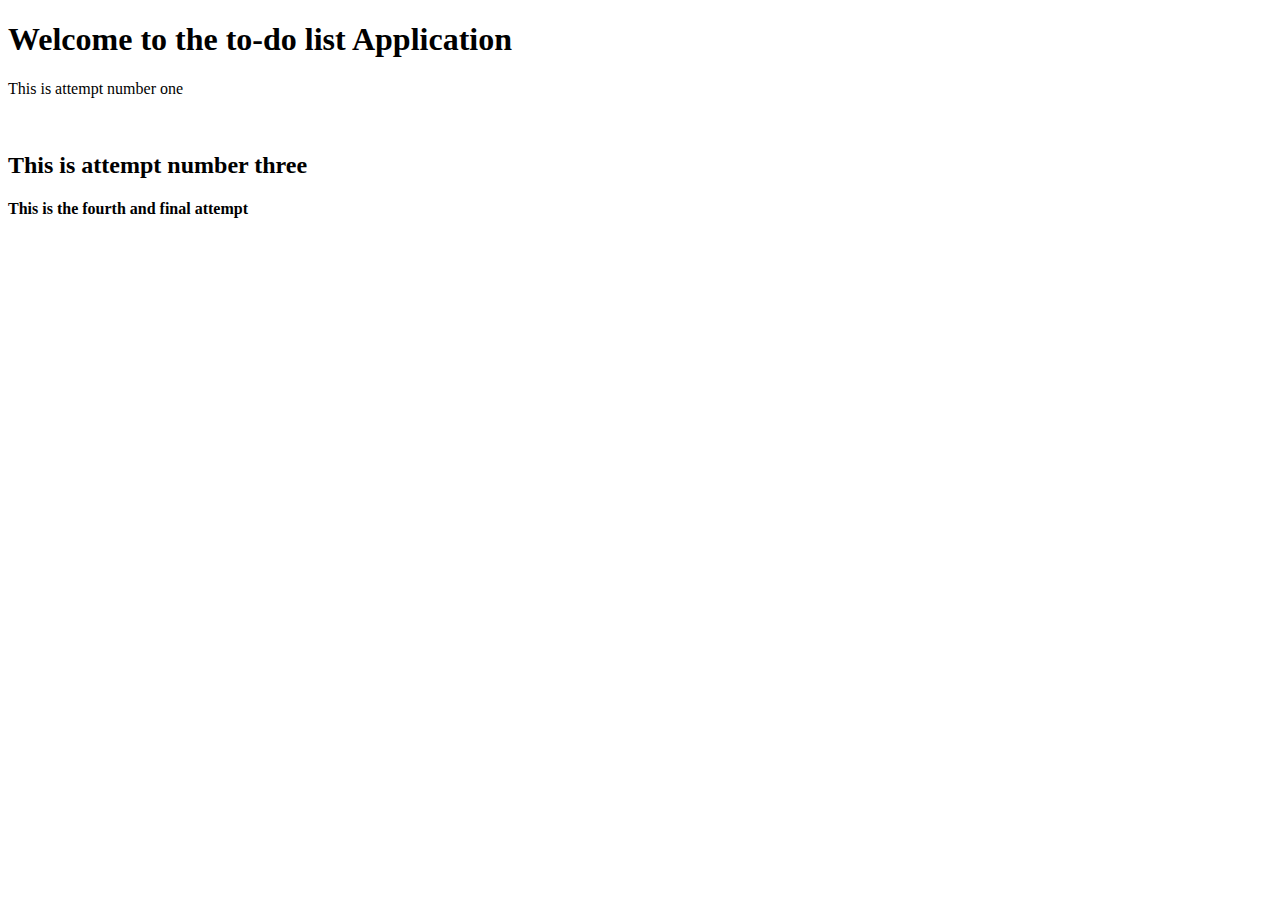
<file: Git Commands Practice/index.html>
<!DOCTYPE html>
<body>
  <h1>Welcome to the to-do list Application</h1>
  <p>This is attempt number one<p>
  <br/><!--This is attempt number two-->
  <h2>This is attempt number three</h2>
  <h4>This is the fourth and final attempt</h4>
</body>
</file>
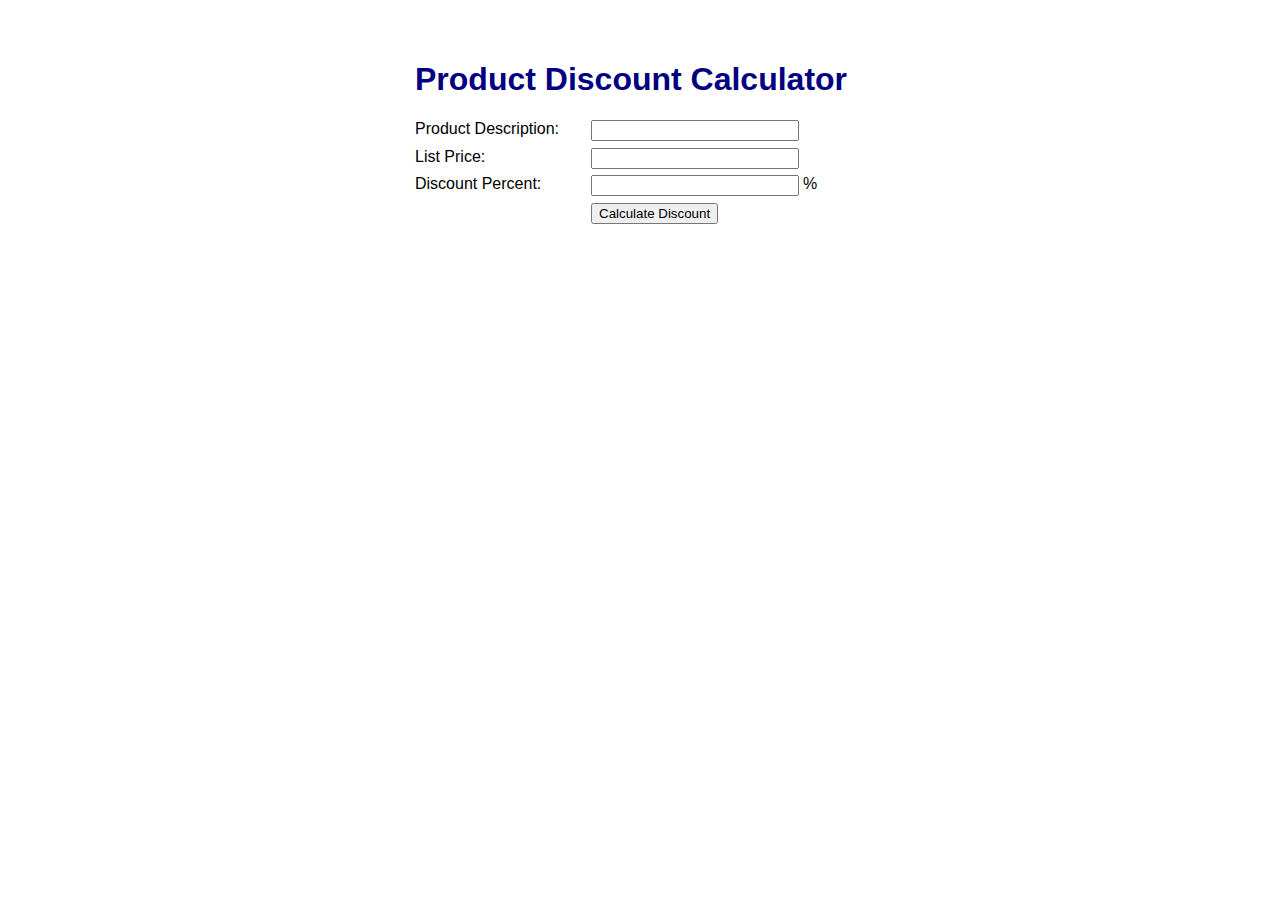
<file: Product_Discount_Calculator/index.html>
<!DOCTYPE html>
<html>
<head>
	<title>Product Discount Calculator</title>
	<link rel="stylesheet" type="text/css" href="main.css">
</head>
<body>
	<main>
		<h1>Product Discount Calculator</h1>
		<form action="display_discount.php" method="post">
			<div id="data">
				<label>Product Description:</label>
				<input type="text" name="product_description">
				<br/>
				<label>List Price:</label>
				<input type="text" name="list_price">
				<br/>
				<label>Discount Percent:</label>
				<input type="text" name="discount_percent">
				<span>%</span>
				<br/>
			</div>
			<div di="buttons">
				<label>&nbsp;</label>
				<input type="submit" value="Calculate Discount">
				<br/>
			</div>
		</form>
	</main>
</body>
</html>
</file>
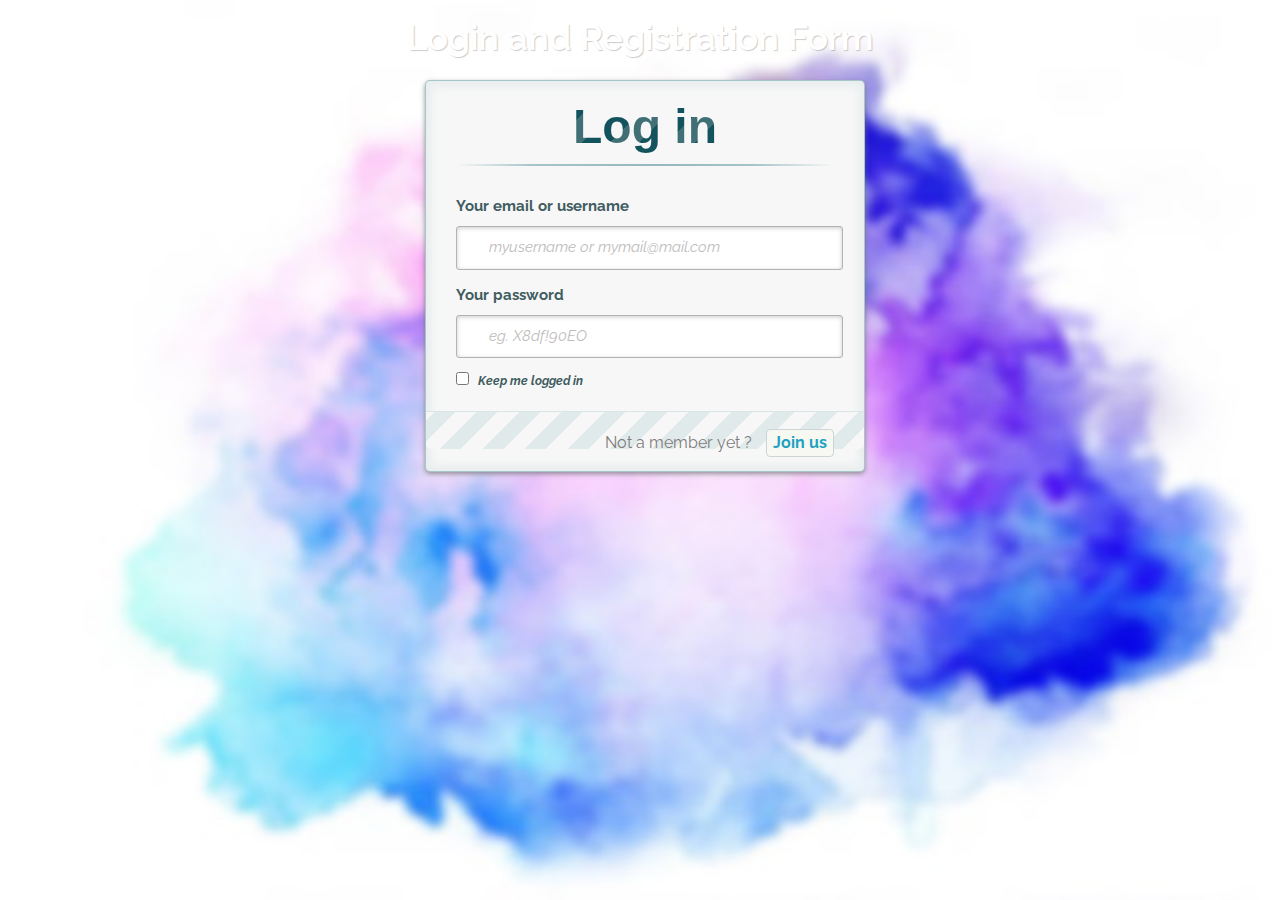
<file: Project1/index.html>
<link href="//maxcdn.bootstrapcdn.com/bootstrap/3.3.0/css/bootstrap.min.css" rel="stylesheet" id="bootstrap-css">
<script src="//maxcdn.bootstrapcdn.com/bootstrap/3.3.0/js/bootstrap.min.js"></script>
<script src="//code.jquery.com/jquery-1.11.1.min.js"></script>
<!------ Include the above in your HEAD tag ---------->

<!DOCTYPE html>
<!--[if lt IE 7 ]> <html lang="en" class="no-js ie6 lt8"> <![endif]-->
<!--[if IE 7 ]>    <html lang="en" class="no-js ie7 lt8"> <![endif]-->
<!--[if IE 8 ]>    <html lang="en" class="no-js ie8 lt8"> <![endif]-->
<!--[if IE 9 ]>    <html lang="en" class="no-js ie9"> <![endif]-->
<!--[if (gt IE 9)|!(IE)]><!--> <html lang="en" class="no-js"> <!--<![endif]-->
    <head>
        <meta charset="UTF-8" />
        <!-- <meta http-equiv="X-UA-Compatible" content="IE=edge,chrome=1">  -->
        <title>Login and Registration Form with HTML5 and CSS3</title>
		<link rel="stylesheet" href="style.css">
		<link rel="stylesheet" type="text/css" href="https://maxcdn.bootstrapcdn.com/font-awesome/4.7.0/css/font-awesome.min.css" />
		<link href="https://fonts.googleapis.com/css?family=Raleway:100,100i,200,200i,300,300i,400,400i,500,500i,600,600i,700,700i,800,800i,900,900i" rel="stylesheet">
		
    </head>
    <body>
        <div class="container">
           
            <header>
                <h1>Login and Registration Form</h1>
				
            </header>
            <section>				
                <div id="container_demo" >
                    <!-- hidden anchor to stop jump http://www.css3create.com/Astuce-Empecher-le-scroll-avec-l-utilisation-de-target#wrap4  -->
                    <a class="hiddenanchor" id="toregister"></a>
                    <a class="hiddenanchor" id="tologin"></a>
                    <div id="wrapper">
                        <div id="login" class="animate form">
                            <form  action="mysuperscript.php" autocomplete="on"> 
                                <h1>Log in</h1> 
                                <p> 
                                    <label for="username" class="uname" > Your email or username </label>
                                    <input id="username" name="username" required="required" type="text" placeholder="myusername or mymail@mail.com"/>
                                </p>
                                <p> 
                                    <label for="password" class="youpasswd"> Your password </label>
                                    <input id="password" name="password" required="required" type="password" placeholder="eg. X8df!90EO" /> 
                                </p>
                                <p class="keeplogin"> 
									<input type="checkbox" name="loginkeeping" id="loginkeeping" value="loginkeeping" /> 
									<label for="loginkeeping">Keep me logged in</label>
								</p>
                                <p class="login button"> 
                                   <a href="http://cookingfoodsworld.blogspot.in/" target="_blank" ></a>
								</p>
                                <p class="change_link">
									Not a member yet ?
									<a href="#toregister" class="to_register">Join us</a>
								</p>
                            </form>
                        </div>

                        <div id="register" class="animate form">
                            <form  action="mysuperscript.php" autocomplete="on"> 
                                <h1> Sign up </h1> 
                                <p> 
                                    <label for="usernamesignup" class="uname" >Your username</label>
                                    <input id="usernamesignup" name="usernamesignup" required="required" type="text" placeholder="mysuperusername690" />
                                </p>
                                <p> 
                                    <label for="emailsignup" class="youmail"  > Your email</label>
                                    <input id="emailsignup" name="emailsignup" required="required" type="email" placeholder="mysupermail@mail.com"/> 
                                </p>
                                <p> 
                                    <label for="passwordsignup" class="youpasswd" >Your password </label>
                                    <input id="passwordsignup" name="passwordsignup" required="required" type="password" placeholder="eg. X8df!90EO"/>
                                </p>
                                <p> 
                                    <label for="passwordsignup_confirm" class="youpasswd" >Please confirm your password </label>
                                    <input id="passwordsignup_confirm" name="passwordsignup_confirm" required="required" type="password" placeholder="eg. X8df!90EO"/>
                                </p>
                                <p class="signin button"> 
									<input type="submit" value="Sign up"/> 
								</p>
                                <p class="change_link">  
									Already a member ?
									<a href="#tologin" class="to_register"> Go and log in </a>
								</p>
                            </form>
                        </div>
						
                    </div>
                </div>  
            </section>
        </div>
    </body>
</html>
</file>
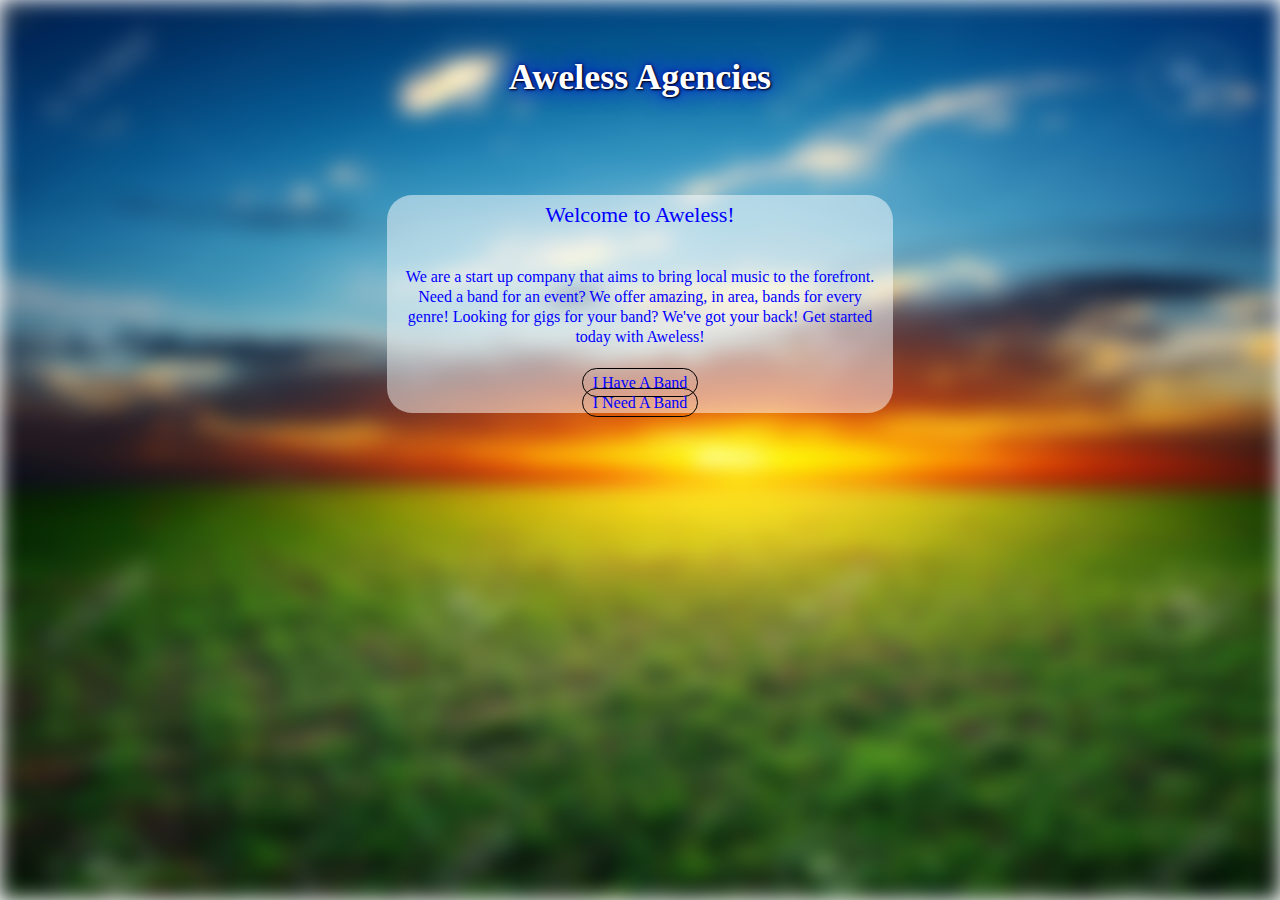
<file: Sign Up Page/index.html>
<!DOCTYPE html>
<html>
<head>
	<title>Aweless</title>
	<link rel="stylesheet" href="style.css">
</head>
<body>
	<div>
		<img class="background" src="images/background.jpg" alt="background image">
		<div class="logos">
			<br>
			<h2 align="center"><strong>Aweless Agencies</strong></h2>
			<br><br>
			<div class="box" align="center">
				<p style="font-size: 22px;">Welcome to Aweless!</p>
				<p>We are a start up company that aims to bring local music 
				to the forefront. Need a band for an event? We offer amazing, 
				in area, bands for every genre! Looking for gigs for your band? 
				We've got your back! Get started today with Aweless!</p>
				<a href="">
					I Have A Band
				</a>
				<br/>
				<a href="">
					I Need A Band
				</a>
			</div>
		</div>
	</div>
</body>
</html>
</file>
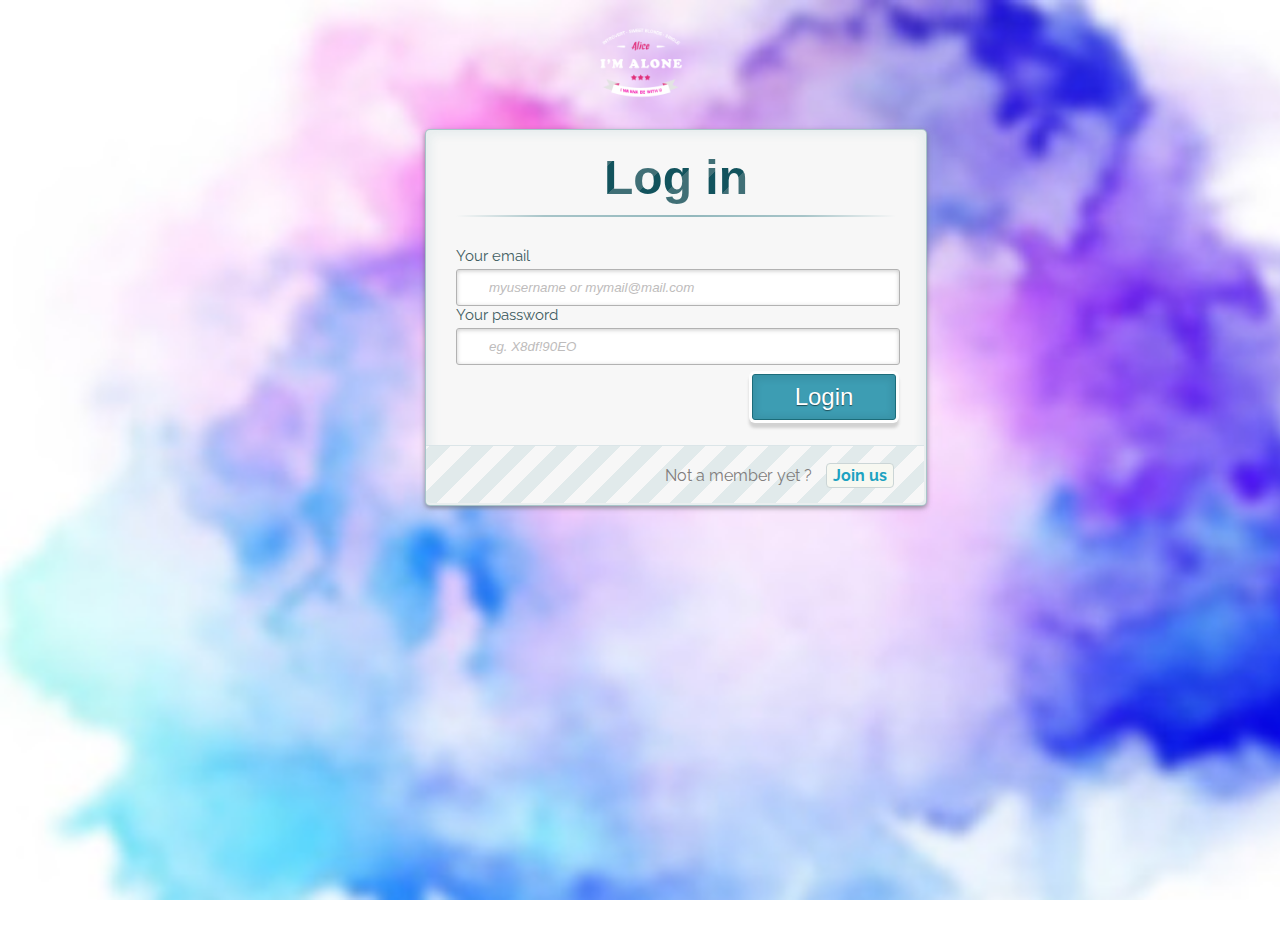
<file: Project1/bands.html>
<?php
	$dsn = 'mysql:host=sql2.njit.edu;dbname=no59';
	$username = 'no59';
	$password = 'H4KgQWKp';
	
	try {
		$db = new PDO($dsn, $username, $password);
	}
	catch (PDOException $e) {
		echo 'Database Connection Error';
	}
?>

<!DOCTYPE html>
<!--[if lt IE 7 ]> <html lang="en" class="no-js ie6 lt8"> <![endif]-->
<!--[if IE 7 ]>    <html lang="en" class="no-js ie7 lt8"> <![endif]-->
<!--[if IE 8 ]>    <html lang="en" class="no-js ie8 lt8"> <![endif]-->
<!--[if IE 9 ]>    <html lang="en" class="no-js ie9"> <![endif]-->
<!--[if (gt IE 9)|!(IE)]><!--> <html lang="en" class="no-js"> <!--<![endif]-->
    <head>
        <meta charset="UTF-8" />
        <!-- <meta http-equiv="X-UA-Compatible" content="IE=edge,chrome=1">  -->
        <title>Welcome Bands</title>
		<link rel="stylesheet" href="css/style2.css">
		<link rel="stylesheet" type="text/css" href="https://maxcdn.bootstrapcdn.com/font-awesome/4.7.0/css/font-awesome.min.css" />
		<link href="https://fonts.googleapis.com/css?family=Raleway:100,100i,200,200i,300,300i,400,400i,500,500i,600,600i,700,700i,800,800i,900,900i" rel="stylesheet">
		
    </head>
    <body>
        <div class="container">
           
            <header>
				<img src="img/logo.png" width="100px">
				<br/>
            </header>
            <section>			
                <div id="container_demo" >
                    <a class="hiddenanchor" id="toregister"></a>
                    <a class="hiddenanchor" id="tologin"></a>
                    <div id="wrapper">
                        <div id="login" class="animate form">
                            <form  action="welcome.php#tologin" method="post" autocomplete="on"> 
                                <h1>Log in</h1>
                                    <label> Your email</label>
                                    <input name="emaillog" required="required" type="text" placeholder="myusername or mymail@mail.com"/>
                                    
                                    <label> Your password </label>
                                    <input name="passwordlog" required="required" type="password" placeholder="eg. X8df!90EO" /> 
                                    
                                <p class="login button"> 
                                   <input type="submit" name="login" value="Login"/>
								                </p>
                                                                                                                  
                                <p class="change_link">
									                Not a member yet ?
									                <a href="#toregister" class="to_register">Join us</a>
								                </p>
                            </form>
                        </div>

                        <div id="register" class="animate form">
                            <form  action="welcome.php#toregister" method="post"> 
                                <h1> Sign up </h1> 
                                    
                                    <label>First Name</label>
                                    <input name="fname" required="required" type="text" placeholder="John" />
                                    
                                    <br><br>
                                    
                                    <label>Last Name</label>
                                    <input name="lname" required="required" type="text" placeholder="Doe" />

                                    <br><br>
                                    
                                    <label>Email</label>
                                    <input name="email" required="required" type="text" placeholder="mysupermail@mail.com" /> 
                                    <br><br>
                                    
                                    <label>Phone</label>
                                    <input name="phone" required="required" type="text" placeholder="0000000000" />
                                    
                                    <br><br>
                                    
                                    <label>Birthday</label>
                                    <input type="date" name="birthday">
                                    
                                    <br><br>
                                    
                                    <label>Gender</label><br>
                                    <div style="padding-left: 15px">
                                      <input type="radio" name="gender" value="male"> Male<br>
                                      <input type="radio" name="gender" value="female"> Female<br>
                                      <input type="radio" name="gender" value="other" checked> Other
                                    </div>
                                    <br>
                                    
                                    <label>Password </label>
                                    <input name="password" required="required" type="text" placeholder="eg. X8df!90EO"/>
                                    <br><br>
                                    
                                  <p class="signin button"> 
									                  <input type="submit" value="Sign Up"/> 
								                  </p>
                                                                                                           
                                <p class="change_link">  
									Already a member ?
									<a href="#tologin" class="to_register"> Go and log in </a>
								</p>
                            </form>
                        </div>
                    </div>
                </div>  
            </section>
        </div>
    </body>
</html>
</file>
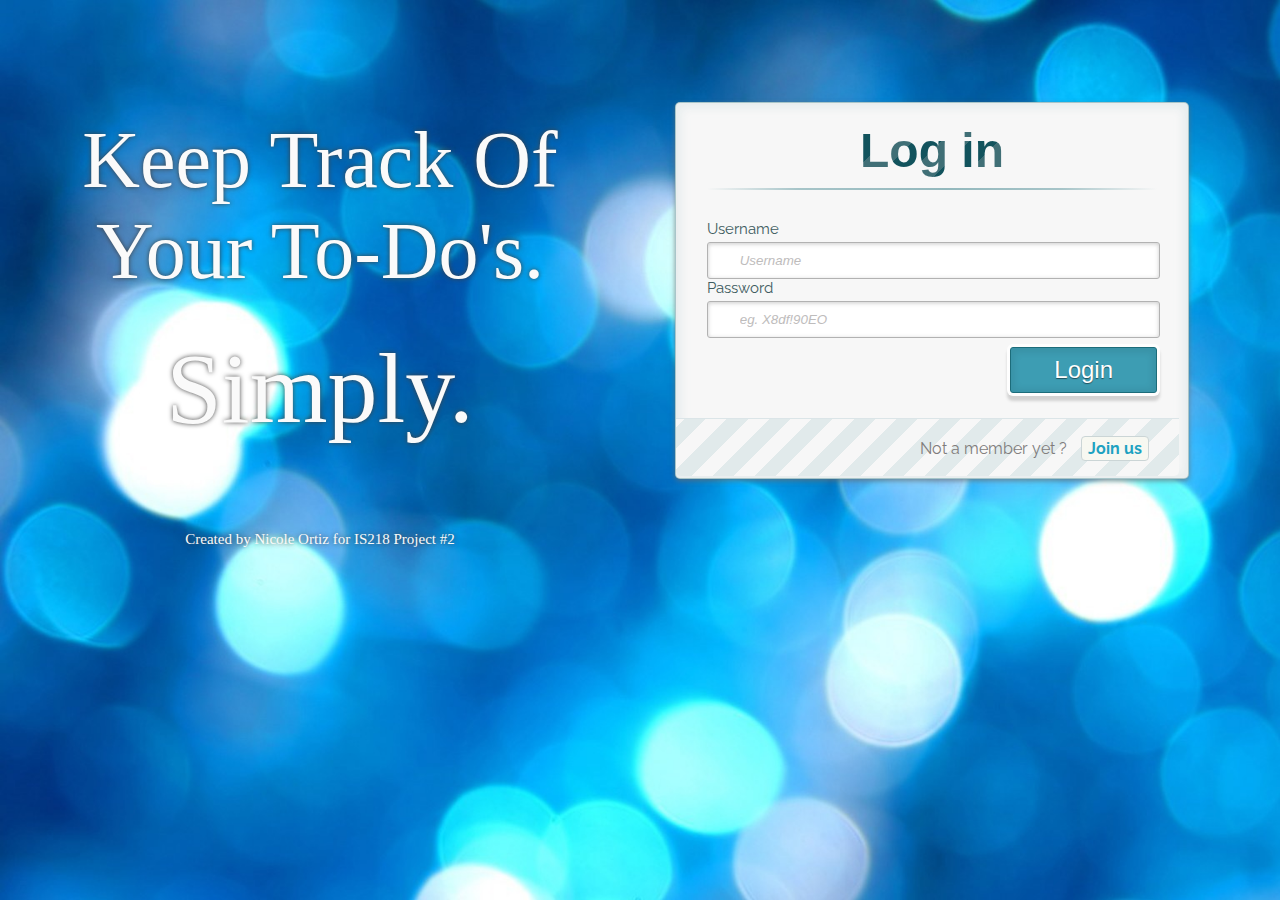
<file: Project2/welcome.html>
<!-- FIRST PAGE : LOGIN / REGISTER -->

<?php
	$dsn = 'mysql:host=sql2.njit.edu;dbname=no59';
	$username = 'no59';
	$password = 'H4KgQWKp';
	
	try {
		$db = new PDO($dsn, $username, $password);
	}
	catch (PDOException $e) {
		echo 'Database Connection Error';
	}
?>

<!DOCTYPE html>
<html lang="en" class="no-js">
    <head>
        <meta charset="UTF-8" />
        <title>Keep Track, Simply</title>
		<link rel="stylesheet" href="css/style.css">
		<link rel="stylesheet" type="text/css" href="https://maxcdn.bootstrapcdn.com/font-awesome/4.7.0/css/font-awesome.min.css" />
		<link href="https://fonts.googleapis.com/css?family=Raleway:100,100i,200,200i,300,300i,400,400i,500,500i,600,600i,700,700i,800,800i,900,900i" rel="stylesheet">
		
    </head>
    <body>
        <div class="container">
            <section>
              <div style="float: left; width: 50%; padding-top: 5%; color: #fafafa; text-shadow: 0 0 5px #404040;">
                <h1 style="font-size: 80px; ">Keep Track Of Your To-Do's.</h1>
                <br><br>
                <h1 style="font-size: 100px;">Simply.</h1>
                <br><br><br><br><br>
                <h3 style="color: #fafafa">Created by Nicole Ortiz for IS218 Project #2</h1>
              </div>
            </section>
            <section>			
                <div id="container_demo" >
                    <a class="hiddenanchor" id="toregister"></a>
                    <a class="hiddenanchor" id="tologin"></a>
                    <div id="wrapper">
                        <div id="login" class="animate form">
                            <form  action="welcome.php#tologin" method="post" autocomplete="off"> 
                                <h1>Log in</h1>
                                    <label> Username</label>
                                    <input name="user" required="required" type="text" placeholder="Username"/>
                                    
                                    <label> Password </label>
                                    <input name="pass" required="required" type="password" placeholder="eg. X8df!90EO" /> 
                                    
                                <p class="login button"> 
                                   <input type="submit" name="login" value="Login"/>
								                </p>
                                                                                                                  
                                <p class="change_link">
									                Not a member yet ?
									                <a href="#toregister" class="to_register">Join us</a>
								                </p>
                            </form>
                        </div>

                        <div id="register" class="animate form">
                            <form  action="welcome.php#toregister" method="post"> 
                                <h1> Sign up </h1> 
                                    
                                    <label>Full Name</label>
                                    <input name="name" required="required" type="text" placeholder="John Doe" />
                                    
                                    <br><br>
                                    
                                    <label>Username</label>
                                    <input name="username" required="required" type="text" placeholder="Username" /> 
                                    <br><br>
                                    
                                    <label>Password </label>
                                    <input name="password" required="required" type="text" placeholder="eg. X8df!90EO"/>
                                    <br><br>
                                    
                                  <p class="signin button"> 
									                  <input type="submit" value="Sign Up"/> 
								                  </p>
                                                                                                           
                                <p class="change_link">  
									Already a member ?
									<a href="#tologin" class="to_register"> Go and log in </a>
								</p>
                            </form>
                        </div>
                    </div>
                </div>  
            </section>
        </div>
    </body>
</html>
</file>
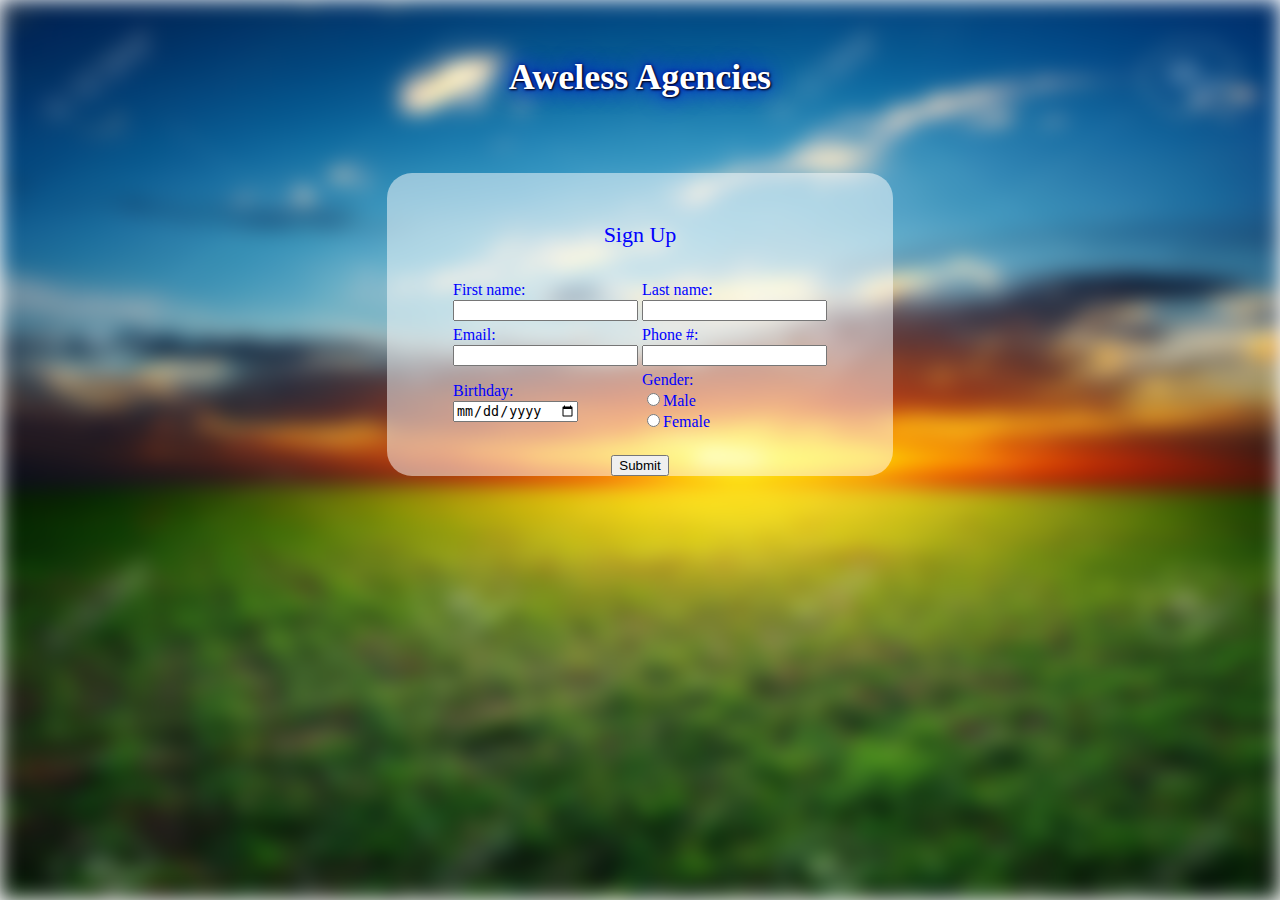
<file: Sign Up Page/signup.html>
<!DOCTYPE html>
<html>
<head>
	<title>Aweless</title>
	<link rel="stylesheet" href="style.css">
</head>
<body>
	<div>
		<img class="background" src="images/background.jpg" alt="background image">
		<div class="logos">
			<br>
			<h2 align="center"><strong>Aweless Agencies</strong></h2>
			<br><br>
			<div class="box" align="center">
				<br/>
				<p style="font-size: 22px;">Sign Up</p>
				<form action="action_page.php">
					<table>
						<tr>	
							<td>
								First name:<br>
								<input type="text" name="firstname">
							</td>
							<td>
								Last name:<br>
								<input type="text" name="lastname">
							</td>
						</tr>
						<tr>
							<td>
								Email:</br>
								<input type='email' name="email">
							</td>
							<td>
								Phone #:</br>
								<input type='number' name="phone">
							</td>
						</tr>
						<tr>
							<td>
								Birthday:</br>
								<input type='date' name="birthday">
							</td>
							<td>
								Gender:</br>
								<input type='radio' name="gender" value="male">Male<br/>
								<input type='radio' name="gender" value="female">Female<br/>
							</td>
						</tr>	
					<table>
					<br/>
					<input type="submit" value="Submit">
				</form>
			</div>
		</div>
	</div>
</body>
</html>
</file>
<file: Product_Discount_Calculator/main.css>
body {
	font-family: Arial, Helvetica, sans-serif;
	margin: 1em;
	padding: 0;
}
main {
	width: 450px;
	margin: 0 auto;
	padding: 1.5em;
	background: white;
	border 2px solid navy;
}
h1 {
	color: navy;
}
label {
	width: 10em;
	padding-right: 1em;
	float: left;
}
#data input {
	float: left;
	width: 15em;
	margin-bottom: .5em;
}
#data span {
	padding-left: .25em;
}
#buttons input {
	float: left;
	margin-bottom: .5em;
}
br {
	clear: left;
}
</file>
<file: Sign Up Page/style.css>
body {
	font-family: Copperplate, "Copperplate Gothic Light", fantasy;
	font-size: 24px;
	font-style: normal;
	font-variant: normal;
	font-weight: 500;
	line-height: 26.4px;
	color: white;
	text-shadow: 1px 1px 2px black, 0 0 25px blue, 0 0 5px darkblue;
}

.background {
	width: 100%;
	height: 100%;
	float: center;
	position: absolute;
	z-index: 5;
	top: 0;
	left: 0;
}
img.background {
	filter: blur(10px);
}

.logos {
	position: relative;
	z-index: 10;
}

.box {
	width: 40%;
	height: 50%;
	background: rgba(255, 255, 255, .5);
	border-radius: 25px;
	margin: auto;
	font-size: 16px;
	font-weight: 400;
	line-height: 20px;
	color: blue;
	text-shadow: none;
}
p {
	padding: 10px;
}
a {
	text-decoration: none;
	color: blue;
	padding: 5px 10px;
	border: 1px solid black;
	border-radius: 25px;
}
</file>
<file: Project1/style.css>
@font-face {
    font-family: 'Raleway', sans-serif;
}
/* CSS reset */
body,div,dl,dt,dd,ul,ol,li,h1,h2,h3,h4,h5,h6,pre,form,fieldset,input,textarea,p,blockquote,th,td { 
	margin:0;
	padding:0;
}
html,body {
	margin:0;
	padding:0;
	height: 100%;
}
table {
	border-collapse:collapse;
	border-spacing:0;
}
fieldset,img { 
	border:0;
}
address,caption,cite,code,dfn,th,var {
	font-style:normal;
	font-weight:normal;
}
ol,ul {
	list-style:none;
}
caption,th {
	text-align:left;
}
h1,h2,h3,h4,h5,h6 {
	font-size:100%;
	font-weight:normal;
}
q:before,q:after {
	content:'';
}
abbr,acronym { border:0;
}
article, aside, details, figcaption, figure,
footer, header, hgroup, menu, nav, section {
	display: block;
}
/* General Demo Style */
body{
	font-family: Cambria, Palatino, "Palatino Linotype", "Palatino LT STD", Georgia, serif;
	background: #fff url(../images/bg.jpg) repeat top left;
	font-weight: 400;
	font-size: 15px;
	color: #1d3c41;
	overflow-y: scroll;
}
a{
	color: #333;
	text-decoration: none;
}
.container{
	width: 100%;
	height: 100%;
	position: relative;
	text-align: center;

}
.clr{
	clear: both;
}
.container > header{
	padding: 20px 30px 10px 30px;
	margin: 0px 20px 10px 20px;
	position: relative;
	display: block;
	text-shadow: 1px 1px 1px rgba(0,0,0,0.2);
    text-align: center;
}
.container > header h1{
	font-family: 'Raleway', sans-serif;
	font-size: 35px;
	line-height: 35px;
	position: relative;
	color:#FFF;
    padding: 0px 0px 5px 0px;
	font-weight:600;
}
.container > header h1 span{
	color: #7cbcd6;
	text-shadow: 0px 1px 1px rgba(255,255,255,0.8);
}
.container > header h2{
	font-size: 16px;
	font-style: italic;
	color: #2d6277;
	text-shadow: 0px 1px 1px rgba(255,255,255,0.8);
}
/* Header Style */
.codrops-top{
	line-height: 24px;
	font-size: 11px;
	background: rgba(255, 255, 255, 0.4);
	text-transform: uppercase;
	z-index: 9999;
	position: relative;
	box-shadow: 1px 0px 2px rgba(0,0,0,0.2);
}
.codrops-top a{
	padding: 0px 10px;
	letter-spacing: 1px;
	color: #333;
	text-shadow: 0px 1px 1px #fff;
	display: block;
	float: left;
}
.codrops-top a:hover{
	background: #fff;
}
.codrops-top span.right{
	float: right;
}
.codrops-top span.right a{
	float: left;
	display: block;
}

.codrops-demos{
	text-align:center;
	display: block;
	padding: 14px;
}
.codrops-demos span{
	display: inline-block;
	padding-right: 15px;
	text-shadow: 1px 1px 1px rgba(255, 255, 255, 0.8);
}
.codrops-demos a,
.codrops-demos a.current-demo,
.codrops-demos a.current-demo:hover{
    display: inline-block;
	font-style: italic;
	font-size: 12px;
	padding: 3px 5px;
	margin: 0px 3px;
	font-weight: 800;
	box-shadow: 1px 1px 1px rgba(0,0,0,0.05) inset;
	color: #fff;
	text-shadow: 1px 1px 1px rgba(0,0,0,0.1);
	background: rgba(104,171,194,0.5);
}
.codrops-demos a:hover{
	background: #4fa2c4;
}
.codrops-demos a.current-demo,
.codrops-demos a.current-demo:hover{
	color: rgba(104,171,194,1);
	background: rgba(255,255,255,0.9);
	box-shadow: 0px 1px 1px rgba(0,0,0,0.1);
}

/* remove codrops styles and reset the whole thing */
@import url('https://fonts.googleapis.com/css?family=Raleway:100,100i,200,200i,300,300i,400,400i,500,500i,600,600i,700,700i,800,800i,900,900i');
body{background: url("background.jpg");
background-attachment:fixed;
background-size:cover;
}
#container_demo{
	 text-align: left;
	 margin: 0;
	 padding: 0;
	 margin: 0 auto;
	 font-family: 'Raleway', sans-serif;
}

a.hiddenanchor{
	display: none;
}
/** The wrapper that will contain our two forms **/
#wrapper{
	width: 60%;
	right: 0px;
	min-height: 560px;	
	margin: 0px auto;	
	width: 500px;
	position: relative;	
}
/**** Styling the form elements **/

/**** general text styling ****/
#wrapper a{
	color: rgb(95, 155, 198);
	text-decoration: underline;
}

#wrapper h1{
	font-size: 48px;
	color: rgb(6, 106, 117);
	padding: 2px 0 10px 0;
	font-family: 'FranchiseRegular','Arial Narrow',Arial,sans-serif;
	font-weight: bold;
	text-align: center;
	padding-bottom: 30px;
}
/** For the moment only webkit supports the background-clip:text; */
#wrapper h1{
    background: -webkit-repeating-linear-gradient(-45deg, 
	rgb(18, 83, 93) , 
	rgb(18, 83, 93) 20px, 
	rgb(64, 111, 118) 20px, 
	rgb(64, 111, 118) 40px, 
	rgb(18, 83, 93) 40px);
	-webkit-text-fill-color: transparent;
	-webkit-background-clip: text;
}
#wrapper h1:after{
	content: ' ';
	display: block;
	width: 100%;
	height: 2px;
	margin-top: 10px;
	background: -moz-linear-gradient(left, rgba(147,184,189,0) 0%, rgba(147,184,189,0.8) 20%, rgba(147,184,189,1) 53%, rgba(147,184,189,0.8) 79%, rgba(147,184,189,0) 100%); 
	background: -webkit-gradient(linear, left top, right top, color-stop(0%,rgba(147,184,189,0)), color-stop(20%,rgba(147,184,189,0.8)), color-stop(53%,rgba(147,184,189,1)), color-stop(79%,rgba(147,184,189,0.8)), color-stop(100%,rgba(147,184,189,0))); 
	background: -webkit-linear-gradient(left, rgba(147,184,189,0) 0%,rgba(147,184,189,0.8) 20%,rgba(147,184,189,1) 53%,rgba(147,184,189,0.8) 79%,rgba(147,184,189,0) 100%); 
	background: -o-linear-gradient(left, rgba(147,184,189,0) 0%,rgba(147,184,189,0.8) 20%,rgba(147,184,189,1) 53%,rgba(147,184,189,0.8) 79%,rgba(147,184,189,0) 100%); 
	background: -ms-linear-gradient(left, rgba(147,184,189,0) 0%,rgba(147,184,189,0.8) 20%,rgba(147,184,189,1) 53%,rgba(147,184,189,0.8) 79%,rgba(147,184,189,0) 100%); 
	background: linear-gradient(left, rgba(147,184,189,0) 0%,rgba(147,184,189,0.8) 20%,rgba(147,184,189,1) 53%,rgba(147,184,189,0.8) 79%,rgba(147,184,189,0) 100%); 
}

#wrapper p{
	margin-bottom:15px;
}
#wrapper p:first-child{
	margin: 0px;
}
#wrapper label{
	color: rgb(64, 92, 96);
	position: relative;
}

/**** advanced input styling ****/
/* placeholder */
::-webkit-input-placeholder  { 
	color: rgb(190, 188, 188); 
	font-style: italic;
}
input:-moz-placeholder,
textarea:-moz-placeholder{ 
	color: rgb(190, 188, 188);
	font-style: italic;
} 
input {
  outline: none;
}

/* all the input except submit and checkbox */
#wrapper input:not([type="checkbox"]){
	width: 92%;
	margin-top: 4px;
	padding: 10px 5px 10px 32px;	
	border: 1px solid rgb(178, 178, 178);
	-webkit-appearance: textfield;
	-webkit-box-sizing: content-box;
	  -moz-box-sizing : content-box;
	       box-sizing : content-box;
	-webkit-border-radius: 3px;
	   -moz-border-radius: 3px;
	        border-radius: 3px;
	-webkit-box-shadow: 0px 1px 4px 0px rgba(168, 168, 168, 0.6) inset;
	   -moz-box-shadow: 0px 1px 4px 0px rgba(168, 168, 168, 0.6) inset;
	        box-shadow: 0px 1px 4px 0px rgba(168, 168, 168, 0.6) inset;
	-webkit-transition: all 0.2s linear;
	   -moz-transition: all 0.2s linear;
	     -o-transition: all 0.2s linear;
	        transition: all 0.2s linear;
}
#wrapper input:not([type="checkbox"]):active,
#wrapper input:not([type="checkbox"]):focus{
	border: 1px solid rgba(91, 90, 90, 0.7);
	background: rgba(238, 236, 240, 0.2);	
	-webkit-box-shadow: 0px 1px 4px 0px rgba(168, 168, 168, 0.9) inset;
	   -moz-box-shadow: 0px 1px 4px 0px rgba(168, 168, 168, 0.9) inset;
	        box-shadow: 0px 1px 4px 0px rgba(168, 168, 168, 0.9) inset;
} 

/** the magic icon trick ! **/
[data-icon]:after {
    content: attr(data-icon);
    font-family: 'FontomasCustomRegular';
    color: rgb(106, 159, 171);
    position: absolute;
    left: 10px;
    top: 35px;
	width: 30px;
}

/*styling both submit buttons */
#wrapper p.button input{
	width: 30%;
	cursor: pointer;	
	background: rgb(61, 157, 179);
	padding: 8px 5px;
	font-family: 'BebasNeueRegular','Arial Narrow',Arial,sans-serif;
	color: #fff;
	font-size: 24px;	
	border: 1px solid rgb(28, 108, 122);	
	margin-bottom: 10px;	
	text-shadow: 0 1px 1px rgba(0, 0, 0, 0.5);
	-webkit-border-radius: 3px;
	   -moz-border-radius: 3px;
	        border-radius: 3px;	
	-webkit-box-shadow: 0px 1px 6px 4px rgba(0, 0, 0, 0.07) inset,
	        0px 0px 0px 3px rgb(254, 254, 254),
	        0px 5px 3px 3px rgb(210, 210, 210);
	   -moz-box-shadow:0px 1px 6px 4px rgba(0, 0, 0, 0.07) inset,
	        0px 0px 0px 3px rgb(254, 254, 254),
	        0px 5px 3px 3px rgb(210, 210, 210);
	        box-shadow:0px 1px 6px 4px rgba(0, 0, 0, 0.07) inset,
	        0px 0px 0px 3px rgb(254, 254, 254),
	        0px 5px 3px 3px rgb(210, 210, 210);
	-webkit-transition: all 0.2s linear;
	   -moz-transition: all 0.2s linear;
	     -o-transition: all 0.2s linear;
	        transition: all 0.2s linear;
}
#wrapper p.button input:hover{
	background: rgb(74, 179, 198);
}
#wrapper p.button input:active,
#wrapper p.button input:focus{
	background: rgb(40, 137, 154);
	position: relative;
	top: 1px;
	border: 1px solid rgb(12, 76, 87);	
	-webkit-box-shadow: 0px 1px 6px 4px rgba(0, 0, 0, 0.2) inset;
	   -moz-box-shadow: 0px 1px 6px 4px rgba(0, 0, 0, 0.2) inset;
	        box-shadow: 0px 1px 6px 4px rgba(0, 0, 0, 0.2) inset;
}
p.login.button,
p.signin.button{
	text-align: right;
	margin: 5px 0;
}


/* styling the checkbox "keep me logged in"*/
.keeplogin{
	margin-top: -5px;
}
.keeplogin input,
.keeplogin label{
	display: inline-block;
	font-size: 12px;	
	font-style: italic;
}
.keeplogin input#loginkeeping{
	margin-right: 5px;
}
.keeplogin label{
	width: 80%;
}


/*styling the links to change from one form to another */

p.change_link{
	position: absolute;
	color: rgb(127, 124, 124);
	left: 0px;
	height: 20px;
	width: 438px;
	padding: 17px 30px 20px 30px;
	font-size: 16px	;
	text-align: right;
	border-top: 1px solid rgb(219, 229, 232);
	-webkit-border-radius: 0 0  5px 5px;
	   -moz-border-radius: 0 0  5px 5px;
	        border-radius: 0 0  5px 5px;
	background: rgb(225, 234, 235);
	background: -moz-repeating-linear-gradient(-45deg, 
	rgb(247, 247, 247) , 
	rgb(247, 247, 247) 15px, 
	rgb(225, 234, 235) 15px, 
	rgb(225, 234, 235) 30px, 
	rgb(247, 247, 247) 30px
	);
	background: -webkit-repeating-linear-gradient(-45deg, 
	rgb(247, 247, 247) , 
	rgb(247, 247, 247) 15px, 
	rgb(225, 234, 235) 15px, 
	rgb(225, 234, 235) 30px, 
	rgb(247, 247, 247) 30px
	);
	background: -o-repeating-linear-gradient(-45deg, 
	rgb(247, 247, 247) , 
	rgb(247, 247, 247) 15px, 
	rgb(225, 234, 235) 15px, 
	rgb(225, 234, 235) 30px, 
	rgb(247, 247, 247) 30px
	);
	background: repeating-linear-gradient(-45deg, 
	rgb(247, 247, 247) , 
	rgb(247, 247, 247) 15px, 
	rgb(225, 234, 235) 15px, 
	rgb(225, 234, 235) 30px, 
	rgb(247, 247, 247) 30px
	);
}
#wrapper p.change_link a {
	display: inline-block;
	font-weight: bold;
	background: rgb(247, 248, 241);
	padding: 2px 6px;
	color: rgb(29, 162, 193);
	margin-left: 10px;
	text-decoration: none;
	-webkit-border-radius: 4px;
	-moz-border-radius: 4px;
	border-radius: 4px;
	border: 1px solid rgb(203, 213, 214);
	-webkit-transition: all 0.4s linear;
	-moz-transition: all 0.4s  linear;
	-o-transition: all 0.4s linear;
	-ms-transition: all 0.4s  linear;
	transition: all 0.4s  linear;
}
#wrapper p.change_link a:hover {
	color: rgb(57, 191, 215);
	background: rgb(247, 247, 247);
	border: 1px solid rgb(74, 179, 198);
}
#wrapper p.change_link a:active{
	position: relative;
	top: 1px;
}
/** Styling both forms **/
#register, 
#login{
	position: absolute;
	top: 0px;
	width: 88%;	
	padding: 18px 6% 60px 6%;
	margin:0  35px;
	background: rgb(247, 247, 247);
	border: 1px solid rgba(147, 184, 189,0.8);
	-webkit-box-shadow: 0pt 2px 5px rgba(105, 108, 109,  0.7),	0px 0px 8px 5px rgba(208, 223, 226, 0.4) inset;
	   -moz-box-shadow: 0pt 2px 5px rgba(105, 108, 109,  0.7),	0px 0px 8px 5px rgba(208, 223, 226, 0.4) inset;
	        box-shadow: 0pt 2px 5px rgba(105, 108, 109,  0.7),	0px 0px 8px 5px rgba(208, 223, 226, 0.4) inset;
	-webkit-box-shadow: 5px;
	-moz-border-radius: 5px;
		 border-radius: 5px;
}
#register{	
	z-index: 21;
	opacity: 0;
}
#login{
	z-index: 22;
}
#toregister:target ~ #wrapper #register,
#tologin:target ~ #wrapper #login{
	-webkit-box-shadow: 0px 0px 30px 0px rgba(0,0,0,0.36);
-moz-box-shadow: 0px 0px 30px 0px rgba(0,0,0,0.36);
box-shadow: 0px 0px 30px 0px rgba(0,0,0,0.36);
	z-index: 22;
	-webkit-animation-name: fadeInLeft;
	-moz-animation-name: fadeInLeft;
	-ms-animation-name: fadeInLeft;
	-o-animation-name: fadeInLeft;
	animation-name: fadeInLeft;
	-webkit-animation-delay: .1s;
	-moz-animation-delay: .1s;
	-o-animation-delay: .1s;
	-ms-animation-delay: .1s;
	animation-delay: .1s;
}
#toregister:target ~ #wrapper #login,
#tologin:target ~ #wrapper #register{
	-webkit-animation-name: fadeOutLeft;
	-moz-animation-name: fadeOutLeft;
	-ms-animation-name: fadeOutLeft;
	-o-animation-name: fadeOutLeft;
	animation-name: fadeOutLeft;
}

/** the actual animation, credit where due : http://daneden.me/animate/ ***/
.animate{
	-webkit-animation-duration: 0.5s;
	-webkit-animation-timing-function: ease;
	-webkit-animation-fill-mode: both;
	
	-moz-animation-duration: 0.5s;
	-moz-animation-timing-function: ease;
	-moz-animation-fill-mode: both;
	
	-o-animation-duration: 0.5s;
	-o-animation-timing-function: ease;
	-o-animation-fill-mode: both;
	
	-ms-animation-duration: 0.5s;
	-ms-animation-timing-function: ease;
	-ms-animation-fill-mode: both;
	
	animation-duration: 0.5s;
	animation-timing-function: ease;
	animation-fill-mode: both;
}

/** yerk some ugly IE fixes 'cause I know someone will ask "why does it look ugly in IE?", no matter how many warnings I will put in the article */

.lt8 #wrapper input{
	padding: 10px 5px 10px 32px;
    width: 92%;
}
.lt8 #wrapper input[type=checkbox]{
	width: 10px;
	padding: 0;
}
.lt8 #wrapper h1{
	color: #066A75;
}
.lt8 #register{	
	display: none;
}
.lt8 p.change_link,
.ie9 p.change_link{
	position: absolute;
	height: 90px;
	background: transparent;
}

/*
Animate.css - http://daneden.me/animate
LICENSED UNDER THE  MIT LICENSE (MIT)

Copyright (c) 2011 Dan Eden

Permission is hereby granted, free of charge, to any person obtaining a copy of this software and associated documentation files (the "Software"), to deal in the Software without restriction, including without limitation the rights to use, copy, modify, merge, publish, distribute, sublicense, and/or sell copies of the Software, and to permit persons to whom the Software is furnished to do so, subject to the following conditions:

The above copyright notice and this permission notice shall be included in all copies or substantial portions of the Software.

THE SOFTWARE IS PROVIDED "AS IS", WITHOUT WARRANTY OF ANY KIND, EXPRESS OR IMPLIED, INCLUDING BUT NOT LIMITED TO THE WARRANTIES OF MERCHANTABILITY, FITNESS FOR A PARTICULAR PURPOSE AND NONINFRINGEMENT. IN NO EVENT SHALL THE AUTHORS OR COPYRIGHT HOLDERS BE LIABLE FOR ANY CLAIM, DAMAGES OR OTHER LIABILITY, WHETHER IN AN ACTION OF CONTRACT, TORT OR OTHERWISE, ARISING FROM, OUT OF OR IN CONNECTION WITH THE SOFTWARE OR THE USE OR OTHER DEALINGS IN THE SOFTWARE.
*/

.animated {
	-webkit-animation-fill-mode: both;
	-moz-animation-fill-mode: both;
	-ms-animation-fill-mode: both;
	-o-animation-fill-mode: both;
	animation-fill-mode: both;
	-webkit-animation-duration: 1s;
	-moz-animation-duration: 1s;
	-ms-animation-duration: 1s;
	-o-animation-duration: 1s;
	animation-duration: 1s;
}

.animated.hinge {
	-webkit-animation-duration: 2s;
	-moz-animation-duration: 2s;
	-ms-animation-duration: 2s;
	-o-animation-duration: 2s;
	animation-duration: 2s;
}

@-webkit-keyframes flash {
	0%, 50%, 100% {opacity: 1;}	
	25%, 75% {opacity: 0;}
}

@-moz-keyframes flash {
	0%, 50%, 100% {opacity: 1;}	
	25%, 75% {opacity: 0;}
}

@-ms-keyframes flash {
	0%, 50%, 100% {opacity: 1;}	
	25%, 75% {opacity: 0;}
}

@-o-keyframes flash {
	0%, 50%, 100% {opacity: 1;}	
	25%, 75% {opacity: 0;}
}

@keyframes flash {
	0%, 50%, 100% {opacity: 1;}	
	25%, 75% {opacity: 0;}
}

.flash {
	-webkit-animation-name: flash;
	-moz-animation-name: flash;
	-ms-animation-name: flash;
	-o-animation-name: flash;
	animation-name: flash;
}
@-webkit-keyframes shake {
	0%, 100% {-webkit-transform: translateX(0);}
	10%, 30%, 50%, 70%, 90% {-webkit-transform: translateX(-10px);}
	20%, 40%, 60%, 80% {-webkit-transform: translateX(10px);}
}

@-moz-keyframes shake {
	0%, 100% {-moz-transform: translateX(0);}
	10%, 30%, 50%, 70%, 90% {-moz-transform: translateX(-10px);}
	20%, 40%, 60%, 80% {-moz-transform: translateX(10px);}
}

@-ms-keyframes shake {
	0%, 100% {-ms-transform: translateX(0);}
	10%, 30%, 50%, 70%, 90% {-ms-transform: translateX(-10px);}
	20%, 40%, 60%, 80% {-ms-transform: translateX(10px);}
}

@-o-keyframes shake {
	0%, 100% {-o-transform: translateX(0);}
	10%, 30%, 50%, 70%, 90% {-o-transform: translateX(-10px);}
	20%, 40%, 60%, 80% {-o-transform: translateX(10px);}
}

@keyframes shake {
	0%, 100% {transform: translateX(0);}
	10%, 30%, 50%, 70%, 90% {transform: translateX(-10px);}
	20%, 40%, 60%, 80% {transform: translateX(10px);}
}

.shake {
	-webkit-animation-name: shake;
	-moz-animation-name: shake;
	-ms-animation-name: shake;
	-o-animation-name: shake;
	animation-name: shake;
}
@-webkit-keyframes bounce {
	0%, 20%, 50%, 80%, 100% {-webkit-transform: translateY(0);}
	40% {-webkit-transform: translateY(-30px);}
	60% {-webkit-transform: translateY(-15px);}
}

@-moz-keyframes bounce {
	0%, 20%, 50%, 80%, 100% {-moz-transform: translateY(0);}
	40% {-moz-transform: translateY(-30px);}
	60% {-moz-transform: translateY(-15px);}
}

@-ms-keyframes bounce {
	0%, 20%, 50%, 80%, 100% {-ms-transform: translateY(0);}
	40% {-ms-transform: translateY(-30px);}
	60% {-ms-transform: translateY(-15px);}
}

@-o-keyframes bounce {
	0%, 20%, 50%, 80%, 100% {-o-transform: translateY(0);}
	40% {-o-transform: translateY(-30px);}
	60% {-o-transform: translateY(-15px);}
}
@keyframes bounce {
	0%, 20%, 50%, 80%, 100% {transform: translateY(0);}
	40% {transform: translateY(-30px);}
	60% {transform: translateY(-15px);}
}

.bounce {
	-webkit-animation-name: bounce;
	-moz-animation-name: bounce;
	-ms-animation-name: bounce;
	-o-animation-name: bounce;
	animation-name: bounce;
}
@-webkit-keyframes tada {
	0% {-webkit-transform: scale(1);}	
	10%, 20% {-webkit-transform: scale(0.9) rotate(-3deg);}
	30%, 50%, 70%, 90% {-webkit-transform: scale(1.1) rotate(3deg);}
	40%, 60%, 80% {-webkit-transform: scale(1.1) rotate(-3deg);}
	100% {-webkit-transform: scale(1) rotate(0);}
}

@-moz-keyframes tada {
	0% {-moz-transform: scale(1);}	
	10%, 20% {-moz-transform: scale(0.9) rotate(-3deg);}
	30%, 50%, 70%, 90% {-moz-transform: scale(1.1) rotate(3deg);}
	40%, 60%, 80% {-moz-transform: scale(1.1) rotate(-3deg);}
	100% {-moz-transform: scale(1) rotate(0);}
}

@-ms-keyframes tada {
	0% {-ms-transform: scale(1);}	
	10%, 20% {-ms-transform: scale(0.9) rotate(-3deg);}
	30%, 50%, 70%, 90% {-ms-transform: scale(1.1) rotate(3deg);}
	40%, 60%, 80% {-ms-transform: scale(1.1) rotate(-3deg);}
	100% {-ms-transform: scale(1) rotate(0);}
}

@-o-keyframes tada {
	0% {-o-transform: scale(1);}	
	10%, 20% {-o-transform: scale(0.9) rotate(-3deg);}
	30%, 50%, 70%, 90% {-o-transform: scale(1.1) rotate(3deg);}
	40%, 60%, 80% {-o-transform: scale(1.1) rotate(-3deg);}
	100% {-o-transform: scale(1) rotate(0);}
}

@keyframes tada {
	0% {transform: scale(1);}	
	10%, 20% {transform: scale(0.9) rotate(-3deg);}
	30%, 50%, 70%, 90% {transform: scale(1.1) rotate(3deg);}
	40%, 60%, 80% {transform: scale(1.1) rotate(-3deg);}
	100% {transform: scale(1) rotate(0);}
}

.tada {
	-webkit-animation-name: tada;
	-moz-animation-name: tada;
	-ms-animation-name: tada;
	-o-animation-name: tada;
	animation-name: tada;
}
@-webkit-keyframes swing {
	20%, 40%, 60%, 80%, 100% { -webkit-transform-origin: top center; }
	20% { -webkit-transform: rotate(15deg); }	
	40% { -webkit-transform: rotate(-10deg); }
	60% { -webkit-transform: rotate(5deg); }	
	80% { -webkit-transform: rotate(-5deg); }	
	100% { -webkit-transform: rotate(0deg); }
}

@-moz-keyframes swing {
	20% { -moz-transform: rotate(15deg); }	
	40% { -moz-transform: rotate(-10deg); }
	60% { -moz-transform: rotate(5deg); }	
	80% { -moz-transform: rotate(-5deg); }	
	100% { -moz-transform: rotate(0deg); }
}

@-ms-keyframes swing {
	20% { -ms-transform: rotate(15deg); }	
	40% { -ms-transform: rotate(-10deg); }
	60% { -ms-transform: rotate(5deg); }	
	80% { -ms-transform: rotate(-5deg); }	
	100% { -ms-transform: rotate(0deg); }
}

@-o-keyframes swing {
	20% { -o-transform: rotate(15deg); }	
	40% { -o-transform: rotate(-10deg); }
	60% { -o-transform: rotate(5deg); }	
	80% { -o-transform: rotate(-5deg); }	
	100% { -o-transform: rotate(0deg); }
}

@keyframes swing {
	20% { transform: rotate(15deg); }	
	40% { transform: rotate(-10deg); }
	60% { transform: rotate(5deg); }	
	80% { transform: rotate(-5deg); }	
	100% { transform: rotate(0deg); }
}

.swing {
	-webkit-transform-origin: top center;
	-moz-transform-origin: top center;
	-ms-transform-origin: top center;
	-o-transform-origin: top center;
	transform-origin: top center;
	-webkit-animation-name: swing;
	-moz-animation-name: swing;
	-ms-animation-name: swing;
	-o-animation-name: swing;
	animation-name: swing;
}
/* originally authored by Nick Pettit - https://github.com/nickpettit/glide */

@-webkit-keyframes wobble {
  0% { -webkit-transform: translateX(0%); }
  15% { -webkit-transform: translateX(-25%) rotate(-5deg); }
  30% { -webkit-transform: translateX(20%) rotate(3deg); }
  45% { -webkit-transform: translateX(-15%) rotate(-3deg); }
  60% { -webkit-transform: translateX(10%) rotate(2deg); }
  75% { -webkit-transform: translateX(-5%) rotate(-1deg); }
  100% { -webkit-transform: translateX(0%); }
}

@-moz-keyframes wobble {
  0% { -moz-transform: translateX(0%); }
  15% { -moz-transform: translateX(-25%) rotate(-5deg); }
  30% { -moz-transform: translateX(20%) rotate(3deg); }
  45% { -moz-transform: translateX(-15%) rotate(-3deg); }
  60% { -moz-transform: translateX(10%) rotate(2deg); }
  75% { -moz-transform: translateX(-5%) rotate(-1deg); }
  100% { -moz-transform: translateX(0%); }
}

@-ms-keyframes wobble {
  0% { -ms-transform: translateX(0%); }
  15% { -ms-transform: translateX(-25%) rotate(-5deg); }
  30% { -ms-transform: translateX(20%) rotate(3deg); }
  45% { -ms-transform: translateX(-15%) rotate(-3deg); }
  60% { -ms-transform: translateX(10%) rotate(2deg); }
  75% { -ms-transform: translateX(-5%) rotate(-1deg); }
  100% { -ms-transform: translateX(0%); }
}

@-o-keyframes wobble {
  0% { -o-transform: translateX(0%); }
  15% { -o-transform: translateX(-25%) rotate(-5deg); }
  30% { -o-transform: translateX(20%) rotate(3deg); }
  45% { -o-transform: translateX(-15%) rotate(-3deg); }
  60% { -o-transform: translateX(10%) rotate(2deg); }
  75% { -o-transform: translateX(-5%) rotate(-1deg); }
  100% { -o-transform: translateX(0%); }
}

@keyframes wobble {
  0% { transform: translateX(0%); }
  15% { transform: translateX(-25%) rotate(-5deg); }
  30% { transform: translateX(20%) rotate(3deg); }
  45% { transform: translateX(-15%) rotate(-3deg); }
  60% { transform: translateX(10%) rotate(2deg); }
  75% { transform: translateX(-5%) rotate(-1deg); }
  100% { transform: translateX(0%); }
}

.wobble {
	-webkit-animation-name: wobble;
	-moz-animation-name: wobble;
	-ms-animation-name: wobble;
	-o-animation-name: wobble;
	animation-name: wobble;
}
/* originally authored by Nick Pettit - https://github.com/nickpettit/glide */

@-webkit-keyframes pulse {
    0% { -webkit-transform: scale(1); }	
	50% { -webkit-transform: scale(1.1); }
    100% { -webkit-transform: scale(1); }
}
@-moz-keyframes pulse {
    0% { -moz-transform: scale(1); }	
	50% { -moz-transform: scale(1.1); }
    100% { -moz-transform: scale(1); }
}
@-ms-keyframes pulse {
    0% { -ms-transform: scale(1); }	
	50% { -ms-transform: scale(1.1); }
    100% { -ms-transform: scale(1); }
}
@-o-keyframes pulse {
    0% { -o-transform: scale(1); }	
	50% { -o-transform: scale(1.1); }
    100% { -o-transform: scale(1); }
}
@keyframes pulse {
    0% { transform: scale(1); }	
	50% { transform: scale(1.1); }
    100% { transform: scale(1); }
}

.pulse {
	-webkit-animation-name: pulse;
	-moz-animation-name: pulse;
	-ms-animation-name: pulse;
	-o-animation-name: pulse;
	animation-name: pulse;
}
@-webkit-keyframes flip {
	0% {
		-webkit-transform: perspective(400px) rotateY(0);
		-webkit-animation-timing-function: ease-out;
	}
	40% {
		-webkit-transform: perspective(400px) translateZ(150px) rotateY(170deg);
		-webkit-animation-timing-function: ease-out;
	}
	50% {
		-webkit-transform: perspective(400px) translateZ(150px) rotateY(190deg) scale(1);
		-webkit-animation-timing-function: ease-in;
	}
	80% {
		-webkit-transform: perspective(400px) rotateY(360deg) scale(.95);
		-webkit-animation-timing-function: ease-in;
	}
	100% {
		-webkit-transform: perspective(400px) scale(1);
		-webkit-animation-timing-function: ease-in;
	}
}
@-moz-keyframes flip {
	0% {
		-moz-transform: perspective(400px) rotateY(0);
		-moz-animation-timing-function: ease-out;
	}
	40% {
		-moz-transform: perspective(400px) translateZ(150px) rotateY(170deg);
		-moz-animation-timing-function: ease-out;
	}
	50% {
		-moz-transform: perspective(400px) translateZ(150px) rotateY(190deg) scale(1);
		-moz-animation-timing-function: ease-in;
	}
	80% {
		-moz-transform: perspective(400px) rotateY(360deg) scale(.95);
		-moz-animation-timing-function: ease-in;
	}
	100% {
		-moz-transform: perspective(400px) scale(1);
		-moz-animation-timing-function: ease-in;
	}
}
@-ms-keyframes flip {
	0% {
		-ms-transform: perspective(400px) rotateY(0);
		-ms-animation-timing-function: ease-out;
	}
	40% {
		-ms-transform: perspective(400px) translateZ(150px) rotateY(170deg);
		-ms-animation-timing-function: ease-out;
	}
	50% {
		-ms-transform: perspective(400px) translateZ(150px) rotateY(190deg) scale(1);
		-ms-animation-timing-function: ease-in;
	}
	80% {
		-ms-transform: perspective(400px) rotateY(360deg) scale(.95);
		-ms-animation-timing-function: ease-in;
	}
	100% {
		-ms-transform: perspective(400px) scale(1);
		-ms-animation-timing-function: ease-in;
	}
}
@-o-keyframes flip {
	0% {
		-o-transform: perspective(400px) rotateY(0);
		-o-animation-timing-function: ease-out;
	}
	40% {
		-o-transform: perspective(400px) translateZ(150px) rotateY(170deg);
		-o-animation-timing-function: ease-out;
	}
	50% {
		-o-transform: perspective(400px) translateZ(150px) rotateY(190deg) scale(1);
		-o-animation-timing-function: ease-in;
	}
	80% {
		-o-transform: perspective(400px) rotateY(360deg) scale(.95);
		-o-animation-timing-function: ease-in;
	}
	100% {
		-o-transform: perspective(400px) scale(1);
		-o-animation-timing-function: ease-in;
	}
}
@keyframes flip {
	0% {
		transform: perspective(400px) rotateY(0);
		animation-timing-function: ease-out;
	}
	40% {
		transform: perspective(400px) translateZ(150px) rotateY(170deg);
		animation-timing-function: ease-out;
	}
	50% {
		transform: perspective(400px) translateZ(150px) rotateY(190deg) scale(1);
		animation-timing-function: ease-in;
	}
	80% {
		transform: perspective(400px) rotateY(360deg) scale(.95);
		animation-timing-function: ease-in;
	}
	100% {
		transform: perspective(400px) scale(1);
		animation-timing-function: ease-in;
	}
}

.flip {
	-webkit-backface-visibility: visible !important;
	-webkit-animation-name: flip;
	-moz-backface-visibility: visible !important;
	-moz-animation-name: flip;
	-ms-backface-visibility: visible !important;
	-ms-animation-name: flip;
	-o-backface-visibility: visible !important;
	-o-animation-name: flip;
	backface-visibility: visible !important;
	animation-name: flip;
}
@-webkit-keyframes flipInX {
    0% {
        -webkit-transform: perspective(400px) rotateX(90deg);
        opacity: 0;
    }
    
    40% {
        -webkit-transform: perspective(400px) rotateX(-10deg);
    }
    
    70% {
        -webkit-transform: perspective(400px) rotateX(10deg);
    }
    
    100% {
        -webkit-transform: perspective(400px) rotateX(0deg);
        opacity: 1;
    }
}
@-moz-keyframes flipInX {
    0% {
        -moz-transform: perspective(400px) rotateX(90deg);
        opacity: 0;
    }
    
    40% {
        -moz-transform: perspective(400px) rotateX(-10deg);
    }
    
    70% {
        -moz-transform: perspective(400px) rotateX(10deg);
    }
    
    100% {
        -moz-transform: perspective(400px) rotateX(0deg);
        opacity: 1;
    }
}
@-ms-keyframes flipInX {
    0% {
        -ms-transform: perspective(400px) rotateX(90deg);
        opacity: 0;
    }
    
    40% {
        -ms-transform: perspective(400px) rotateX(-10deg);
    }
    
    70% {
        -ms-transform: perspective(400px) rotateX(10deg);
    }
    
    100% {
        -ms-transform: perspective(400px) rotateX(0deg);
        opacity: 1;
    }
}
@-o-keyframes flipInX {
    0% {
        -o-transform: perspective(400px) rotateX(90deg);
        opacity: 0;
    }
    
    40% {
        -o-transform: perspective(400px) rotateX(-10deg);
    }
    
    70% {
        -o-transform: perspective(400px) rotateX(10deg);
    }
    
    100% {
        -o-transform: perspective(400px) rotateX(0deg);
        opacity: 1;
    }
}
@keyframes flipInX {
    0% {
        transform: perspective(400px) rotateX(90deg);
        opacity: 0;
    }
    
    40% {
        transform: perspective(400px) rotateX(-10deg);
    }
    
    70% {
        transform: perspective(400px) rotateX(10deg);
    }
    
    100% {
        transform: perspective(400px) rotateX(0deg);
        opacity: 1;
    }
}

.flipInX {
	-webkit-backface-visibility: visible !important;
	-webkit-animation-name: flipInX;
	-moz-backface-visibility: visible !important;
	-moz-animation-name: flipInX;
	-ms-backface-visibility: visible !important;
	-ms-animation-name: flipInX;
	-o-backface-visibility: visible !important;
	-o-animation-name: flipInX;
	backface-visibility: visible !important;
	animation-name: flipInX;
}
@-webkit-keyframes flipOutX {
    0% {
        -webkit-transform: perspective(400px) rotateX(0deg);
        opacity: 1;
    }
	100% {
        -webkit-transform: perspective(400px) rotateX(90deg);
        opacity: 0;
    }
}

@-moz-keyframes flipOutX {
    0% {
        -moz-transform: perspective(400px) rotateX(0deg);
        opacity: 1;
    }
	100% {
        -moz-transform: perspective(400px) rotateX(90deg);
        opacity: 0;
    }
}

@-ms-keyframes flipOutX {
    0% {
        -ms-transform: perspective(400px) rotateX(0deg);
        opacity: 1;
    }
	100% {
        -ms-transform: perspective(400px) rotateX(90deg);
        opacity: 0;
    }
}

@-o-keyframes flipOutX {
    0% {
        -o-transform: perspective(400px) rotateX(0deg);
        opacity: 1;
    }
	100% {
        -o-transform: perspective(400px) rotateX(90deg);
        opacity: 0;
    }
}

@keyframes flipOutX {
    0% {
        transform: perspective(400px) rotateX(0deg);
        opacity: 1;
    }
	100% {
        transform: perspective(400px) rotateX(90deg);
        opacity: 0;
    }
}

.flipOutX {
	-webkit-animation-name: flipOutX;
	-webkit-backface-visibility: visible !important;
	-moz-animation-name: flipOutX;
	-moz-backface-visibility: visible !important;
	-ms-animation-name: flipOutX;
	-ms-backface-visibility: visible !important;
	-o-animation-name: flipOutX;
	-o-backface-visibility: visible !important;
	animation-name: flipOutX;
	backface-visibility: visible !important;
}
@-webkit-keyframes flipInY {
    0% {
        -webkit-transform: perspective(400px) rotateY(90deg);
        opacity: 0;
    }
    
    40% {
        -webkit-transform: perspective(400px) rotateY(-10deg);
    }
    
    70% {
        -webkit-transform: perspective(400px) rotateY(10deg);
    }
    
    100% {
        -webkit-transform: perspective(400px) rotateY(0deg);
        opacity: 1;
    }
}
@-moz-keyframes flipInY {
    0% {
        -moz-transform: perspective(400px) rotateY(90deg);
        opacity: 0;
    }
    
    40% {
        -moz-transform: perspective(400px) rotateY(-10deg);
    }
    
    70% {
        -moz-transform: perspective(400px) rotateY(10deg);
    }
    
    100% {
        -moz-transform: perspective(400px) rotateY(0deg);
        opacity: 1;
    }
}
@-ms-keyframes flipInY {
    0% {
        -ms-transform: perspective(400px) rotateY(90deg);
        opacity: 0;
    }
    
    40% {
        -ms-transform: perspective(400px) rotateY(-10deg);
    }
    
    70% {
        -ms-transform: perspective(400px) rotateY(10deg);
    }
    
    100% {
        -ms-transform: perspective(400px) rotateY(0deg);
        opacity: 1;
    }
}
@-o-keyframes flipInY {
    0% {
        -o-transform: perspective(400px) rotateY(90deg);
        opacity: 0;
    }
    
    40% {
        -o-transform: perspective(400px) rotateY(-10deg);
    }
    
    70% {
        -o-transform: perspective(400px) rotateY(10deg);
    }
    
    100% {
        -o-transform: perspective(400px) rotateY(0deg);
        opacity: 1;
    }
}
@keyframes flipInY {
    0% {
        transform: perspective(400px) rotateY(90deg);
        opacity: 0;
    }
    
    40% {
        transform: perspective(400px) rotateY(-10deg);
    }
    
    70% {
        transform: perspective(400px) rotateY(10deg);
    }
    
    100% {
        transform: perspective(400px) rotateY(0deg);
        opacity: 1;
    }
}

.flipInY {
	-webkit-backface-visibility: visible !important;
	-webkit-animation-name: flipInY;
	-moz-backface-visibility: visible !important;
	-moz-animation-name: flipInY;
	-ms-backface-visibility: visible !important;
	-ms-animation-name: flipInY;
	-o-backface-visibility: visible !important;
	-o-animation-name: flipInY;
	backface-visibility: visible !important;
	animation-name: flipInY;
}
@-webkit-keyframes flipOutY {
    0% {
        -webkit-transform: perspective(400px) rotateY(0deg);
        opacity: 1;
    }
	100% {
        -webkit-transform: perspective(400px) rotateY(90deg);
        opacity: 0;
    }
}
@-moz-keyframes flipOutY {
    0% {
        -moz-transform: perspective(400px) rotateY(0deg);
        opacity: 1;
    }
	100% {
        -moz-transform: perspective(400px) rotateY(90deg);
        opacity: 0;
    }
}
@-ms-keyframes flipOutY {
    0% {
        -ms-transform: perspective(400px) rotateY(0deg);
        opacity: 1;
    }
	100% {
        -ms-transform: perspective(400px) rotateY(90deg);
        opacity: 0;
    }
}
@-o-keyframes flipOutY {
    0% {
        -o-transform: perspective(400px) rotateY(0deg);
        opacity: 1;
    }
	100% {
        -o-transform: perspective(400px) rotateY(90deg);
        opacity: 0;
    }
}
@keyframes flipOutY {
    0% {
        transform: perspective(400px) rotateY(0deg);
        opacity: 1;
    }
	100% {
        transform: perspective(400px) rotateY(90deg);
        opacity: 0;
    }
}

.flipOutY {
	-webkit-backface-visibility: visible !important;
	-webkit-animation-name: flipOutY;
	-moz-backface-visibility: visible !important;
	-moz-animation-name: flipOutY;
	-ms-backface-visibility: visible !important;
	-ms-animation-name: flipOutY;
	-o-backface-visibility: visible !important;
	-o-animation-name: flipOutY;
	backface-visibility: visible !important;
	animation-name: flipOutY;
}
@-webkit-keyframes fadeIn {
	0% {opacity: 0;}	
	100% {opacity: 1;}
}

@-moz-keyframes fadeIn {
	0% {opacity: 0;}	
	100% {opacity: 1;}
}

@-ms-keyframes fadeIn {
	0% {opacity: 0;}	
	100% {opacity: 1;}
}

@-o-keyframes fadeIn {
	0% {opacity: 0;}	
	100% {opacity: 1;}
}

@keyframes fadeIn {
	0% {opacity: 0;}	
	100% {opacity: 1;}
}

.fadeIn {
	-webkit-animation-name: fadeIn;
	-moz-animation-name: fadeIn;
	-ms-animation-name: fadeIn;
	-o-animation-name: fadeIn;
	animation-name: fadeIn;
}
@-webkit-keyframes fadeInUp {
	0% {
		opacity: 0;
		-webkit-transform: translateY(20px);
	}
	
	100% {
		opacity: 1;
		-webkit-transform: translateY(0);
	}
}

@-moz-keyframes fadeInUp {
	0% {
		opacity: 0;
		-moz-transform: translateY(20px);
	}
	
	100% {
		opacity: 1;
		-moz-transform: translateY(0);
	}
}

@-ms-keyframes fadeInUp {
	0% {
		opacity: 0;
		-ms-transform: translateY(20px);
	}
	
	100% {
		opacity: 1;
		-ms-transform: translateY(0);
	}
}

@-o-keyframes fadeInUp {
	0% {
		opacity: 0;
		-o-transform: translateY(20px);
	}
	
	100% {
		opacity: 1;
		-o-transform: translateY(0);
	}
}

@keyframes fadeInUp {
	0% {
		opacity: 0;
		transform: translateY(20px);
	}
	
	100% {
		opacity: 1;
		transform: translateY(0);
	}
}

.fadeInUp {
	-webkit-animation-name: fadeInUp;
	-moz-animation-name: fadeInUp;
	-ms-animation-name: fadeInUp;
	-o-animation-name: fadeInUp;
	animation-name: fadeInUp;
}
@-webkit-keyframes fadeInDown {
	0% {
		opacity: 0;
		-webkit-transform: translateY(-20px);
	}
	
	100% {
		opacity: 1;
		-webkit-transform: translateY(0);
	}
}

@-moz-keyframes fadeInDown {
	0% {
		opacity: 0;
		-moz-transform: translateY(-20px);
	}
	
	100% {
		opacity: 1;
		-moz-transform: translateY(0);
	}
}

@-ms-keyframes fadeInDown {
	0% {
		opacity: 0;
		-ms-transform: translateY(-20px);
	}
	
	100% {
		opacity: 1;
		-ms-transform: translateY(0);
	}
}

@-o-keyframes fadeInDown {
	0% {
		opacity: 0;
		-ms-transform: translateY(-20px);
	}
	
	100% {
		opacity: 1;
		-ms-transform: translateY(0);
	}
}

@keyframes fadeInDown {
	0% {
		opacity: 0;
		transform: translateY(-20px);
	}
	
	100% {
		opacity: 1;
		transform: translateY(0);
	}
}

.fadeInDown {
	-webkit-animation-name: fadeInDown;
	-moz-animation-name: fadeInDown;
	-ms-animation-name: fadeInDown;
	-o-animation-name: fadeInDown;
	animation-name: fadeInDown;
}
@-webkit-keyframes fadeInLeft {
	0% {
		opacity: 0;
		-webkit-transform: translateX(-20px);
	}
	
	100% {
		opacity: 1;
		-webkit-transform: translateX(0);
	}
}

@-moz-keyframes fadeInLeft {
	0% {
		opacity: 0;
		-moz-transform: translateX(-20px);
	}
	
	100% {
		opacity: 1;
		-moz-transform: translateX(0);
	}
}

@-ms-keyframes fadeInLeft {
	0% {
		opacity: 0;
		-ms-transform: translateX(-20px);
	}
	
	100% {
		opacity: 1;
		-ms-transform: translateX(0);
	}
}

@-o-keyframes fadeInLeft {
	0% {
		opacity: 0;
		-o-transform: translateX(-20px);
	}
	
	100% {
		opacity: 1;
		-o-transform: translateX(0);
	}
}

@keyframes fadeInLeft {
	0% {
		opacity: 0;
		transform: translateX(-20px);
	}
	
	100% {
		opacity: 1;
		transform: translateX(0);
	}
}

.fadeInLeft {
	-webkit-animation-name: fadeInLeft;
	-moz-animation-name: fadeInLeft;
	-ms-animation-name: fadeInLeft;
	-o-animation-name: fadeInLeft;
	animation-name: fadeInLeft;
}
@-webkit-keyframes fadeInRight {
	0% {
		opacity: 0;
		-webkit-transform: translateX(20px);
	}
	
	100% {
		opacity: 1;
		-webkit-transform: translateX(0);
	}
}

@-moz-keyframes fadeInRight {
	0% {
		opacity: 0;
		-moz-transform: translateX(20px);
	}
	
	100% {
		opacity: 1;
		-moz-transform: translateX(0);
	}
}

@-ms-keyframes fadeInRight {
	0% {
		opacity: 0;
		-ms-transform: translateX(20px);
	}
	
	100% {
		opacity: 1;
		-ms-transform: translateX(0);
	}
}

@-o-keyframes fadeInRight {
	0% {
		opacity: 0;
		-o-transform: translateX(20px);
	}
	
	100% {
		opacity: 1;
		-o-transform: translateX(0);
	}
}

@keyframes fadeInRight {
	0% {
		opacity: 0;
		transform: translateX(20px);
	}
	
	100% {
		opacity: 1;
		transform: translateX(0);
	}
}

.fadeInRight {
	-webkit-animation-name: fadeInRight;
	-moz-animation-name: fadeInRight;
	-ms-animation-name: fadeInRight;
	-o-animation-name: fadeInRight;
	animation-name: fadeInRight;
}
@-webkit-keyframes fadeInUpBig {
	0% {
		opacity: 0;
		-webkit-transform: translateY(2000px);
	}
	
	100% {
		opacity: 1;
		-webkit-transform: translateY(0);
	}
}

@-moz-keyframes fadeInUpBig {
	0% {
		opacity: 0;
		-moz-transform: translateY(2000px);
	}
	
	100% {
		opacity: 1;
		-moz-transform: translateY(0);
	}
}

@-ms-keyframes fadeInUpBig {
	0% {
		opacity: 0;
		-ms-transform: translateY(2000px);
	}
	
	100% {
		opacity: 1;
		-ms-transform: translateY(0);
	}
}

@-o-keyframes fadeInUpBig {
	0% {
		opacity: 0;
		-o-transform: translateY(2000px);
	}
	
	100% {
		opacity: 1;
		-o-transform: translateY(0);
	}
}

@keyframes fadeInUpBig {
	0% {
		opacity: 0;
		transform: translateY(2000px);
	}
	
	100% {
		opacity: 1;
		transform: translateY(0);
	}
}

.fadeInUpBig {
	-webkit-animation-name: fadeInUpBig;
	-moz-animation-name: fadeInUpBig;
	-ms-animation-name: fadeInUpBig;
	-o-animation-name: fadeInUpBig;
	animation-name: fadeInUpBig;
}
@-webkit-keyframes fadeInDownBig {
	0% {
		opacity: 0;
		-webkit-transform: translateY(-2000px);
	}
	
	100% {
		opacity: 1;
		-webkit-transform: translateY(0);
	}
}

@-moz-keyframes fadeInDownBig {
	0% {
		opacity: 0;
		-moz-transform: translateY(-2000px);
	}
	
	100% {
		opacity: 1;
		-moz-transform: translateY(0);
	}
}

@-ms-keyframes fadeInDownBig {
	0% {
		opacity: 0;
		-ms-transform: translateY(-2000px);
	}
	
	100% {
		opacity: 1;
		-ms-transform: translateY(0);
	}
}

@-o-keyframes fadeInDownBig {
	0% {
		opacity: 0;
		-o-transform: translateY(-2000px);
	}
	
	100% {
		opacity: 1;
		-o-transform: translateY(0);
	}
}

@keyframes fadeInDownBig {
	0% {
		opacity: 0;
		transform: translateY(-2000px);
	}
	
	100% {
		opacity: 1;
		transform: translateY(0);
	}
}

.fadeInDownBig {
	-webkit-animation-name: fadeInDownBig;
	-moz-animation-name: fadeInDownBig;
	-ms-animation-name: fadeInDownBig;
	-o-animation-name: fadeInDownBig;
	animation-name: fadeInDownBig;
}
@-webkit-keyframes fadeInLeftBig {
	0% {
		opacity: 0;
		-webkit-transform: translateX(-2000px);
	}
	
	100% {
		opacity: 1;
		-webkit-transform: translateX(0);
	}
}
@-moz-keyframes fadeInLeftBig {
	0% {
		opacity: 0;
		-moz-transform: translateX(-2000px);
	}
	
	100% {
		opacity: 1;
		-moz-transform: translateX(0);
	}
}
@-ms-keyframes fadeInLeftBig {
	0% {
		opacity: 0;
		-ms-transform: translateX(-2000px);
	}
	
	100% {
		opacity: 1;
		-ms-transform: translateX(0);
	}
}
@-o-keyframes fadeInLeftBig {
	0% {
		opacity: 0;
		-o-transform: translateX(-2000px);
	}
	
	100% {
		opacity: 1;
		-o-transform: translateX(0);
	}
}
@keyframes fadeInLeftBig {
	0% {
		opacity: 0;
		transform: translateX(-2000px);
	}
	
	100% {
		opacity: 1;
		transform: translateX(0);
	}
}

.fadeInLeftBig {
	-webkit-animation-name: fadeInLeftBig;
	-moz-animation-name: fadeInLeftBig;
	-ms-animation-name: fadeInLeftBig;
	-o-animation-name: fadeInLeftBig;
	animation-name: fadeInLeftBig;
}
@-webkit-keyframes fadeInRightBig {
	0% {
		opacity: 0;
		-webkit-transform: translateX(2000px);
	}
	
	100% {
		opacity: 1;
		-webkit-transform: translateX(0);
	}
}

@-moz-keyframes fadeInRightBig {
	0% {
		opacity: 0;
		-moz-transform: translateX(2000px);
	}
	
	100% {
		opacity: 1;
		-moz-transform: translateX(0);
	}
}

@-ms-keyframes fadeInRightBig {
	0% {
		opacity: 0;
		-ms-transform: translateX(2000px);
	}
	
	100% {
		opacity: 1;
		-ms-transform: translateX(0);
	}
}

@-o-keyframes fadeInRightBig {
	0% {
		opacity: 0;
		-o-transform: translateX(2000px);
	}
	
	100% {
		opacity: 1;
		-o-transform: translateX(0);
	}
}

@keyframes fadeInRightBig {
	0% {
		opacity: 0;
		transform: translateX(2000px);
	}
	
	100% {
		opacity: 1;
		transform: translateX(0);
	}
}

.fadeInRightBig {
	-webkit-animation-name: fadeInRightBig;
	-moz-animation-name: fadeInRightBig;
	-ms-animation-name: fadeInRightBig;
	-o-animation-name: fadeInRightBig;
	animation-name: fadeInRightBig;
}
@-webkit-keyframes fadeOut {
	0% {opacity: 1;}
	100% {opacity: 0;}
}

@-moz-keyframes fadeOut {
	0% {opacity: 1;}
	100% {opacity: 0;}
}

@-ms-keyframes fadeOut {
	0% {opacity: 1;}
	100% {opacity: 0;}
}

@-o-keyframes fadeOut {
	0% {opacity: 1;}
	100% {opacity: 0;}
}

@keyframes fadeOut {
	0% {opacity: 1;}
	100% {opacity: 0;}
}

.fadeOut {
	-webkit-animation-name: fadeOut;
	-moz-animation-name: fadeOut;
	-ms-animation-name: fadeOut;
	-o-animation-name: fadeOut;
	animation-name: fadeOut;
}
@-webkit-keyframes fadeOutUp {
	0% {
		opacity: 1;
		-webkit-transform: translateY(0);
	}
	
	100% {
		opacity: 0;
		-webkit-transform: translateY(-20px);
	}
}
@-moz-keyframes fadeOutUp {
	0% {
		opacity: 1;
		-moz-transform: translateY(0);
	}
	
	100% {
		opacity: 0;
		-moz-transform: translateY(-20px);
	}
}
@-ms-keyframes fadeOutUp {
	0% {
		opacity: 1;
		-ms-transform: translateY(0);
	}
	
	100% {
		opacity: 0;
		-ms-transform: translateY(-20px);
	}
}
@-o-keyframes fadeOutUp {
	0% {
		opacity: 1;
		-o-transform: translateY(0);
	}
	
	100% {
		opacity: 0;
		-o-transform: translateY(-20px);
	}
}
@keyframes fadeOutUp {
	0% {
		opacity: 1;
		transform: translateY(0);
	}
	
	100% {
		opacity: 0;
		transform: translateY(-20px);
	}
}

.fadeOutUp {
	-webkit-animation-name: fadeOutUp;
	-moz-animation-name: fadeOutUp;
	-ms-animation-name: fadeOutUp;
	-o-animation-name: fadeOutUp;
	animation-name: fadeOutUp;
}
@-webkit-keyframes fadeOutDown {
	0% {
		opacity: 1;
		-webkit-transform: translateY(0);
	}
	
	100% {
		opacity: 0;
		-webkit-transform: translateY(20px);
	}
}

@-moz-keyframes fadeOutDown {
	0% {
		opacity: 1;
		-moz-transform: translateY(0);
	}
	
	100% {
		opacity: 0;
		-moz-transform: translateY(20px);
	}
}

@-ms-keyframes fadeOutDown {
	0% {
		opacity: 1;
		-ms-transform: translateY(0);
	}
	
	100% {
		opacity: 0;
		-ms-transform: translateY(20px);
	}
}

@-o-keyframes fadeOutDown {
	0% {
		opacity: 1;
		-o-transform: translateY(0);
	}
	
	100% {
		opacity: 0;
		-o-transform: translateY(20px);
	}
}

@keyframes fadeOutDown {
	0% {
		opacity: 1;
		transform: translateY(0);
	}
	
	100% {
		opacity: 0;
		transform: translateY(20px);
	}
}

.fadeOutDown {
	-webkit-animation-name: fadeOutDown;
	-moz-animation-name: fadeOutDown;
	-ms-animation-name: fadeOutDown;
	-o-animation-name: fadeOutDown;
	animation-name: fadeOutDown;
}
@-webkit-keyframes fadeOutLeft {
	0% {
		opacity: 1;
		-webkit-transform: translateX(0);
	}
	
	100% {
		opacity: 0;
		-webkit-transform: translateX(-20px);
	}
}

@-moz-keyframes fadeOutLeft {
	0% {
		opacity: 1;
		-moz-transform: translateX(0);
	}
	
	100% {
		opacity: 0;
		-moz-transform: translateX(-20px);
	}
}

@-ms-keyframes fadeOutLeft {
	0% {
		opacity: 1;
		-ms-transform: translateX(0);
	}
	
	100% {
		opacity: 0;
		-ms-transform: translateX(-20px);
	}
}

@-o-keyframes fadeOutLeft {
	0% {
		opacity: 1;
		-o-transform: translateX(0);
	}
	
	100% {
		opacity: 0;
		-o-transform: translateX(-20px);
	}
}

@keyframes fadeOutLeft {
	0% {
		opacity: 1;
		transform: translateX(0);
	}
	
	100% {
		opacity: 0;
		transform: translateX(-20px);
	}
}

.fadeOutLeft {
	-webkit-animation-name: fadeOutLeft;
	-moz-animation-name: fadeOutLeft;
	-ms-animation-name: fadeOutLeft;
	-o-animation-name: fadeOutLeft;
	animation-name: fadeOutLeft;
}
@-webkit-keyframes fadeOutRight {
	0% {
		opacity: 1;
		-webkit-transform: translateX(0);
	}
	
	100% {
		opacity: 0;
		-webkit-transform: translateX(20px);
	}
}

@-moz-keyframes fadeOutRight {
	0% {
		opacity: 1;
		-moz-transform: translateX(0);
	}
	
	100% {
		opacity: 0;
		-moz-transform: translateX(20px);
	}
}

@-ms-keyframes fadeOutRight {
	0% {
		opacity: 1;
		-ms-transform: translateX(0);
	}
	
	100% {
		opacity: 0;
		-ms-transform: translateX(20px);
	}
}

@-o-keyframes fadeOutRight {
	0% {
		opacity: 1;
		-o-transform: translateX(0);
	}
	
	100% {
		opacity: 0;
		-o-transform: translateX(20px);
	}
}

@keyframes fadeOutRight {
	0% {
		opacity: 1;
		transform: translateX(0);
	}
	
	100% {
		opacity: 0;
		transform: translateX(20px);
	}
}

.fadeOutRight {
	-webkit-animation-name: fadeOutRight;
	-moz-animation-name: fadeOutRight;
	-ms-animation-name: fadeOutRight;
	-o-animation-name: fadeOutRight;
	animation-name: fadeOutRight;
}
@-webkit-keyframes fadeOutUpBig {
	0% {
		opacity: 1;
		-webkit-transform: translateY(0);
	}
	
	100% {
		opacity: 0;
		-webkit-transform: translateY(-2000px);
	}
}

@-moz-keyframes fadeOutUpBig {
	0% {
		opacity: 1;
		-moz-transform: translateY(0);
	}
	
	100% {
		opacity: 0;
		-moz-transform: translateY(-2000px);
	}
}

@-ms-keyframes fadeOutUpBig {
	0% {
		opacity: 1;
		-ms-transform: translateY(0);
	}
	
	100% {
		opacity: 0;
		-ms-transform: translateY(-2000px);
	}
}

@-o-keyframes fadeOutUpBig {
	0% {
		opacity: 1;
		-o-transform: translateY(0);
	}
	
	100% {
		opacity: 0;
		-o-transform: translateY(-2000px);
	}
}

@keyframes fadeOutUpBig {
	0% {
		opacity: 1;
		transform: translateY(0);
	}
	
	100% {
		opacity: 0;
		transform: translateY(-2000px);
	}
}

.fadeOutUpBig {
	-webkit-animation-name: fadeOutUpBig;
	-moz-animation-name: fadeOutUpBig;
	-ms-animation-name: fadeOutUpBig;
	-o-animation-name: fadeOutUpBig;
	animation-name: fadeOutUpBig;
}
@-webkit-keyframes fadeOutDownBig {
	0% {
		opacity: 1;
		-webkit-transform: translateY(0);
	}
	
	100% {
		opacity: 0;
		-webkit-transform: translateY(2000px);
	}
}

@-moz-keyframes fadeOutDownBig {
	0% {
		opacity: 1;
		-moz-transform: translateY(0);
	}
	
	100% {
		opacity: 0;
		-moz-transform: translateY(2000px);
	}
}

@-ms-keyframes fadeOutDownBig {
	0% {
		opacity: 1;
		-ms-transform: translateY(0);
	}
	
	100% {
		opacity: 0;
		-ms-transform: translateY(2000px);
	}
}

@-o-keyframes fadeOutDownBig {
	0% {
		opacity: 1;
		-o-transform: translateY(0);
	}
	
	100% {
		opacity: 0;
		-o-transform: translateY(2000px);
	}
}

@keyframes fadeOutDownBig {
	0% {
		opacity: 1;
		transform: translateY(0);
	}
	
	100% {
		opacity: 0;
		transform: translateY(2000px);
	}
}

.fadeOutDownBig {
	-webkit-animation-name: fadeOutDownBig;
	-moz-animation-name: fadeOutDownBig;
	-ms-animation-name: fadeOutDownBig;
	-o-animation-name: fadeOutDownBig;
	animation-name: fadeOutDownBig;
}
@-webkit-keyframes fadeOutLeftBig {
	0% {
		opacity: 1;
		-webkit-transform: translateX(0);
	}
	
	100% {
		opacity: 0;
		-webkit-transform: translateX(-2000px);
	}
}

@-moz-keyframes fadeOutLeftBig {
	0% {
		opacity: 1;
		-moz-transform: translateX(0);
	}
	
	100% {
		opacity: 0;
		-moz-transform: translateX(-2000px);
	}
}

@-ms-keyframes fadeOutLeftBig {
	0% {
		opacity: 1;
		-ms-transform: translateX(0);
	}
	
	100% {
		opacity: 0;
		-ms-transform: translateX(-2000px);
	}
}

@-o-keyframes fadeOutLeftBig {
	0% {
		opacity: 1;
		-o-transform: translateX(0);
	}
	
	100% {
		opacity: 0;
		-o-transform: translateX(-2000px);
	}
}

@keyframes fadeOutLeftBig {
	0% {
		opacity: 1;
		transform: translateX(0);
	}
	
	100% {
		opacity: 0;
		transform: translateX(-2000px);
	}
}

.fadeOutLeftBig {
	-webkit-animation-name: fadeOutLeftBig;
	-moz-animation-name: fadeOutLeftBig;
	-ms-animation-name: fadeOutLeftBig;
	-o-animation-name: fadeOutLeftBig;
	animation-name: fadeOutLeftBig;
}
@-webkit-keyframes fadeOutRightBig {
	0% {
		opacity: 1;
		-webkit-transform: translateX(0);
	}
	
	100% {
		opacity: 0;
		-webkit-transform: translateX(2000px);
	}
}
@-moz-keyframes fadeOutRightBig {
	0% {
		opacity: 1;
		-moz-transform: translateX(0);
	}
	
	100% {
		opacity: 0;
		-moz-transform: translateX(2000px);
	}
}
@-ms-keyframes fadeOutRightBig {
	0% {
		opacity: 1;
		-ms-transform: translateX(0);
	}
	
	100% {
		opacity: 0;
		-ms-transform: translateX(2000px);
	}
}
@-o-keyframes fadeOutRightBig {
	0% {
		opacity: 1;
		-o-transform: translateX(0);
	}
	
	100% {
		opacity: 0;
		-o-transform: translateX(2000px);
	}
}
@keyframes fadeOutRightBig {
	0% {
		opacity: 1;
		transform: translateX(0);
	}
	
	100% {
		opacity: 0;
		transform: translateX(2000px);
	}
}

.fadeOutRightBig {
	-webkit-animation-name: fadeOutRightBig;
	-moz-animation-name: fadeOutRightBig;
	-ms-animation-name: fadeOutRightBig;
	-o-animation-name: fadeOutRightBig;
	animation-name: fadeOutRightBig;
}
@-webkit-keyframes bounceIn {
	0% {
		opacity: 0;
		-webkit-transform: scale(.3);
	}
	
	50% {
		opacity: 1;
		-webkit-transform: scale(1.05);
	}
	
	70% {
		-webkit-transform: scale(.9);
	}
	
	100% {
		-webkit-transform: scale(1);
	}
}

@-moz-keyframes bounceIn {
	0% {
		opacity: 0;
		-moz-transform: scale(.3);
	}
	
	50% {
		opacity: 1;
		-moz-transform: scale(1.05);
	}
	
	70% {
		-moz-transform: scale(.9);
	}
	
	100% {
		-moz-transform: scale(1);
	}
}

@-ms-keyframes bounceIn {
	0% {
		opacity: 0;
		-ms-transform: scale(.3);
	}
	
	50% {
		opacity: 1;
		-ms-transform: scale(1.05);
	}
	
	70% {
		-ms-transform: scale(.9);
	}
	
	100% {
		-ms-transform: scale(1);
	}
}

@-o-keyframes bounceIn {
	0% {
		opacity: 0;
		-o-transform: scale(.3);
	}
	
	50% {
		opacity: 1;
		-o-transform: scale(1.05);
	}
	
	70% {
		-o-transform: scale(.9);
	}
	
	100% {
		-o-transform: scale(1);
	}
}

@keyframes bounceIn {
	0% {
		opacity: 0;
		transform: scale(.3);
	}
	
	50% {
		opacity: 1;
		transform: scale(1.05);
	}
	
	70% {
		transform: scale(.9);
	}
	
	100% {
		transform: scale(1);
	}
}

.bounceIn {
	-webkit-animation-name: bounceIn;
	-moz-animation-name: bounceIn;
	-ms-animation-name: bounceIn;
	-o-animation-name: bounceIn;
	animation-name: bounceIn;
}
@-webkit-keyframes bounceInUp {
	0% {
		opacity: 0;
		-webkit-transform: translateY(2000px);
	}
	
	60% {
		opacity: 1;
		-webkit-transform: translateY(-30px);
	}
	
	80% {
		-webkit-transform: translateY(10px);
	}
	
	100% {
		-webkit-transform: translateY(0);
	}
}
@-moz-keyframes bounceInUp {
	0% {
		opacity: 0;
		-moz-transform: translateY(2000px);
	}
	
	60% {
		opacity: 1;
		-moz-transform: translateY(-30px);
	}
	
	80% {
		-moz-transform: translateY(10px);
	}
	
	100% {
		-moz-transform: translateY(0);
	}
}
@-ms-keyframes bounceInUp {
	0% {
		opacity: 0;
		-ms-transform: translateY(2000px);
	}
	
	60% {
		opacity: 1;
		-ms-transform: translateY(-30px);
	}
	
	80% {
		-ms-transform: translateY(10px);
	}
	
	100% {
		-ms-transform: translateY(0);
	}
}

@-o-keyframes bounceInUp {
	0% {
		opacity: 0;
		-o-transform: translateY(2000px);
	}
	
	60% {
		opacity: 1;
		-o-transform: translateY(-30px);
	}
	
	80% {
		-o-transform: translateY(10px);
	}
	
	100% {
		-o-transform: translateY(0);
	}
}

@keyframes bounceInUp {
	0% {
		opacity: 0;
		transform: translateY(2000px);
	}
	
	60% {
		opacity: 1;
		transform: translateY(-30px);
	}
	
	80% {
		transform: translateY(10px);
	}
	
	100% {
		transform: translateY(0);
	}
}

.bounceInUp {
	-webkit-animation-name: bounceInUp;
	-moz-animation-name: bounceInUp;
	-ms-animation-name: bounceInUp;
	-o-animation-name: bounceInUp;
	animation-name: bounceInUp;
}
@-webkit-keyframes bounceInDown {
	0% {
		opacity: 0;
		-webkit-transform: translateY(-2000px);
	}
	
	60% {
		opacity: 1;
		-webkit-transform: translateY(30px);
	}
	
	80% {
		-webkit-transform: translateY(-10px);
	}
	
	100% {
		-webkit-transform: translateY(0);
	}
}

@-moz-keyframes bounceInDown {
	0% {
		opacity: 0;
		-moz-transform: translateY(-2000px);
	}
	
	60% {
		opacity: 1;
		-moz-transform: translateY(30px);
	}
	
	80% {
		-moz-transform: translateY(-10px);
	}
	
	100% {
		-moz-transform: translateY(0);
	}
}

@-ms-keyframes bounceInDown {
	0% {
		opacity: 0;
		-ms-transform: translateY(-2000px);
	}
	
	60% {
		opacity: 1;
		-ms-transform: translateY(30px);
	}
	
	80% {
		-ms-transform: translateY(-10px);
	}
	
	100% {
		-ms-transform: translateY(0);
	}
}

@-o-keyframes bounceInDown {
	0% {
		opacity: 0;
		-o-transform: translateY(-2000px);
	}
	
	60% {
		opacity: 1;
		-o-transform: translateY(30px);
	}
	
	80% {
		-o-transform: translateY(-10px);
	}
	
	100% {
		-o-transform: translateY(0);
	}
}

@keyframes bounceInDown {
	0% {
		opacity: 0;
		transform: translateY(-2000px);
	}
	
	60% {
		opacity: 1;
		transform: translateY(30px);
	}
	
	80% {
		transform: translateY(-10px);
	}
	
	100% {
		transform: translateY(0);
	}
}

.bounceInDown {
	-webkit-animation-name: bounceInDown;
	-moz-animation-name: bounceInDown;
	-ms-animation-name: bounceInDown;
	-o-animation-name: bounceInDown;
	animation-name: bounceInDown;
}
@-webkit-keyframes bounceInLeft {
	0% {
		opacity: 0;
		-webkit-transform: translateX(-2000px);
	}
	
	60% {
		opacity: 1;
		-webkit-transform: translateX(30px);
	}
	
	80% {
		-webkit-transform: translateX(-10px);
	}
	
	100% {
		-webkit-transform: translateX(0);
	}
}

@-moz-keyframes bounceInLeft {
	0% {
		opacity: 0;
		-moz-transform: translateX(-2000px);
	}
	
	60% {
		opacity: 1;
		-moz-transform: translateX(30px);
	}
	
	80% {
		-moz-transform: translateX(-10px);
	}
	
	100% {
		-moz-transform: translateX(0);
	}
}

@-ms-keyframes bounceInLeft {
	0% {
		opacity: 0;
		-ms-transform: translateX(-2000px);
	}
	
	60% {
		opacity: 1;
		-ms-transform: translateX(30px);
	}
	
	80% {
		-ms-transform: translateX(-10px);
	}
	
	100% {
		-ms-transform: translateX(0);
	}
}

@-o-keyframes bounceInLeft {
	0% {
		opacity: 0;
		-o-transform: translateX(-2000px);
	}
	
	60% {
		opacity: 1;
		-o-transform: translateX(30px);
	}
	
	80% {
		-o-transform: translateX(-10px);
	}
	
	100% {
		-o-transform: translateX(0);
	}
}

@keyframes bounceInLeft {
	0% {
		opacity: 0;
		transform: translateX(-2000px);
	}
	
	60% {
		opacity: 1;
		transform: translateX(30px);
	}
	
	80% {
		transform: translateX(-10px);
	}
	
	100% {
		transform: translateX(0);
	}
}

.bounceInLeft {
	-webkit-animation-name: bounceInLeft;
	-moz-animation-name: bounceInLeft;
	-ms-animation-name: bounceInLeft;
	-o-animation-name: bounceInLeft;
	animation-name: bounceInLeft;
}
@-webkit-keyframes bounceInRight {
	0% {
		opacity: 0;
		-webkit-transform: translateX(2000px);
	}
	
	60% {
		opacity: 1;
		-webkit-transform: translateX(-30px);
	}
	
	80% {
		-webkit-transform: translateX(10px);
	}
	
	100% {
		-webkit-transform: translateX(0);
	}
}

@-moz-keyframes bounceInRight {
	0% {
		opacity: 0;
		-moz-transform: translateX(2000px);
	}
	
	60% {
		opacity: 1;
		-moz-transform: translateX(-30px);
	}
	
	80% {
		-moz-transform: translateX(10px);
	}
	
	100% {
		-moz-transform: translateX(0);
	}
}

@-ms-keyframes bounceInRight {
	0% {
		opacity: 0;
		-ms-transform: translateX(2000px);
	}
	
	60% {
		opacity: 1;
		-ms-transform: translateX(-30px);
	}
	
	80% {
		-ms-transform: translateX(10px);
	}
	
	100% {
		-ms-transform: translateX(0);
	}
}

@-o-keyframes bounceInRight {
	0% {
		opacity: 0;
		-o-transform: translateX(2000px);
	}
	
	60% {
		opacity: 1;
		-o-transform: translateX(-30px);
	}
	
	80% {
		-o-transform: translateX(10px);
	}
	
	100% {
		-o-transform: translateX(0);
	}
}

@keyframes bounceInRight {
	0% {
		opacity: 0;
		transform: translateX(2000px);
	}
	
	60% {
		opacity: 1;
		transform: translateX(-30px);
	}
	
	80% {
		transform: translateX(10px);
	}
	
	100% {
		transform: translateX(0);
	}
}

.bounceInRight {
	-webkit-animation-name: bounceInRight;
	-moz-animation-name: bounceInRight;
	-ms-animation-name: bounceInRight;
	-o-animation-name: bounceInRight;
	animation-name: bounceInRight;
}
@-webkit-keyframes bounceOut {
	0% {
		-webkit-transform: scale(1);
	}
	
	25% {
		-webkit-transform: scale(.95);
	}
	
	50% {
		opacity: 1;
		-webkit-transform: scale(1.1);
	}
	
	100% {
		opacity: 0;
		-webkit-transform: scale(.3);
	}	
}

@-moz-keyframes bounceOut {
	0% {
		-moz-transform: scale(1);
	}
	
	25% {
		-moz-transform: scale(.95);
	}
	
	50% {
		opacity: 1;
		-moz-transform: scale(1.1);
	}
	
	100% {
		opacity: 0;
		-moz-transform: scale(.3);
	}	
}

@-ms-keyframes bounceOut {
	0% {
		-ms-transform: scale(1);
	}
	
	25% {
		-ms-transform: scale(.95);
	}
	
	50% {
		opacity: 1;
		-ms-transform: scale(1.1);
	}
	
	100% {
		opacity: 0;
		-ms-transform: scale(.3);
	}	
}

@-o-keyframes bounceOut {
	0% {
		-o-transform: scale(1);
	}
	
	25% {
		-o-transform: scale(.95);
	}
	
	50% {
		opacity: 1;
		-o-transform: scale(1.1);
	}
	
	100% {
		opacity: 0;
		-o-transform: scale(.3);
	}	
}

@keyframes bounceOut {
	0% {
		transform: scale(1);
	}
	
	25% {
		transform: scale(.95);
	}
	
	50% {
		opacity: 1;
		transform: scale(1.1);
	}
	
	100% {
		opacity: 0;
		transform: scale(.3);
	}	
}

.bounceOut {
	-webkit-animation-name: bounceOut;
	-moz-animation-name: bounceOut;
	-ms-animation-name: bounceOut;
	-o-animation-name: bounceOut;
	animation-name: bounceOut;
}
@-webkit-keyframes bounceOutUp {
	0% {
		-webkit-transform: translateY(0);
	}
	
	20% {
		opacity: 1;
		-webkit-transform: translateY(20px);
	}
	
	100% {
		opacity: 0;
		-webkit-transform: translateY(-2000px);
	}
}

@-moz-keyframes bounceOutUp {
	0% {
		-moz-transform: translateY(0);
	}
	
	20% {
		opacity: 1;
		-moz-transform: translateY(20px);
	}
	
	100% {
		opacity: 0;
		-moz-transform: translateY(-2000px);
	}
}

@-ms-keyframes bounceOutUp {
	0% {
		-ms-transform: translateY(0);
	}
	
	20% {
		opacity: 1;
		-ms-transform: translateY(20px);
	}
	
	100% {
		opacity: 0;
		-ms-transform: translateY(-2000px);
	}
}

@-o-keyframes bounceOutUp {
	0% {
		-o-transform: translateY(0);
	}
	
	20% {
		opacity: 1;
		-o-transform: translateY(20px);
	}
	
	100% {
		opacity: 0;
		-o-transform: translateY(-2000px);
	}
}

@keyframes bounceOutUp {
	0% {
		transform: translateY(0);
	}
	
	20% {
		opacity: 1;
		transform: translateY(20px);
	}
	
	100% {
		opacity: 0;
		transform: translateY(-2000px);
	}
}

.bounceOutUp {
	-webkit-animation-name: bounceOutUp;
	-moz-animation-name: bounceOutUp;
	-ms-animation-name: bounceOutUp;
	-o-animation-name: bounceOutUp;
	animation-name: bounceOutUp;
}
@-webkit-keyframes bounceOutDown {
	0% {
		-webkit-transform: translateY(0);
	}
	
	20% {
		opacity: 1;
		-webkit-transform: translateY(-20px);
	}
	
	100% {
		opacity: 0;
		-webkit-transform: translateY(2000px);
	}
}

@-moz-keyframes bounceOutDown {
	0% {
		-moz-transform: translateY(0);
	}
	
	20% {
		opacity: 1;
		-moz-transform: translateY(-20px);
	}
	
	100% {
		opacity: 0;
		-moz-transform: translateY(2000px);
	}
}

@-ms-keyframes bounceOutDown {
	0% {
		-ms-transform: translateY(0);
	}
	
	20% {
		opacity: 1;
		-ms-transform: translateY(-20px);
	}
	
	100% {
		opacity: 0;
		-ms-transform: translateY(2000px);
	}
}

@keyframes bounceOutDown {
	0% {
		transform: translateY(0);
	}
	
	20% {
		opacity: 1;
		transform: translateY(-20px);
	}
	
	100% {
		opacity: 0;
		transform: translateY(2000px);
	}
}

.bounceOutDown {
	-webkit-animation-name: bounceOutDown;
	-moz-animation-name: bounceOutDown;
	-ms-animation-name: bounceOutDown;
	animation-name: bounceOutDown;
}
@-webkit-keyframes bounceOutLeft {
	0% {
		-webkit-transform: translateX(0);
	}
	
	20% {
		opacity: 1;
		-webkit-transform: translateX(20px);
	}
	
	100% {
		opacity: 0;
		-webkit-transform: translateX(-2000px);
	}
}

@-moz-keyframes bounceOutLeft {
	0% {
		-moz-transform: translateX(0);
	}
	
	20% {
		opacity: 1;
		-moz-transform: translateX(20px);
	}
	
	100% {
		opacity: 0;
		-moz-transform: translateX(-2000px);
	}
}

@-ms-keyframes bounceOutLeft {
	0% {
		-ms-transform: translateX(0);
	}
	
	20% {
		opacity: 1;
		-ms-transform: translateX(20px);
	}
	
	100% {
		opacity: 0;
		-ms-transform: translateX(-2000px);
	}
}

@-o-keyframes bounceOutLeft {
	0% {
		-o-transform: translateX(0);
	}
	
	20% {
		opacity: 1;
		-o-transform: translateX(20px);
	}
	
	100% {
		opacity: 0;
		-o-transform: translateX(-2000px);
	}
}

@keyframes bounceOutLeft {
	0% {
		transform: translateX(0);
	}
	
	20% {
		opacity: 1;
		transform: translateX(20px);
	}
	
	100% {
		opacity: 0;
		transform: translateX(-2000px);
	}
}

.bounceOutLeft {
	-webkit-animation-name: bounceOutLeft;
	-moz-animation-name: bounceOutLeft;
	-ms-animation-name: bounceOutLeft;
	-o-animation-name: bounceOutLeft;
	animation-name: bounceOutLeft;
}
@-webkit-keyframes bounceOutRight {
	0% {
		-webkit-transform: translateX(0);
	}
	
	20% {
		opacity: 1;
		-webkit-transform: translateX(-20px);
	}
	
	100% {
		opacity: 0;
		-webkit-transform: translateX(2000px);
	}
}

@-moz-keyframes bounceOutRight {
	0% {
		-moz-transform: translateX(0);
	}
	
	20% {
		opacity: 1;
		-moz-transform: translateX(-20px);
	}
	
	100% {
		opacity: 0;
		-moz-transform: translateX(2000px);
	}
}

@-ms-keyframes bounceOutRight {
	0% {
		-ms-transform: translateX(0);
	}
	
	20% {
		opacity: 1;
		-ms-transform: translateX(-20px);
	}
	
	100% {
		opacity: 0;
		-ms-transform: translateX(2000px);
	}
}

@-o-keyframes bounceOutRight {
	0% {
		-o-transform: translateX(0);
	}
	
	20% {
		opacity: 1;
		-o-transform: translateX(-20px);
	}
	
	100% {
		opacity: 0;
		-o-transform: translateX(2000px);
	}
}

@keyframes bounceOutRight {
	0% {
		transform: translateX(0);
	}
	
	20% {
		opacity: 1;
		transform: translateX(-20px);
	}
	
	100% {
		opacity: 0;
		transform: translateX(2000px);
	}
}

.bounceOutRight {
	-webkit-animation-name: bounceOutRight;
	-moz-animation-name: bounceOutRight;
	-ms-animation-name: bounceOutRight;
	-o-animation-name: bounceOutRight;
	animation-name: bounceOutRight;
}
@-webkit-keyframes rotateIn {
	0% {
		-webkit-transform-origin: center center;
		-webkit-transform: rotate(-200deg);
		opacity: 0;
	}
	
	100% {
		-webkit-transform-origin: center center;
		-webkit-transform: rotate(0);
		opacity: 1;
	}
}
@-moz-keyframes rotateIn {
	0% {
		-moz-transform-origin: center center;
		-moz-transform: rotate(-200deg);
		opacity: 0;
	}
	
	100% {
		-moz-transform-origin: center center;
		-moz-transform: rotate(0);
		opacity: 1;
	}
}
@-ms-keyframes rotateIn {
	0% {
		-ms-transform-origin: center center;
		-ms-transform: rotate(-200deg);
		opacity: 0;
	}
	
	100% {
		-ms-transform-origin: center center;
		-ms-transform: rotate(0);
		opacity: 1;
	}
}
@-o-keyframes rotateIn {
	0% {
		-o-transform-origin: center center;
		-o-transform: rotate(-200deg);
		opacity: 0;
	}
	
	100% {
		-o-transform-origin: center center;
		-o-transform: rotate(0);
		opacity: 1;
	}
}
@keyframes rotateIn {
	0% {
		transform-origin: center center;
		transform: rotate(-200deg);
		opacity: 0;
	}
	
	100% {
		transform-origin: center center;
		transform: rotate(0);
		opacity: 1;
	}
}

.rotateIn {
	-webkit-animation-name: rotateIn;
	-moz-animation-name: rotateIn;
	-ms-animation-name: rotateIn;
	-o-animation-name: rotateIn;
	animation-name: rotateIn;
}
@-webkit-keyframes rotateInUpLeft {
	0% {
		-webkit-transform-origin: left bottom;
		-webkit-transform: rotate(90deg);
		opacity: 0;
	}
	
	100% {
		-webkit-transform-origin: left bottom;
		-webkit-transform: rotate(0);
		opacity: 1;
	}
}

@-moz-keyframes rotateInUpLeft {
	0% {
		-moz-transform-origin: left bottom;
		-moz-transform: rotate(90deg);
		opacity: 0;
	}
	
	100% {
		-moz-transform-origin: left bottom;
		-moz-transform: rotate(0);
		opacity: 1;
	}
}

@-ms-keyframes rotateInUpLeft {
	0% {
		-ms-transform-origin: left bottom;
		-ms-transform: rotate(90deg);
		opacity: 0;
	}
	
	100% {
		-ms-transform-origin: left bottom;
		-ms-transform: rotate(0);
		opacity: 1;
	}
}

@-o-keyframes rotateInUpLeft {
	0% {
		-o-transform-origin: left bottom;
		-o-transform: rotate(90deg);
		opacity: 0;
	}
	
	100% {
		-o-transform-origin: left bottom;
		-o-transform: rotate(0);
		opacity: 1;
	}
}

@keyframes rotateInUpLeft {
	0% {
		transform-origin: left bottom;
		transform: rotate(90deg);
		opacity: 0;
	}
	
	100% {
		transform-origin: left bottom;
		transform: rotate(0);
		opacity: 1;
	}
}

.rotateInUpLeft {
	-webkit-animation-name: rotateInUpLeft;
	-moz-animation-name: rotateInUpLeft;
	-ms-animation-name: rotateInUpLeft;
	-o-animation-name: rotateInUpLeft;
	animation-name: rotateInUpLeft;
}
@-webkit-keyframes rotateInDownLeft {
	0% {
		-webkit-transform-origin: left bottom;
		-webkit-transform: rotate(-90deg);
		opacity: 0;
	}
	
	100% {
		-webkit-transform-origin: left bottom;
		-webkit-transform: rotate(0);
		opacity: 1;
	}
}

@-moz-keyframes rotateInDownLeft {
	0% {
		-moz-transform-origin: left bottom;
		-moz-transform: rotate(-90deg);
		opacity: 0;
	}
	
	100% {
		-moz-transform-origin: left bottom;
		-moz-transform: rotate(0);
		opacity: 1;
	}
}

@-ms-keyframes rotateInDownLeft {
	0% {
		-ms-transform-origin: left bottom;
		-ms-transform: rotate(-90deg);
		opacity: 0;
	}
	
	100% {
		-ms-transform-origin: left bottom;
		-ms-transform: rotate(0);
		opacity: 1;
	}
}

@-o-keyframes rotateInDownLeft {
	0% {
		-o-transform-origin: left bottom;
		-o-transform: rotate(-90deg);
		opacity: 0;
	}
	
	100% {
		-o-transform-origin: left bottom;
		-o-transform: rotate(0);
		opacity: 1;
	}
}

@keyframes rotateInDownLeft {
	0% {
		transform-origin: left bottom;
		transform: rotate(-90deg);
		opacity: 0;
	}
	
	100% {
		transform-origin: left bottom;
		transform: rotate(0);
		opacity: 1;
	}
}

.rotateInDownLeft {
	-webkit-animation-name: rotateInDownLeft;
	-moz-animation-name: rotateInDownLeft;
	-ms-animation-name: rotateInDownLeft;
	-o-animation-name: rotateInDownLeft;
	animation-name: rotateInDownLeft;
}
@-webkit-keyframes rotateInUpRight {
	0% {
		-webkit-transform-origin: right bottom;
		-webkit-transform: rotate(-90deg);
		opacity: 0;
	}
	
	100% {
		-webkit-transform-origin: right bottom;
		-webkit-transform: rotate(0);
		opacity: 1;
	}
}

@-moz-keyframes rotateInUpRight {
	0% {
		-moz-transform-origin: right bottom;
		-moz-transform: rotate(-90deg);
		opacity: 0;
	}
	
	100% {
		-moz-transform-origin: right bottom;
		-moz-transform: rotate(0);
		opacity: 1;
	}
}

@-ms-keyframes rotateInUpRight {
	0% {
		-ms-transform-origin: right bottom;
		-ms-transform: rotate(-90deg);
		opacity: 0;
	}
	
	100% {
		-ms-transform-origin: right bottom;
		-ms-transform: rotate(0);
		opacity: 1;
	}
}

@-o-keyframes rotateInUpRight {
	0% {
		-o-transform-origin: right bottom;
		-o-transform: rotate(-90deg);
		opacity: 0;
	}
	
	100% {
		-o-transform-origin: right bottom;
		-o-transform: rotate(0);
		opacity: 1;
	}
}

@keyframes rotateInUpRight {
	0% {
		transform-origin: right bottom;
		transform: rotate(-90deg);
		opacity: 0;
	}
	
	100% {
		transform-origin: right bottom;
		transform: rotate(0);
		opacity: 1;
	}
}

.rotateInUpRight {
	-webkit-animation-name: rotateInUpRight;
	-moz-animation-name: rotateInUpRight;
	-ms-animation-name: rotateInUpRight;
	-o-animation-name: rotateInUpRight;
	animation-name: rotateInUpRight;
}
@-webkit-keyframes rotateInDownRight {
	0% {
		-webkit-transform-origin: right bottom;
		-webkit-transform: rotate(90deg);
		opacity: 0;
	}
	
	100% {
		-webkit-transform-origin: right bottom;
		-webkit-transform: rotate(0);
		opacity: 1;
	}
}

@-moz-keyframes rotateInDownRight {
	0% {
		-moz-transform-origin: right bottom;
		-moz-transform: rotate(90deg);
		opacity: 0;
	}
	
	100% {
		-moz-transform-origin: right bottom;
		-moz-transform: rotate(0);
		opacity: 1;
	}
}

@-ms-keyframes rotateInDownRight {
	0% {
		-ms-transform-origin: right bottom;
		-ms-transform: rotate(90deg);
		opacity: 0;
	}
	
	100% {
		-ms-transform-origin: right bottom;
		-ms-transform: rotate(0);
		opacity: 1;
	}
}

@-o-keyframes rotateInDownRight {
	0% {
		-o-transform-origin: right bottom;
		-o-transform: rotate(90deg);
		opacity: 0;
	}
	
	100% {
		-o-transform-origin: right bottom;
		-o-transform: rotate(0);
		opacity: 1;
	}
}

@keyframes rotateInDownRight {
	0% {
		transform-origin: right bottom;
		transform: rotate(90deg);
		opacity: 0;
	}
	
	100% {
		transform-origin: right bottom;
		transform: rotate(0);
		opacity: 1;
	}
}

.rotateInDownRight {
	-webkit-animation-name: rotateInDownRight;
	-moz-animation-name: rotateInDownRight;
	-ms-animation-name: rotateInDownRight;
	-o-animation-name: rotateInDownRight;
	animation-name: rotateInDownRight;
}
@-webkit-keyframes rotateOut {
	0% {
		-webkit-transform-origin: center center;
		-webkit-transform: rotate(0);
		opacity: 1;
	}
	
	100% {
		-webkit-transform-origin: center center;
		-webkit-transform: rotate(200deg);
		opacity: 0;
	}
}

@-moz-keyframes rotateOut {
	0% {
		-moz-transform-origin: center center;
		-moz-transform: rotate(0);
		opacity: 1;
	}
	
	100% {
		-moz-transform-origin: center center;
		-moz-transform: rotate(200deg);
		opacity: 0;
	}
}

@-ms-keyframes rotateOut {
	0% {
		-ms-transform-origin: center center;
		-ms-transform: rotate(0);
		opacity: 1;
	}
	
	100% {
		-ms-transform-origin: center center;
		-ms-transform: rotate(200deg);
		opacity: 0;
	}
}

@-o-keyframes rotateOut {
	0% {
		-o-transform-origin: center center;
		-o-transform: rotate(0);
		opacity: 1;
	}
	
	100% {
		-o-transform-origin: center center;
		-o-transform: rotate(200deg);
		opacity: 0;
	}
}

@keyframes rotateOut {
	0% {
		transform-origin: center center;
		transform: rotate(0);
		opacity: 1;
	}
	
	100% {
		transform-origin: center center;
		transform: rotate(200deg);
		opacity: 0;
	}
}

.rotateOut {
	-webkit-animation-name: rotateOut;
	-moz-animation-name: rotateOut;
	-ms-animation-name: rotateOut;
	-o-animation-name: rotateOut;
	animation-name: rotateOut;
}
@-webkit-keyframes rotateOutUpLeft {
	0% {
		-webkit-transform-origin: left bottom;
		-webkit-transform: rotate(0);
		opacity: 1;
	}
	
	100% {
		-webkit-transform-origin: left bottom;
		-webkit-transform: rotate(-90deg);
		opacity: 0;
	}
}

@-moz-keyframes rotateOutUpLeft {
	0% {
		-moz-transform-origin: left bottom;
		-moz-transform: rotate(0);
		opacity: 1;
	}
	
	100% {
		-moz-transform-origin: left bottom;
		-moz-transform: rotate(-90deg);
		opacity: 0;
	}
}

@-ms-keyframes rotateOutUpLeft {
	0% {
		-ms-transform-origin: left bottom;
		-ms-transform: rotate(0);
		opacity: 1;
	}
	
	100% {
		-ms-transform-origin: left bottom;
		-ms-transform: rotate(-90deg);
		opacity: 0;
	}
}

@-o-keyframes rotateOutUpLeft {
	0% {
		-o-transform-origin: left bottom;
		-o-transform: rotate(0);
		opacity: 1;
	}
	
	100% {
		-o-transform-origin: left bottom;
		-o-transform: rotate(-90deg);
		opacity: 0;
	}
}

@keyframes rotateOutUpLeft {
	0% {
		transform-origin: left bottom;
		transform: rotate(0);
		opacity: 1;
	}
	
	100% {
		-transform-origin: left bottom;
		-transform: rotate(-90deg);
		opacity: 0;
	}
}

.rotateOutUpLeft {
	-webkit-animation-name: rotateOutUpLeft;
	-moz-animation-name: rotateOutUpLeft;
	-ms-animation-name: rotateOutUpLeft;
	-o-animation-name: rotateOutUpLeft;
	animation-name: rotateOutUpLeft;
}
@-webkit-keyframes rotateOutDownLeft {
	0% {
		-webkit-transform-origin: left bottom;
		-webkit-transform: rotate(0);
		opacity: 1;
	}
	
	100% {
		-webkit-transform-origin: left bottom;
		-webkit-transform: rotate(90deg);
		opacity: 0;
	}
}

@-moz-keyframes rotateOutDownLeft {
	0% {
		-moz-transform-origin: left bottom;
		-moz-transform: rotate(0);
		opacity: 1;
	}
	
	100% {
		-moz-transform-origin: left bottom;
		-moz-transform: rotate(90deg);
		opacity: 0;
	}
}

@-ms-keyframes rotateOutDownLeft {
	0% {
		-ms-transform-origin: left bottom;
		-ms-transform: rotate(0);
		opacity: 1;
	}
	
	100% {
		-ms-transform-origin: left bottom;
		-ms-transform: rotate(90deg);
		opacity: 0;
	}
}

@-o-keyframes rotateOutDownLeft {
	0% {
		-o-transform-origin: left bottom;
		-o-transform: rotate(0);
		opacity: 1;
	}
	
	100% {
		-o-transform-origin: left bottom;
		-o-transform: rotate(90deg);
		opacity: 0;
	}
}

@keyframes rotateOutDownLeft {
	0% {
		transform-origin: left bottom;
		transform: rotate(0);
		opacity: 1;
	}
	
	100% {
		transform-origin: left bottom;
		transform: rotate(90deg);
		opacity: 0;
	}
}

.rotateOutDownLeft {
	-webkit-animation-name: rotateOutDownLeft;
	-moz-animation-name: rotateOutDownLeft;
	-ms-animation-name: rotateOutDownLeft;
	-o-animation-name: rotateOutDownLeft;
	animation-name: rotateOutDownLeft;
}
@-webkit-keyframes rotateOutUpRight {
	0% {
		-webkit-transform-origin: right bottom;
		-webkit-transform: rotate(0);
		opacity: 1;
	}
	
	100% {
		-webkit-transform-origin: right bottom;
		-webkit-transform: rotate(90deg);
		opacity: 0;
	}
}

@-moz-keyframes rotateOutUpRight {
	0% {
		-moz-transform-origin: right bottom;
		-moz-transform: rotate(0);
		opacity: 1;
	}
	
	100% {
		-moz-transform-origin: right bottom;
		-moz-transform: rotate(90deg);
		opacity: 0;
	}
}

@-ms-keyframes rotateOutUpRight {
	0% {
		-ms-transform-origin: right bottom;
		-ms-transform: rotate(0);
		opacity: 1;
	}
	
	100% {
		-ms-transform-origin: right bottom;
		-ms-transform: rotate(90deg);
		opacity: 0;
	}
}

@-o-keyframes rotateOutUpRight {
	0% {
		-o-transform-origin: right bottom;
		-o-transform: rotate(0);
		opacity: 1;
	}
	
	100% {
		-o-transform-origin: right bottom;
		-o-transform: rotate(90deg);
		opacity: 0;
	}
}

@keyframes rotateOutUpRight {
	0% {
		transform-origin: right bottom;
		transform: rotate(0);
		opacity: 1;
	}
	
	100% {
		transform-origin: right bottom;
		transform: rotate(90deg);
		opacity: 0;
	}
}

.rotateOutUpRight {
	-webkit-animation-name: rotateOutUpRight;
	-moz-animation-name: rotateOutUpRight;
	-ms-animation-name: rotateOutUpRight;
	-o-animation-name: rotateOutUpRight;
	animation-name: rotateOutUpRight;
}
@-webkit-keyframes rotateOutDownRight {
	0% {
		-webkit-transform-origin: right bottom;
		-webkit-transform: rotate(0);
		opacity: 1;
	}
	
	100% {
		-webkit-transform-origin: right bottom;
		-webkit-transform: rotate(-90deg);
		opacity: 0;
	}
}

@-moz-keyframes rotateOutDownRight {
	0% {
		-moz-transform-origin: right bottom;
		-moz-transform: rotate(0);
		opacity: 1;
	}
	
	100% {
		-moz-transform-origin: right bottom;
		-moz-transform: rotate(-90deg);
		opacity: 0;
	}
}

@-ms-keyframes rotateOutDownRight {
	0% {
		-ms-transform-origin: right bottom;
		-ms-transform: rotate(0);
		opacity: 1;
	}
	
	100% {
		-ms-transform-origin: right bottom;
		-ms-transform: rotate(-90deg);
		opacity: 0;
	}
}

@-o-keyframes rotateOutDownRight {
	0% {
		-o-transform-origin: right bottom;
		-o-transform: rotate(0);
		opacity: 1;
	}
	
	100% {
		-o-transform-origin: right bottom;
		-o-transform: rotate(-90deg);
		opacity: 0;
	}
}

@keyframes rotateOutDownRight {
	0% {
		transform-origin: right bottom;
		transform: rotate(0);
		opacity: 1;
	}
	
	100% {
		transform-origin: right bottom;
		transform: rotate(-90deg);
		opacity: 0;
	}
}

.rotateOutDownRight {
	-webkit-animation-name: rotateOutDownRight;
	-moz-animation-name: rotateOutDownRight;
	-ms-animation-name: rotateOutDownRight;
	-o-animation-name: rotateOutDownRight;
	animation-name: rotateOutDownRight;
}
@-webkit-keyframes hinge {
	0% { -webkit-transform: rotate(0); -webkit-transform-origin: top left; -webkit-animation-timing-function: ease-in-out; }	
	20%, 60% { -webkit-transform: rotate(80deg); -webkit-transform-origin: top left; -webkit-animation-timing-function: ease-in-out; }	
	40% { -webkit-transform: rotate(60deg); -webkit-transform-origin: top left; -webkit-animation-timing-function: ease-in-out; }	
	80% { -webkit-transform: rotate(60deg) translateY(0); opacity: 1; -webkit-transform-origin: top left; -webkit-animation-timing-function: ease-in-out; }	
	100% { -webkit-transform: translateY(700px); opacity: 0; }
}

@-moz-keyframes hinge {
	0% { -moz-transform: rotate(0); -moz-transform-origin: top left; -moz-animation-timing-function: ease-in-out; }	
	20%, 60% { -moz-transform: rotate(80deg); -moz-transform-origin: top left; -moz-animation-timing-function: ease-in-out; }	
	40% { -moz-transform: rotate(60deg); -moz-transform-origin: top left; -moz-animation-timing-function: ease-in-out; }	
	80% { -moz-transform: rotate(60deg) translateY(0); opacity: 1; -moz-transform-origin: top left; -moz-animation-timing-function: ease-in-out; }	
	100% { -moz-transform: translateY(700px); opacity: 0; }
}

@-ms-keyframes hinge {
	0% { -ms-transform: rotate(0); -ms-transform-origin: top left; -ms-animation-timing-function: ease-in-out; }	
	20%, 60% { -ms-transform: rotate(80deg); -ms-transform-origin: top left; -ms-animation-timing-function: ease-in-out; }	
	40% { -ms-transform: rotate(60deg); -ms-transform-origin: top left; -ms-animation-timing-function: ease-in-out; }	
	80% { -ms-transform: rotate(60deg) translateY(0); opacity: 1; -ms-transform-origin: top left; -ms-animation-timing-function: ease-in-out; }	
	100% { -ms-transform: translateY(700px); opacity: 0; }
}

@-o-keyframes hinge {
	0% { -o-transform: rotate(0); -o-transform-origin: top left; -o-animation-timing-function: ease-in-out; }	
	20%, 60% { -o-transform: rotate(80deg); -o-transform-origin: top left; -o-animation-timing-function: ease-in-out; }	
	40% { -o-transform: rotate(60deg); -o-transform-origin: top left; -o-animation-timing-function: ease-in-out; }	
	80% { -o-transform: rotate(60deg) translateY(0); opacity: 1; -o-transform-origin: top left; -o-animation-timing-function: ease-in-out; }	
	100% { -o-transform: translateY(700px); opacity: 0; }
}

@keyframes hinge {
	0% { transform: rotate(0); transform-origin: top left; animation-timing-function: ease-in-out; }	
	20%, 60% { transform: rotate(80deg); transform-origin: top left; animation-timing-function: ease-in-out; }	
	40% { transform: rotate(60deg); transform-origin: top left; animation-timing-function: ease-in-out; }	
	80% { transform: rotate(60deg) translateY(0); opacity: 1; transform-origin: top left; animation-timing-function: ease-in-out; }	
	100% { transform: translateY(700px); opacity: 0; }
}

.hinge {
	-webkit-animation-name: hinge;
	-moz-animation-name: hinge;
	-ms-animation-name: hinge;
	-o-animation-name: hinge;
	animation-name: hinge;
}
/* originally authored by Nick Pettit - https://github.com/nickpettit/glide */

@-webkit-keyframes rollIn {
	0% { opacity: 0; -webkit-transform: translateX(-100%) rotate(-120deg); }
	100% { opacity: 1; -webkit-transform: translateX(0px) rotate(0deg); }
}

@-moz-keyframes rollIn {
	0% { opacity: 0; -moz-transform: translateX(-100%) rotate(-120deg); }
	100% { opacity: 1; -moz-transform: translateX(0px) rotate(0deg); }
}

@-ms-keyframes rollIn {
	0% { opacity: 0; -ms-transform: translateX(-100%) rotate(-120deg); }
	100% { opacity: 1; -ms-transform: translateX(0px) rotate(0deg); }
}

@-o-keyframes rollIn {
	0% { opacity: 0; -o-transform: translateX(-100%) rotate(-120deg); }
	100% { opacity: 1; -o-transform: translateX(0px) rotate(0deg); }
}

@keyframes rollIn {
	0% { opacity: 0; transform: translateX(-100%) rotate(-120deg); }
	100% { opacity: 1; transform: translateX(0px) rotate(0deg); }
}

.rollIn {
	-webkit-animation-name: rollIn;
	-moz-animation-name: rollIn;
	-ms-animation-name: rollIn;
	-o-animation-name: rollIn;
	animation-name: rollIn;
}
/* originally authored by Nick Pettit - https://github.com/nickpettit/glide */

@-webkit-keyframes rollOut {
    0% {
		opacity: 1;
		-webkit-transform: translateX(0px) rotate(0deg);
	}

    100% {
		opacity: 0;
		-webkit-transform: translateX(100%) rotate(120deg);
	}
}

@-moz-keyframes rollOut {
    0% {
		opacity: 1;
		-moz-transform: translateX(0px) rotate(0deg);
	}

    100% {
		opacity: 0;
		-moz-transform: translateX(100%) rotate(120deg);
	}
}

@-ms-keyframes rollOut {
    0% {
		opacity: 1;
		-ms-transform: translateX(0px) rotate(0deg);
	}

    100% {
		opacity: 0;
		-ms-transform: translateX(100%) rotate(120deg);
	}
}

@-o-keyframes rollOut {
    0% {
		opacity: 1;
		-o-transform: translateX(0px) rotate(0deg);
	}

    100% {
		opacity: 0;
		-o-transform: translateX(100%) rotate(120deg);
	}
}

@keyframes rollOut {
    0% {
		opacity: 1;
		transform: translateX(0px) rotate(0deg);
	}

    100% {
		opacity: 0;
		transform: translateX(100%) rotate(120deg);
	}
}

.rollOut {
	-webkit-animation-name: rollOut;
	-moz-animation-name: rollOut;
	-ms-animation-name: rollOut;
	-o-animation-name: rollOut;
	animation-name: rollOut;
}






/* extended by Codrops */

@-webkit-keyframes scaleOut {
	0% {
		opacity: 1;
		-webkit-transform: scale(1);
	}
	100% {
		opacity: 0;
		-webkit-transform: scale(.5);
	}	
}

@-moz-keyframes scaleOut {
	0% {
		opacity: 1;
		-moz-transform: scale(1);
	}
	100% {
		opacity: 0;
		-moz-transform: scale(.5);
	}	
}

@-ms-keyframes scaleOut {
	0% {
		opacity: 1;
		-ms-transform: scale(1);
	}100% {
		opacity: 0;
		-ms-transform: scale(.5);
	}	
}

@-o-keyframes scaleOut {
	0% {
		opacity: 1;
		-o-transform: scale(1);
	}
	100% {
		opacity: 0;
		-o-transform: scale(.5);
	}	
}

@keyframes scaleOut {
	0% {
		opacity: 1;
		transform: scale(1);
	}
	100% {
		opacity: 0;
		transform: scale(.5);
	}	
}

.scaleOut {
	-webkit-animation-name: scaleOut;
	-moz-animation-name: scaleOut;
	-ms-animation-name: scaleOut;
	-o-animation-name: scaleOut;
	animation-name: scaleOut;
}

@-webkit-keyframes scaleIn {
	0% {
		opacity: 0;
		-webkit-transform: scale(.5);
	}	
	100% {
		opacity: 1;
		-webkit-transform: scale(1);
	}
}

@-moz-keyframes scaleIn {
	0% {
		opacity: 0;
		-moz-transform: scale(.5);
	}
	100% {
		opacity: 1;
		-moz-transform: scale(1);
	}
}

@-ms-keyframes scaleIn {
	0% {
		opacity: 0;
		-ms-transform: scale(.5);
	}
	100% {
		opacity: 1;
		-ms-transform: scale(1);
	}
}

@-o-keyframes scaleIn {
	0% {
		opacity: 0;
		-o-transform: scale(.5);
	}
	100% {
		opacity: 1;
		-o-transform: scale(1);
	}
}

@keyframes scaleIn {
	0% {
		opacity: 0;
		transform: scale(.5);
	}
	100% {
		opacity: 1;
		transform: scale(1);
	}
}

.scaleIn {
	-webkit-animation-name: scaleIn;
	-moz-animation-name: scaleIn;
	-ms-animation-name: scaleIn;
	-o-animation-name: scaleIn;
	animation-name: scaleIn;
}
</file>
<file: Project1/css/style2.css>
@font-face {
    font-family: 'Raleway', sans-serif;
}
/* CSS reset */
body,div,dl,dt,dd,ul,ol,li,h1,h2,h3,h4,h5,h6,pre,form,fieldset,input,textarea,p,blockquote,th,td { 
	margin:0;
	padding:0;
}
html,body {
	margin:0;
	padding:0;
	height: 100%;
}
table {
	border-collapse:collapse;
	border-spacing:0;
}
fieldset,img { 
	border:0;
}
address,caption,cite,code,dfn,th,var {
	font-style:normal;
	font-weight:normal;
}
ol,ul {
	list-style:none;
}
caption,th {
	text-align:left;
}
h1,h2,h3,h4,h5,h6 {
	font-size:100%;
	font-weight:normal;
}
q:before,q:after {
	content:'';
}
abbr,acronym { border:0;
}
article, aside, details, figcaption, figure,
footer, header, hgroup, menu, nav, section {
	display: block;
}
/* General Demo Style */
body{
	font-family: Cambria, Palatino, "Palatino Linotype", "Palatino LT STD", Georgia, serif;
	background: #fff url(../images/bg.jpg) repeat top left;
	font-weight: 400;
	font-size: 15px;
	color: #1d3c41;
	overflow-y: scroll;
}
a{
	color: #333;
	text-decoration: none;
}
.container{
	width: 100%;
	height: 100%;
	position: relative;
	text-align: center;

}
.clr{
	clear: both;
}
.container > header{
	padding: 20px 30px 10px 30px;
	margin: 0px 20px 10px 20px;
	position: relative;
	display: block;
	text-shadow: 1px 1px 1px rgba(0,0,0,0.2);
    text-align: center;
}
.container > header h1{
	font-family: 'Raleway', sans-serif;
	font-size: 35px;
	line-height: 35px;
	position: relative;
	color:#FFF;
    padding: 0px 0px 5px 0px;
	font-weight:600;
}
.container > header h1 span{
	color: #7cbcd6;
	text-shadow: 0px 1px 1px rgba(255,255,255,0.8);
}
.container > header h2{
	font-size: 16px;
	font-style: italic;
	color: #2d6277;
	text-shadow: 0px 1px 1px rgba(255,255,255,0.8);
}
/* Header Style */
.codrops-top{
	line-height: 24px;
	font-size: 11px;
	background: rgba(255, 255, 255, 0.4);
	text-transform: uppercase;
	z-index: 9999;
	position: relative;
	box-shadow: 1px 0px 2px rgba(0,0,0,0.2);
}
.codrops-top a{
	padding: 0px 10px;
	letter-spacing: 1px;
	color: #333;
	text-shadow: 0px 1px 1px #fff;
	display: block;
	float: left;
}
.codrops-top a:hover{
	background: #fff;
}
.codrops-top span.right{
	float: right;
}
.codrops-top span.right a{
	float: left;
	display: block;
}

.codrops-demos{
	text-align:center;
	display: block;
	padding: 14px;
}
.codrops-demos span{
	display: inline-block;
	padding-right: 15px;
	text-shadow: 1px 1px 1px rgba(255, 255, 255, 0.8);
}
.codrops-demos a,
.codrops-demos a.current-demo,
.codrops-demos a.current-demo:hover{
    display: inline-block;
	font-style: italic;
	font-size: 12px;
	padding: 3px 5px;
	margin: 0px 3px;
	font-weight: 800;
	box-shadow: 1px 1px 1px rgba(0,0,0,0.05) inset;
	color: #fff;
	text-shadow: 1px 1px 1px rgba(0,0,0,0.1);
	background: rgba(104,171,194,0.5);
}
.codrops-demos a:hover{
	background: #4fa2c4;
}
.codrops-demos a.current-demo,
.codrops-demos a.current-demo:hover{
	color: rgba(104,171,194,1);
	background: rgba(255,255,255,0.9);
	box-shadow: 0px 1px 1px rgba(0,0,0,0.1);
}

/* remove codrops styles and reset the whole thing */
@import url('https://fonts.googleapis.com/css?family=Raleway:100,100i,200,200i,300,300i,400,400i,500,500i,600,600i,700,700i,800,800i,900,900i');
body{
	background:url(../img/bg1.jpg);
background-attachment:fixed;
background-size:cover;
}
#container_demo{
	 text-align: left;
	 margin: auto;
	 padding: 0;
	 font-family: 'Raleway', sans-serif;
}

a.hiddenanchor{
	display: none;
}
/** The wrapper that will contain our two forms **/
#wrapper{
	width: 60%;
	right: 0px;
	min-height: 560px;	
	margin: 0px auto;	
	width: 500px;
	position: relative;	
}
/**** Styling the form elements **/

/**** general text styling ****/
#wrapper a{
	color: rgb(95, 155, 198);
	text-decoration: underline;
}

#wrapper h1{
	font-size: 48px;
	color: rgb(6, 106, 117);
	padding: 2px 0 10px 0;
	font-family: 'FranchiseRegular','Arial Narrow',Arial,sans-serif;
	font-weight: bold;
	text-align: center;
	padding-bottom: 30px;
}
/** For the moment only webkit supports the background-clip:text; */
#wrapper h1{
    background: -webkit-repeating-linear-gradient(-45deg, 
	rgb(18, 83, 93) , 
	rgb(18, 83, 93) 20px, 
	rgb(64, 111, 118) 20px, 
	rgb(64, 111, 118) 40px, 
	rgb(18, 83, 93) 40px);
	-webkit-text-fill-color: transparent;
	-webkit-background-clip: text;
}
#wrapper h1:after{
	content: ' ';
	display: block;
	width: 100%;
	height: 2px;
	margin-top: 10px;
	background: -moz-linear-gradient(left, rgba(147,184,189,0) 0%, rgba(147,184,189,0.8) 20%, rgba(147,184,189,1) 53%, rgba(147,184,189,0.8) 79%, rgba(147,184,189,0) 100%); 
	background: -webkit-gradient(linear, left top, right top, color-stop(0%,rgba(147,184,189,0)), color-stop(20%,rgba(147,184,189,0.8)), color-stop(53%,rgba(147,184,189,1)), color-stop(79%,rgba(147,184,189,0.8)), color-stop(100%,rgba(147,184,189,0))); 
	background: -webkit-linear-gradient(left, rgba(147,184,189,0) 0%,rgba(147,184,189,0.8) 20%,rgba(147,184,189,1) 53%,rgba(147,184,189,0.8) 79%,rgba(147,184,189,0) 100%); 
	background: -o-linear-gradient(left, rgba(147,184,189,0) 0%,rgba(147,184,189,0.8) 20%,rgba(147,184,189,1) 53%,rgba(147,184,189,0.8) 79%,rgba(147,184,189,0) 100%); 
	background: -ms-linear-gradient(left, rgba(147,184,189,0) 0%,rgba(147,184,189,0.8) 20%,rgba(147,184,189,1) 53%,rgba(147,184,189,0.8) 79%,rgba(147,184,189,0) 100%); 
	background: linear-gradient(left, rgba(147,184,189,0) 0%,rgba(147,184,189,0.8) 20%,rgba(147,184,189,1) 53%,rgba(147,184,189,0.8) 79%,rgba(147,184,189,0) 100%); 
}

#wrapper p{
	margin-bottom:15px;
}
#wrapper p:first-child{
	margin: 0px;
}
#wrapper label{
	color: rgb(64, 92, 96);
	position: relative;
}

/**** advanced input styling ****/
/* placeholder */
::-webkit-input-placeholder  { 
	color: rgb(190, 188, 188); 
	font-style: italic;
}
input:-moz-placeholder,
textarea:-moz-placeholder{ 
	color: rgb(190, 188, 188);
	font-style: italic;
} 
input {
  outline: none;
}

/* all the input except submit and checkbox */
#wrapper input:not([type="radio"]){
	width: 92%;
	margin-top: 4px;
	padding: 10px 5px 10px 32px;	
	border: 1px solid rgb(178, 178, 178);
	-webkit-appearance: textfield;
	-webkit-box-sizing: content-box;
	  -moz-box-sizing : content-box;
	       box-sizing : content-box;
	-webkit-border-radius: 3px;
	   -moz-border-radius: 3px;
	        border-radius: 3px;
	-webkit-box-shadow: 0px 1px 4px 0px rgba(168, 168, 168, 0.6) inset;
	   -moz-box-shadow: 0px 1px 4px 0px rgba(168, 168, 168, 0.6) inset;
	        box-shadow: 0px 1px 4px 0px rgba(168, 168, 168, 0.6) inset;
	-webkit-transition: all 0.2s linear;
	   -moz-transition: all 0.2s linear;
	     -o-transition: all 0.2s linear;
	        transition: all 0.2s linear;
}
#wrapper input:not([type="radio"]):active,
#wrapper input:not([type="radio"]):focus{
	border: 1px solid rgba(91, 90, 90, 0.7);
	background: rgba(238, 236, 240, 0.2);	
	-webkit-box-shadow: 0px 1px 4px 0px rgba(168, 168, 168, 0.9) inset;
	   -moz-box-shadow: 0px 1px 4px 0px rgba(168, 168, 168, 0.9) inset;
	        box-shadow: 0px 1px 4px 0px rgba(168, 168, 168, 0.9) inset;
} 

/** the magic icon trick ! **/
[data-icon]:after {
    content: attr(data-icon);
    font-family: 'FontomasCustomRegular';
    color: rgb(106, 159, 171);
    position: absolute;
    left: 10px;
    top: 35px;
	width: 30px;
}

/*styling both submit buttons */
#wrapper p.button input{
	width: 30%;
	cursor: pointer;	
	background: rgb(61, 157, 179);
	padding: 8px 5px;
	font-family: 'BebasNeueRegular','Arial Narrow',Arial,sans-serif;
	color: #fff;
	font-size: 24px;	
	border: 1px solid rgb(28, 108, 122);	
	margin-bottom: 10px;	
	text-shadow: 0 1px 1px rgba(0, 0, 0, 0.5);
	-webkit-border-radius: 3px;
	   -moz-border-radius: 3px;
	        border-radius: 3px;	
	-webkit-box-shadow: 0px 1px 6px 4px rgba(0, 0, 0, 0.07) inset,
	        0px 0px 0px 3px rgb(254, 254, 254),
	        0px 5px 3px 3px rgb(210, 210, 210);
	   -moz-box-shadow:0px 1px 6px 4px rgba(0, 0, 0, 0.07) inset,
	        0px 0px 0px 3px rgb(254, 254, 254),
	        0px 5px 3px 3px rgb(210, 210, 210);
	        box-shadow:0px 1px 6px 4px rgba(0, 0, 0, 0.07) inset,
	        0px 0px 0px 3px rgb(254, 254, 254),
	        0px 5px 3px 3px rgb(210, 210, 210);
	-webkit-transition: all 0.2s linear;
	   -moz-transition: all 0.2s linear;
	     -o-transition: all 0.2s linear;
	        transition: all 0.2s linear;
}
#wrapper p.button input:hover{
	background: rgb(74, 179, 198);
}
#wrapper p.button input:active,
#wrapper p.button input:focus{
	background: rgb(40, 137, 154);
	position: relative;
	top: 1px;
	border: 1px solid rgb(12, 76, 87);	
	-webkit-box-shadow: 0px 1px 6px 4px rgba(0, 0, 0, 0.2) inset;
	   -moz-box-shadow: 0px 1px 6px 4px rgba(0, 0, 0, 0.2) inset;
	        box-shadow: 0px 1px 6px 4px rgba(0, 0, 0, 0.2) inset;
}
p.login.button,
p.signin.button{
	text-align: right;
	margin: 5px 0;
}


/* styling the checkbox "keep me logged in"*/
.keeplogin{
	margin-top: -5px;
}
.keeplogin input,
.keeplogin label{
	display: inline-block;
	font-size: 12px;	
	font-style: italic;
}
.keeplogin input#loginkeeping{
	margin-right: 5px;
}
.keeplogin label{
	width: 80%;
}


/*styling the links to change from one form to another */

p.change_link{
	position: absolute;
	color: rgb(127, 124, 124);
	left: 0px;
	height: 20px;
	width: 438px;
	padding: 17px 30px 20px 30px;
	font-size: 16px	;
	text-align: right;
	border-top: 1px solid rgb(219, 229, 232);
	-webkit-border-radius: 0 0  5px 5px;
	   -moz-border-radius: 0 0  5px 5px;
	        border-radius: 0 0  5px 5px;
	background: rgb(225, 234, 235);
	background: -moz-repeating-linear-gradient(-45deg, 
	rgb(247, 247, 247) , 
	rgb(247, 247, 247) 15px, 
	rgb(225, 234, 235) 15px, 
	rgb(225, 234, 235) 30px, 
	rgb(247, 247, 247) 30px
	);
	background: -webkit-repeating-linear-gradient(-45deg, 
	rgb(247, 247, 247) , 
	rgb(247, 247, 247) 15px, 
	rgb(225, 234, 235) 15px, 
	rgb(225, 234, 235) 30px, 
	rgb(247, 247, 247) 30px
	);
	background: -o-repeating-linear-gradient(-45deg, 
	rgb(247, 247, 247) , 
	rgb(247, 247, 247) 15px, 
	rgb(225, 234, 235) 15px, 
	rgb(225, 234, 235) 30px, 
	rgb(247, 247, 247) 30px
	);
	background: repeating-linear-gradient(-45deg, 
	rgb(247, 247, 247) , 
	rgb(247, 247, 247) 15px, 
	rgb(225, 234, 235) 15px, 
	rgb(225, 234, 235) 30px, 
	rgb(247, 247, 247) 30px
	);
}
#wrapper p.change_link a {
	display: inline-block;
	font-weight: bold;
	background: rgb(247, 248, 241);
	padding: 2px 6px;
	color: rgb(29, 162, 193);
	margin-left: 10px;
	text-decoration: none;
	-webkit-border-radius: 4px;
	-moz-border-radius: 4px;
	border-radius: 4px;
	border: 1px solid rgb(203, 213, 214);
	-webkit-transition: all 0.4s linear;
	-moz-transition: all 0.4s  linear;
	-o-transition: all 0.4s linear;
	-ms-transition: all 0.4s  linear;
	transition: all 0.4s  linear;
}
#wrapper p.change_link a:hover {
	color: rgb(57, 191, 215);
	background: rgb(247, 247, 247);
	border: 1px solid rgb(74, 179, 198);
}
#wrapper p.change_link a:active{
	position: relative;
	top: 1px;
}
/** Styling both forms **/
#register, 
#login{
	position: absolute;
	top: 0px;
	width: 88%;	
	padding: 18px 6% 60px 6%;
	margin:0  35px;
	background: rgb(247, 247, 247);
	border: 1px solid rgba(147, 184, 189,0.8);
	-webkit-box-shadow: 0pt 2px 5px rgba(105, 108, 109,  0.7),	0px 0px 8px 5px rgba(208, 223, 226, 0.4) inset;
	   -moz-box-shadow: 0pt 2px 5px rgba(105, 108, 109,  0.7),	0px 0px 8px 5px rgba(208, 223, 226, 0.4) inset;
	        box-shadow: 0pt 2px 5px rgba(105, 108, 109,  0.7),	0px 0px 8px 5px rgba(208, 223, 226, 0.4) inset;
	-webkit-box-shadow: 5px;
	-moz-border-radius: 5px;
		 border-radius: 5px;
}
#register{	
	z-index: 21;
	opacity: 0;
}
#login{
	z-index: 22;
}
#toregister:target ~ #wrapper #register,
#tologin:target ~ #wrapper #login{
	-webkit-box-shadow: 0px 0px 30px 0px rgba(0,0,0,0.36);
-moz-box-shadow: 0px 0px 30px 0px rgba(0,0,0,0.36);
box-shadow: 0px 0px 30px 0px rgba(0,0,0,0.36);
	z-index: 22;
	-webkit-animation-name: fadeInLeft;
	-moz-animation-name: fadeInLeft;
	-ms-animation-name: fadeInLeft;
	-o-animation-name: fadeInLeft;
	animation-name: fadeInLeft;
	-webkit-animation-delay: .1s;
	-moz-animation-delay: .1s;
	-o-animation-delay: .1s;
	-ms-animation-delay: .1s;
	animation-delay: .1s;
}
#toregister:target ~ #wrapper #login,
#tologin:target ~ #wrapper #register{
	-webkit-animation-name: fadeOutLeft;
	-moz-animation-name: fadeOutLeft;
	-ms-animation-name: fadeOutLeft;
	-o-animation-name: fadeOutLeft;
	animation-name: fadeOutLeft;
}

/** the actual animation, credit where due : http://daneden.me/animate/ ***/
.animate{
	-webkit-animation-duration: 0.5s;
	-webkit-animation-timing-function: ease;
	-webkit-animation-fill-mode: both;
	
	-moz-animation-duration: 0.5s;
	-moz-animation-timing-function: ease;
	-moz-animation-fill-mode: both;
	
	-o-animation-duration: 0.5s;
	-o-animation-timing-function: ease;
	-o-animation-fill-mode: both;
	
	-ms-animation-duration: 0.5s;
	-ms-animation-timing-function: ease;
	-ms-animation-fill-mode: both;
	
	animation-duration: 0.5s;
	animation-timing-function: ease;
	animation-fill-mode: both;
}

/** yerk some ugly IE fixes 'cause I know someone will ask "why does it look ugly in IE?", no matter how many warnings I will put in the article */

.lt8 #wrapper input{
	padding: 10px 5px 10px 32px;
    width: 92%;
}
.lt8 #wrapper input[type=checkbox]{
	width: 10px;
	padding: 0;
}
.lt8 #wrapper h1{
	color: #066A75;
}
.lt8 #register{	
	display: none;
}
.lt8 p.change_link,
.ie9 p.change_link{
	position: absolute;
	height: 90px;
	background: transparent;
}

/*
Animate.css - http://daneden.me/animate
LICENSED UNDER THE  MIT LICENSE (MIT)

Copyright (c) 2011 Dan Eden

Permission is hereby granted, free of charge, to any person obtaining a copy of this software and associated documentation files (the "Software"), to deal in the Software without restriction, including without limitation the rights to use, copy, modify, merge, publish, distribute, sublicense, and/or sell copies of the Software, and to permit persons to whom the Software is furnished to do so, subject to the following conditions:

The above copyright notice and this permission notice shall be included in all copies or substantial portions of the Software.

THE SOFTWARE IS PROVIDED "AS IS", WITHOUT WARRANTY OF ANY KIND, EXPRESS OR IMPLIED, INCLUDING BUT NOT LIMITED TO THE WARRANTIES OF MERCHANTABILITY, FITNESS FOR A PARTICULAR PURPOSE AND NONINFRINGEMENT. IN NO EVENT SHALL THE AUTHORS OR COPYRIGHT HOLDERS BE LIABLE FOR ANY CLAIM, DAMAGES OR OTHER LIABILITY, WHETHER IN AN ACTION OF CONTRACT, TORT OR OTHERWISE, ARISING FROM, OUT OF OR IN CONNECTION WITH THE SOFTWARE OR THE USE OR OTHER DEALINGS IN THE SOFTWARE.
*/

.animated {
	-webkit-animation-fill-mode: both;
	-moz-animation-fill-mode: both;
	-ms-animation-fill-mode: both;
	-o-animation-fill-mode: both;
	animation-fill-mode: both;
	-webkit-animation-duration: 1s;
	-moz-animation-duration: 1s;
	-ms-animation-duration: 1s;
	-o-animation-duration: 1s;
	animation-duration: 1s;
}

.animated.hinge {
	-webkit-animation-duration: 2s;
	-moz-animation-duration: 2s;
	-ms-animation-duration: 2s;
	-o-animation-duration: 2s;
	animation-duration: 2s;
}

@-webkit-keyframes flash {
	0%, 50%, 100% {opacity: 1;}	
	25%, 75% {opacity: 0;}
}

@-moz-keyframes flash {
	0%, 50%, 100% {opacity: 1;}	
	25%, 75% {opacity: 0;}
}

@-ms-keyframes flash {
	0%, 50%, 100% {opacity: 1;}	
	25%, 75% {opacity: 0;}
}

@-o-keyframes flash {
	0%, 50%, 100% {opacity: 1;}	
	25%, 75% {opacity: 0;}
}

@keyframes flash {
	0%, 50%, 100% {opacity: 1;}	
	25%, 75% {opacity: 0;}
}

.flash {
	-webkit-animation-name: flash;
	-moz-animation-name: flash;
	-ms-animation-name: flash;
	-o-animation-name: flash;
	animation-name: flash;
}
@-webkit-keyframes shake {
	0%, 100% {-webkit-transform: translateX(0);}
	10%, 30%, 50%, 70%, 90% {-webkit-transform: translateX(-10px);}
	20%, 40%, 60%, 80% {-webkit-transform: translateX(10px);}
}

@-moz-keyframes shake {
	0%, 100% {-moz-transform: translateX(0);}
	10%, 30%, 50%, 70%, 90% {-moz-transform: translateX(-10px);}
	20%, 40%, 60%, 80% {-moz-transform: translateX(10px);}
}

@-ms-keyframes shake {
	0%, 100% {-ms-transform: translateX(0);}
	10%, 30%, 50%, 70%, 90% {-ms-transform: translateX(-10px);}
	20%, 40%, 60%, 80% {-ms-transform: translateX(10px);}
}

@-o-keyframes shake {
	0%, 100% {-o-transform: translateX(0);}
	10%, 30%, 50%, 70%, 90% {-o-transform: translateX(-10px);}
	20%, 40%, 60%, 80% {-o-transform: translateX(10px);}
}

@keyframes shake {
	0%, 100% {transform: translateX(0);}
	10%, 30%, 50%, 70%, 90% {transform: translateX(-10px);}
	20%, 40%, 60%, 80% {transform: translateX(10px);}
}

.shake {
	-webkit-animation-name: shake;
	-moz-animation-name: shake;
	-ms-animation-name: shake;
	-o-animation-name: shake;
	animation-name: shake;
}
@-webkit-keyframes bounce {
	0%, 20%, 50%, 80%, 100% {-webkit-transform: translateY(0);}
	40% {-webkit-transform: translateY(-30px);}
	60% {-webkit-transform: translateY(-15px);}
}

@-moz-keyframes bounce {
	0%, 20%, 50%, 80%, 100% {-moz-transform: translateY(0);}
	40% {-moz-transform: translateY(-30px);}
	60% {-moz-transform: translateY(-15px);}
}

@-ms-keyframes bounce {
	0%, 20%, 50%, 80%, 100% {-ms-transform: translateY(0);}
	40% {-ms-transform: translateY(-30px);}
	60% {-ms-transform: translateY(-15px);}
}

@-o-keyframes bounce {
	0%, 20%, 50%, 80%, 100% {-o-transform: translateY(0);}
	40% {-o-transform: translateY(-30px);}
	60% {-o-transform: translateY(-15px);}
}
@keyframes bounce {
	0%, 20%, 50%, 80%, 100% {transform: translateY(0);}
	40% {transform: translateY(-30px);}
	60% {transform: translateY(-15px);}
}

.bounce {
	-webkit-animation-name: bounce;
	-moz-animation-name: bounce;
	-ms-animation-name: bounce;
	-o-animation-name: bounce;
	animation-name: bounce;
}
@-webkit-keyframes tada {
	0% {-webkit-transform: scale(1);}	
	10%, 20% {-webkit-transform: scale(0.9) rotate(-3deg);}
	30%, 50%, 70%, 90% {-webkit-transform: scale(1.1) rotate(3deg);}
	40%, 60%, 80% {-webkit-transform: scale(1.1) rotate(-3deg);}
	100% {-webkit-transform: scale(1) rotate(0);}
}

@-moz-keyframes tada {
	0% {-moz-transform: scale(1);}	
	10%, 20% {-moz-transform: scale(0.9) rotate(-3deg);}
	30%, 50%, 70%, 90% {-moz-transform: scale(1.1) rotate(3deg);}
	40%, 60%, 80% {-moz-transform: scale(1.1) rotate(-3deg);}
	100% {-moz-transform: scale(1) rotate(0);}
}

@-ms-keyframes tada {
	0% {-ms-transform: scale(1);}	
	10%, 20% {-ms-transform: scale(0.9) rotate(-3deg);}
	30%, 50%, 70%, 90% {-ms-transform: scale(1.1) rotate(3deg);}
	40%, 60%, 80% {-ms-transform: scale(1.1) rotate(-3deg);}
	100% {-ms-transform: scale(1) rotate(0);}
}

@-o-keyframes tada {
	0% {-o-transform: scale(1);}	
	10%, 20% {-o-transform: scale(0.9) rotate(-3deg);}
	30%, 50%, 70%, 90% {-o-transform: scale(1.1) rotate(3deg);}
	40%, 60%, 80% {-o-transform: scale(1.1) rotate(-3deg);}
	100% {-o-transform: scale(1) rotate(0);}
}

@keyframes tada {
	0% {transform: scale(1);}	
	10%, 20% {transform: scale(0.9) rotate(-3deg);}
	30%, 50%, 70%, 90% {transform: scale(1.1) rotate(3deg);}
	40%, 60%, 80% {transform: scale(1.1) rotate(-3deg);}
	100% {transform: scale(1) rotate(0);}
}

.tada {
	-webkit-animation-name: tada;
	-moz-animation-name: tada;
	-ms-animation-name: tada;
	-o-animation-name: tada;
	animation-name: tada;
}
@-webkit-keyframes swing {
	20%, 40%, 60%, 80%, 100% { -webkit-transform-origin: top center; }
	20% { -webkit-transform: rotate(15deg); }	
	40% { -webkit-transform: rotate(-10deg); }
	60% { -webkit-transform: rotate(5deg); }	
	80% { -webkit-transform: rotate(-5deg); }	
	100% { -webkit-transform: rotate(0deg); }
}

@-moz-keyframes swing {
	20% { -moz-transform: rotate(15deg); }	
	40% { -moz-transform: rotate(-10deg); }
	60% { -moz-transform: rotate(5deg); }	
	80% { -moz-transform: rotate(-5deg); }	
	100% { -moz-transform: rotate(0deg); }
}

@-ms-keyframes swing {
	20% { -ms-transform: rotate(15deg); }	
	40% { -ms-transform: rotate(-10deg); }
	60% { -ms-transform: rotate(5deg); }	
	80% { -ms-transform: rotate(-5deg); }	
	100% { -ms-transform: rotate(0deg); }
}

@-o-keyframes swing {
	20% { -o-transform: rotate(15deg); }	
	40% { -o-transform: rotate(-10deg); }
	60% { -o-transform: rotate(5deg); }	
	80% { -o-transform: rotate(-5deg); }	
	100% { -o-transform: rotate(0deg); }
}

@keyframes swing {
	20% { transform: rotate(15deg); }	
	40% { transform: rotate(-10deg); }
	60% { transform: rotate(5deg); }	
	80% { transform: rotate(-5deg); }	
	100% { transform: rotate(0deg); }
}

.swing {
	-webkit-transform-origin: top center;
	-moz-transform-origin: top center;
	-ms-transform-origin: top center;
	-o-transform-origin: top center;
	transform-origin: top center;
	-webkit-animation-name: swing;
	-moz-animation-name: swing;
	-ms-animation-name: swing;
	-o-animation-name: swing;
	animation-name: swing;
}
/* originally authored by Nick Pettit - https://github.com/nickpettit/glide */

@-webkit-keyframes wobble {
  0% { -webkit-transform: translateX(0%); }
  15% { -webkit-transform: translateX(-25%) rotate(-5deg); }
  30% { -webkit-transform: translateX(20%) rotate(3deg); }
  45% { -webkit-transform: translateX(-15%) rotate(-3deg); }
  60% { -webkit-transform: translateX(10%) rotate(2deg); }
  75% { -webkit-transform: translateX(-5%) rotate(-1deg); }
  100% { -webkit-transform: translateX(0%); }
}

@-moz-keyframes wobble {
  0% { -moz-transform: translateX(0%); }
  15% { -moz-transform: translateX(-25%) rotate(-5deg); }
  30% { -moz-transform: translateX(20%) rotate(3deg); }
  45% { -moz-transform: translateX(-15%) rotate(-3deg); }
  60% { -moz-transform: translateX(10%) rotate(2deg); }
  75% { -moz-transform: translateX(-5%) rotate(-1deg); }
  100% { -moz-transform: translateX(0%); }
}

@-ms-keyframes wobble {
  0% { -ms-transform: translateX(0%); }
  15% { -ms-transform: translateX(-25%) rotate(-5deg); }
  30% { -ms-transform: translateX(20%) rotate(3deg); }
  45% { -ms-transform: translateX(-15%) rotate(-3deg); }
  60% { -ms-transform: translateX(10%) rotate(2deg); }
  75% { -ms-transform: translateX(-5%) rotate(-1deg); }
  100% { -ms-transform: translateX(0%); }
}

@-o-keyframes wobble {
  0% { -o-transform: translateX(0%); }
  15% { -o-transform: translateX(-25%) rotate(-5deg); }
  30% { -o-transform: translateX(20%) rotate(3deg); }
  45% { -o-transform: translateX(-15%) rotate(-3deg); }
  60% { -o-transform: translateX(10%) rotate(2deg); }
  75% { -o-transform: translateX(-5%) rotate(-1deg); }
  100% { -o-transform: translateX(0%); }
}

@keyframes wobble {
  0% { transform: translateX(0%); }
  15% { transform: translateX(-25%) rotate(-5deg); }
  30% { transform: translateX(20%) rotate(3deg); }
  45% { transform: translateX(-15%) rotate(-3deg); }
  60% { transform: translateX(10%) rotate(2deg); }
  75% { transform: translateX(-5%) rotate(-1deg); }
  100% { transform: translateX(0%); }
}

.wobble {
	-webkit-animation-name: wobble;
	-moz-animation-name: wobble;
	-ms-animation-name: wobble;
	-o-animation-name: wobble;
	animation-name: wobble;
}
/* originally authored by Nick Pettit - https://github.com/nickpettit/glide */

@-webkit-keyframes pulse {
    0% { -webkit-transform: scale(1); }	
	50% { -webkit-transform: scale(1.1); }
    100% { -webkit-transform: scale(1); }
}
@-moz-keyframes pulse {
    0% { -moz-transform: scale(1); }	
	50% { -moz-transform: scale(1.1); }
    100% { -moz-transform: scale(1); }
}
@-ms-keyframes pulse {
    0% { -ms-transform: scale(1); }	
	50% { -ms-transform: scale(1.1); }
    100% { -ms-transform: scale(1); }
}
@-o-keyframes pulse {
    0% { -o-transform: scale(1); }	
	50% { -o-transform: scale(1.1); }
    100% { -o-transform: scale(1); }
}
@keyframes pulse {
    0% { transform: scale(1); }	
	50% { transform: scale(1.1); }
    100% { transform: scale(1); }
}

.pulse {
	-webkit-animation-name: pulse;
	-moz-animation-name: pulse;
	-ms-animation-name: pulse;
	-o-animation-name: pulse;
	animation-name: pulse;
}
@-webkit-keyframes flip {
	0% {
		-webkit-transform: perspective(400px) rotateY(0);
		-webkit-animation-timing-function: ease-out;
	}
	40% {
		-webkit-transform: perspective(400px) translateZ(150px) rotateY(170deg);
		-webkit-animation-timing-function: ease-out;
	}
	50% {
		-webkit-transform: perspective(400px) translateZ(150px) rotateY(190deg) scale(1);
		-webkit-animation-timing-function: ease-in;
	}
	80% {
		-webkit-transform: perspective(400px) rotateY(360deg) scale(.95);
		-webkit-animation-timing-function: ease-in;
	}
	100% {
		-webkit-transform: perspective(400px) scale(1);
		-webkit-animation-timing-function: ease-in;
	}
}
@-moz-keyframes flip {
	0% {
		-moz-transform: perspective(400px) rotateY(0);
		-moz-animation-timing-function: ease-out;
	}
	40% {
		-moz-transform: perspective(400px) translateZ(150px) rotateY(170deg);
		-moz-animation-timing-function: ease-out;
	}
	50% {
		-moz-transform: perspective(400px) translateZ(150px) rotateY(190deg) scale(1);
		-moz-animation-timing-function: ease-in;
	}
	80% {
		-moz-transform: perspective(400px) rotateY(360deg) scale(.95);
		-moz-animation-timing-function: ease-in;
	}
	100% {
		-moz-transform: perspective(400px) scale(1);
		-moz-animation-timing-function: ease-in;
	}
}
@-ms-keyframes flip {
	0% {
		-ms-transform: perspective(400px) rotateY(0);
		-ms-animation-timing-function: ease-out;
	}
	40% {
		-ms-transform: perspective(400px) translateZ(150px) rotateY(170deg);
		-ms-animation-timing-function: ease-out;
	}
	50% {
		-ms-transform: perspective(400px) translateZ(150px) rotateY(190deg) scale(1);
		-ms-animation-timing-function: ease-in;
	}
	80% {
		-ms-transform: perspective(400px) rotateY(360deg) scale(.95);
		-ms-animation-timing-function: ease-in;
	}
	100% {
		-ms-transform: perspective(400px) scale(1);
		-ms-animation-timing-function: ease-in;
	}
}
@-o-keyframes flip {
	0% {
		-o-transform: perspective(400px) rotateY(0);
		-o-animation-timing-function: ease-out;
	}
	40% {
		-o-transform: perspective(400px) translateZ(150px) rotateY(170deg);
		-o-animation-timing-function: ease-out;
	}
	50% {
		-o-transform: perspective(400px) translateZ(150px) rotateY(190deg) scale(1);
		-o-animation-timing-function: ease-in;
	}
	80% {
		-o-transform: perspective(400px) rotateY(360deg) scale(.95);
		-o-animation-timing-function: ease-in;
	}
	100% {
		-o-transform: perspective(400px) scale(1);
		-o-animation-timing-function: ease-in;
	}
}
@keyframes flip {
	0% {
		transform: perspective(400px) rotateY(0);
		animation-timing-function: ease-out;
	}
	40% {
		transform: perspective(400px) translateZ(150px) rotateY(170deg);
		animation-timing-function: ease-out;
	}
	50% {
		transform: perspective(400px) translateZ(150px) rotateY(190deg) scale(1);
		animation-timing-function: ease-in;
	}
	80% {
		transform: perspective(400px) rotateY(360deg) scale(.95);
		animation-timing-function: ease-in;
	}
	100% {
		transform: perspective(400px) scale(1);
		animation-timing-function: ease-in;
	}
}

.flip {
	-webkit-backface-visibility: visible !important;
	-webkit-animation-name: flip;
	-moz-backface-visibility: visible !important;
	-moz-animation-name: flip;
	-ms-backface-visibility: visible !important;
	-ms-animation-name: flip;
	-o-backface-visibility: visible !important;
	-o-animation-name: flip;
	backface-visibility: visible !important;
	animation-name: flip;
}
@-webkit-keyframes flipInX {
    0% {
        -webkit-transform: perspective(400px) rotateX(90deg);
        opacity: 0;
    }
    
    40% {
        -webkit-transform: perspective(400px) rotateX(-10deg);
    }
    
    70% {
        -webkit-transform: perspective(400px) rotateX(10deg);
    }
    
    100% {
        -webkit-transform: perspective(400px) rotateX(0deg);
        opacity: 1;
    }
}
@-moz-keyframes flipInX {
    0% {
        -moz-transform: perspective(400px) rotateX(90deg);
        opacity: 0;
    }
    
    40% {
        -moz-transform: perspective(400px) rotateX(-10deg);
    }
    
    70% {
        -moz-transform: perspective(400px) rotateX(10deg);
    }
    
    100% {
        -moz-transform: perspective(400px) rotateX(0deg);
        opacity: 1;
    }
}
@-ms-keyframes flipInX {
    0% {
        -ms-transform: perspective(400px) rotateX(90deg);
        opacity: 0;
    }
    
    40% {
        -ms-transform: perspective(400px) rotateX(-10deg);
    }
    
    70% {
        -ms-transform: perspective(400px) rotateX(10deg);
    }
    
    100% {
        -ms-transform: perspective(400px) rotateX(0deg);
        opacity: 1;
    }
}
@-o-keyframes flipInX {
    0% {
        -o-transform: perspective(400px) rotateX(90deg);
        opacity: 0;
    }
    
    40% {
        -o-transform: perspective(400px) rotateX(-10deg);
    }
    
    70% {
        -o-transform: perspective(400px) rotateX(10deg);
    }
    
    100% {
        -o-transform: perspective(400px) rotateX(0deg);
        opacity: 1;
    }
}
@keyframes flipInX {
    0% {
        transform: perspective(400px) rotateX(90deg);
        opacity: 0;
    }
    
    40% {
        transform: perspective(400px) rotateX(-10deg);
    }
    
    70% {
        transform: perspective(400px) rotateX(10deg);
    }
    
    100% {
        transform: perspective(400px) rotateX(0deg);
        opacity: 1;
    }
}

.flipInX {
	-webkit-backface-visibility: visible !important;
	-webkit-animation-name: flipInX;
	-moz-backface-visibility: visible !important;
	-moz-animation-name: flipInX;
	-ms-backface-visibility: visible !important;
	-ms-animation-name: flipInX;
	-o-backface-visibility: visible !important;
	-o-animation-name: flipInX;
	backface-visibility: visible !important;
	animation-name: flipInX;
}
@-webkit-keyframes flipOutX {
    0% {
        -webkit-transform: perspective(400px) rotateX(0deg);
        opacity: 1;
    }
	100% {
        -webkit-transform: perspective(400px) rotateX(90deg);
        opacity: 0;
    }
}

@-moz-keyframes flipOutX {
    0% {
        -moz-transform: perspective(400px) rotateX(0deg);
        opacity: 1;
    }
	100% {
        -moz-transform: perspective(400px) rotateX(90deg);
        opacity: 0;
    }
}

@-ms-keyframes flipOutX {
    0% {
        -ms-transform: perspective(400px) rotateX(0deg);
        opacity: 1;
    }
	100% {
        -ms-transform: perspective(400px) rotateX(90deg);
        opacity: 0;
    }
}

@-o-keyframes flipOutX {
    0% {
        -o-transform: perspective(400px) rotateX(0deg);
        opacity: 1;
    }
	100% {
        -o-transform: perspective(400px) rotateX(90deg);
        opacity: 0;
    }
}

@keyframes flipOutX {
    0% {
        transform: perspective(400px) rotateX(0deg);
        opacity: 1;
    }
	100% {
        transform: perspective(400px) rotateX(90deg);
        opacity: 0;
    }
}

.flipOutX {
	-webkit-animation-name: flipOutX;
	-webkit-backface-visibility: visible !important;
	-moz-animation-name: flipOutX;
	-moz-backface-visibility: visible !important;
	-ms-animation-name: flipOutX;
	-ms-backface-visibility: visible !important;
	-o-animation-name: flipOutX;
	-o-backface-visibility: visible !important;
	animation-name: flipOutX;
	backface-visibility: visible !important;
}
@-webkit-keyframes flipInY {
    0% {
        -webkit-transform: perspective(400px) rotateY(90deg);
        opacity: 0;
    }
    
    40% {
        -webkit-transform: perspective(400px) rotateY(-10deg);
    }
    
    70% {
        -webkit-transform: perspective(400px) rotateY(10deg);
    }
    
    100% {
        -webkit-transform: perspective(400px) rotateY(0deg);
        opacity: 1;
    }
}
@-moz-keyframes flipInY {
    0% {
        -moz-transform: perspective(400px) rotateY(90deg);
        opacity: 0;
    }
    
    40% {
        -moz-transform: perspective(400px) rotateY(-10deg);
    }
    
    70% {
        -moz-transform: perspective(400px) rotateY(10deg);
    }
    
    100% {
        -moz-transform: perspective(400px) rotateY(0deg);
        opacity: 1;
    }
}
@-ms-keyframes flipInY {
    0% {
        -ms-transform: perspective(400px) rotateY(90deg);
        opacity: 0;
    }
    
    40% {
        -ms-transform: perspective(400px) rotateY(-10deg);
    }
    
    70% {
        -ms-transform: perspective(400px) rotateY(10deg);
    }
    
    100% {
        -ms-transform: perspective(400px) rotateY(0deg);
        opacity: 1;
    }
}
@-o-keyframes flipInY {
    0% {
        -o-transform: perspective(400px) rotateY(90deg);
        opacity: 0;
    }
    
    40% {
        -o-transform: perspective(400px) rotateY(-10deg);
    }
    
    70% {
        -o-transform: perspective(400px) rotateY(10deg);
    }
    
    100% {
        -o-transform: perspective(400px) rotateY(0deg);
        opacity: 1;
    }
}
@keyframes flipInY {
    0% {
        transform: perspective(400px) rotateY(90deg);
        opacity: 0;
    }
    
    40% {
        transform: perspective(400px) rotateY(-10deg);
    }
    
    70% {
        transform: perspective(400px) rotateY(10deg);
    }
    
    100% {
        transform: perspective(400px) rotateY(0deg);
        opacity: 1;
    }
}

.flipInY {
	-webkit-backface-visibility: visible !important;
	-webkit-animation-name: flipInY;
	-moz-backface-visibility: visible !important;
	-moz-animation-name: flipInY;
	-ms-backface-visibility: visible !important;
	-ms-animation-name: flipInY;
	-o-backface-visibility: visible !important;
	-o-animation-name: flipInY;
	backface-visibility: visible !important;
	animation-name: flipInY;
}
@-webkit-keyframes flipOutY {
    0% {
        -webkit-transform: perspective(400px) rotateY(0deg);
        opacity: 1;
    }
	100% {
        -webkit-transform: perspective(400px) rotateY(90deg);
        opacity: 0;
    }
}
@-moz-keyframes flipOutY {
    0% {
        -moz-transform: perspective(400px) rotateY(0deg);
        opacity: 1;
    }
	100% {
        -moz-transform: perspective(400px) rotateY(90deg);
        opacity: 0;
    }
}
@-ms-keyframes flipOutY {
    0% {
        -ms-transform: perspective(400px) rotateY(0deg);
        opacity: 1;
    }
	100% {
        -ms-transform: perspective(400px) rotateY(90deg);
        opacity: 0;
    }
}
@-o-keyframes flipOutY {
    0% {
        -o-transform: perspective(400px) rotateY(0deg);
        opacity: 1;
    }
	100% {
        -o-transform: perspective(400px) rotateY(90deg);
        opacity: 0;
    }
}
@keyframes flipOutY {
    0% {
        transform: perspective(400px) rotateY(0deg);
        opacity: 1;
    }
	100% {
        transform: perspective(400px) rotateY(90deg);
        opacity: 0;
    }
}

.flipOutY {
	-webkit-backface-visibility: visible !important;
	-webkit-animation-name: flipOutY;
	-moz-backface-visibility: visible !important;
	-moz-animation-name: flipOutY;
	-ms-backface-visibility: visible !important;
	-ms-animation-name: flipOutY;
	-o-backface-visibility: visible !important;
	-o-animation-name: flipOutY;
	backface-visibility: visible !important;
	animation-name: flipOutY;
}
@-webkit-keyframes fadeIn {
	0% {opacity: 0;}	
	100% {opacity: 1;}
}

@-moz-keyframes fadeIn {
	0% {opacity: 0;}	
	100% {opacity: 1;}
}

@-ms-keyframes fadeIn {
	0% {opacity: 0;}	
	100% {opacity: 1;}
}

@-o-keyframes fadeIn {
	0% {opacity: 0;}	
	100% {opacity: 1;}
}

@keyframes fadeIn {
	0% {opacity: 0;}	
	100% {opacity: 1;}
}

.fadeIn {
	-webkit-animation-name: fadeIn;
	-moz-animation-name: fadeIn;
	-ms-animation-name: fadeIn;
	-o-animation-name: fadeIn;
	animation-name: fadeIn;
}
@-webkit-keyframes fadeInUp {
	0% {
		opacity: 0;
		-webkit-transform: translateY(20px);
	}
	
	100% {
		opacity: 1;
		-webkit-transform: translateY(0);
	}
}

@-moz-keyframes fadeInUp {
	0% {
		opacity: 0;
		-moz-transform: translateY(20px);
	}
	
	100% {
		opacity: 1;
		-moz-transform: translateY(0);
	}
}

@-ms-keyframes fadeInUp {
	0% {
		opacity: 0;
		-ms-transform: translateY(20px);
	}
	
	100% {
		opacity: 1;
		-ms-transform: translateY(0);
	}
}

@-o-keyframes fadeInUp {
	0% {
		opacity: 0;
		-o-transform: translateY(20px);
	}
	
	100% {
		opacity: 1;
		-o-transform: translateY(0);
	}
}

@keyframes fadeInUp {
	0% {
		opacity: 0;
		transform: translateY(20px);
	}
	
	100% {
		opacity: 1;
		transform: translateY(0);
	}
}

.fadeInUp {
	-webkit-animation-name: fadeInUp;
	-moz-animation-name: fadeInUp;
	-ms-animation-name: fadeInUp;
	-o-animation-name: fadeInUp;
	animation-name: fadeInUp;
}
@-webkit-keyframes fadeInDown {
	0% {
		opacity: 0;
		-webkit-transform: translateY(-20px);
	}
	
	100% {
		opacity: 1;
		-webkit-transform: translateY(0);
	}
}

@-moz-keyframes fadeInDown {
	0% {
		opacity: 0;
		-moz-transform: translateY(-20px);
	}
	
	100% {
		opacity: 1;
		-moz-transform: translateY(0);
	}
}

@-ms-keyframes fadeInDown {
	0% {
		opacity: 0;
		-ms-transform: translateY(-20px);
	}
	
	100% {
		opacity: 1;
		-ms-transform: translateY(0);
	}
}

@-o-keyframes fadeInDown {
	0% {
		opacity: 0;
		-ms-transform: translateY(-20px);
	}
	
	100% {
		opacity: 1;
		-ms-transform: translateY(0);
	}
}

@keyframes fadeInDown {
	0% {
		opacity: 0;
		transform: translateY(-20px);
	}
	
	100% {
		opacity: 1;
		transform: translateY(0);
	}
}

.fadeInDown {
	-webkit-animation-name: fadeInDown;
	-moz-animation-name: fadeInDown;
	-ms-animation-name: fadeInDown;
	-o-animation-name: fadeInDown;
	animation-name: fadeInDown;
}
@-webkit-keyframes fadeInLeft {
	0% {
		opacity: 0;
		-webkit-transform: translateX(-20px);
	}
	
	100% {
		opacity: 1;
		-webkit-transform: translateX(0);
	}
}

@-moz-keyframes fadeInLeft {
	0% {
		opacity: 0;
		-moz-transform: translateX(-20px);
	}
	
	100% {
		opacity: 1;
		-moz-transform: translateX(0);
	}
}

@-ms-keyframes fadeInLeft {
	0% {
		opacity: 0;
		-ms-transform: translateX(-20px);
	}
	
	100% {
		opacity: 1;
		-ms-transform: translateX(0);
	}
}

@-o-keyframes fadeInLeft {
	0% {
		opacity: 0;
		-o-transform: translateX(-20px);
	}
	
	100% {
		opacity: 1;
		-o-transform: translateX(0);
	}
}

@keyframes fadeInLeft {
	0% {
		opacity: 0;
		transform: translateX(-20px);
	}
	
	100% {
		opacity: 1;
		transform: translateX(0);
	}
}

.fadeInLeft {
	-webkit-animation-name: fadeInLeft;
	-moz-animation-name: fadeInLeft;
	-ms-animation-name: fadeInLeft;
	-o-animation-name: fadeInLeft;
	animation-name: fadeInLeft;
}
@-webkit-keyframes fadeInRight {
	0% {
		opacity: 0;
		-webkit-transform: translateX(20px);
	}
	
	100% {
		opacity: 1;
		-webkit-transform: translateX(0);
	}
}

@-moz-keyframes fadeInRight {
	0% {
		opacity: 0;
		-moz-transform: translateX(20px);
	}
	
	100% {
		opacity: 1;
		-moz-transform: translateX(0);
	}
}

@-ms-keyframes fadeInRight {
	0% {
		opacity: 0;
		-ms-transform: translateX(20px);
	}
	
	100% {
		opacity: 1;
		-ms-transform: translateX(0);
	}
}

@-o-keyframes fadeInRight {
	0% {
		opacity: 0;
		-o-transform: translateX(20px);
	}
	
	100% {
		opacity: 1;
		-o-transform: translateX(0);
	}
}

@keyframes fadeInRight {
	0% {
		opacity: 0;
		transform: translateX(20px);
	}
	
	100% {
		opacity: 1;
		transform: translateX(0);
	}
}

.fadeInRight {
	-webkit-animation-name: fadeInRight;
	-moz-animation-name: fadeInRight;
	-ms-animation-name: fadeInRight;
	-o-animation-name: fadeInRight;
	animation-name: fadeInRight;
}
@-webkit-keyframes fadeInUpBig {
	0% {
		opacity: 0;
		-webkit-transform: translateY(2000px);
	}
	
	100% {
		opacity: 1;
		-webkit-transform: translateY(0);
	}
}

@-moz-keyframes fadeInUpBig {
	0% {
		opacity: 0;
		-moz-transform: translateY(2000px);
	}
	
	100% {
		opacity: 1;
		-moz-transform: translateY(0);
	}
}

@-ms-keyframes fadeInUpBig {
	0% {
		opacity: 0;
		-ms-transform: translateY(2000px);
	}
	
	100% {
		opacity: 1;
		-ms-transform: translateY(0);
	}
}

@-o-keyframes fadeInUpBig {
	0% {
		opacity: 0;
		-o-transform: translateY(2000px);
	}
	
	100% {
		opacity: 1;
		-o-transform: translateY(0);
	}
}

@keyframes fadeInUpBig {
	0% {
		opacity: 0;
		transform: translateY(2000px);
	}
	
	100% {
		opacity: 1;
		transform: translateY(0);
	}
}

.fadeInUpBig {
	-webkit-animation-name: fadeInUpBig;
	-moz-animation-name: fadeInUpBig;
	-ms-animation-name: fadeInUpBig;
	-o-animation-name: fadeInUpBig;
	animation-name: fadeInUpBig;
}
@-webkit-keyframes fadeInDownBig {
	0% {
		opacity: 0;
		-webkit-transform: translateY(-2000px);
	}
	
	100% {
		opacity: 1;
		-webkit-transform: translateY(0);
	}
}

@-moz-keyframes fadeInDownBig {
	0% {
		opacity: 0;
		-moz-transform: translateY(-2000px);
	}
	
	100% {
		opacity: 1;
		-moz-transform: translateY(0);
	}
}

@-ms-keyframes fadeInDownBig {
	0% {
		opacity: 0;
		-ms-transform: translateY(-2000px);
	}
	
	100% {
		opacity: 1;
		-ms-transform: translateY(0);
	}
}

@-o-keyframes fadeInDownBig {
	0% {
		opacity: 0;
		-o-transform: translateY(-2000px);
	}
	
	100% {
		opacity: 1;
		-o-transform: translateY(0);
	}
}

@keyframes fadeInDownBig {
	0% {
		opacity: 0;
		transform: translateY(-2000px);
	}
	
	100% {
		opacity: 1;
		transform: translateY(0);
	}
}

.fadeInDownBig {
	-webkit-animation-name: fadeInDownBig;
	-moz-animation-name: fadeInDownBig;
	-ms-animation-name: fadeInDownBig;
	-o-animation-name: fadeInDownBig;
	animation-name: fadeInDownBig;
}
@-webkit-keyframes fadeInLeftBig {
	0% {
		opacity: 0;
		-webkit-transform: translateX(-2000px);
	}
	
	100% {
		opacity: 1;
		-webkit-transform: translateX(0);
	}
}
@-moz-keyframes fadeInLeftBig {
	0% {
		opacity: 0;
		-moz-transform: translateX(-2000px);
	}
	
	100% {
		opacity: 1;
		-moz-transform: translateX(0);
	}
}
@-ms-keyframes fadeInLeftBig {
	0% {
		opacity: 0;
		-ms-transform: translateX(-2000px);
	}
	
	100% {
		opacity: 1;
		-ms-transform: translateX(0);
	}
}
@-o-keyframes fadeInLeftBig {
	0% {
		opacity: 0;
		-o-transform: translateX(-2000px);
	}
	
	100% {
		opacity: 1;
		-o-transform: translateX(0);
	}
}
@keyframes fadeInLeftBig {
	0% {
		opacity: 0;
		transform: translateX(-2000px);
	}
	
	100% {
		opacity: 1;
		transform: translateX(0);
	}
}

.fadeInLeftBig {
	-webkit-animation-name: fadeInLeftBig;
	-moz-animation-name: fadeInLeftBig;
	-ms-animation-name: fadeInLeftBig;
	-o-animation-name: fadeInLeftBig;
	animation-name: fadeInLeftBig;
}
@-webkit-keyframes fadeInRightBig {
	0% {
		opacity: 0;
		-webkit-transform: translateX(2000px);
	}
	
	100% {
		opacity: 1;
		-webkit-transform: translateX(0);
	}
}

@-moz-keyframes fadeInRightBig {
	0% {
		opacity: 0;
		-moz-transform: translateX(2000px);
	}
	
	100% {
		opacity: 1;
		-moz-transform: translateX(0);
	}
}

@-ms-keyframes fadeInRightBig {
	0% {
		opacity: 0;
		-ms-transform: translateX(2000px);
	}
	
	100% {
		opacity: 1;
		-ms-transform: translateX(0);
	}
}

@-o-keyframes fadeInRightBig {
	0% {
		opacity: 0;
		-o-transform: translateX(2000px);
	}
	
	100% {
		opacity: 1;
		-o-transform: translateX(0);
	}
}

@keyframes fadeInRightBig {
	0% {
		opacity: 0;
		transform: translateX(2000px);
	}
	
	100% {
		opacity: 1;
		transform: translateX(0);
	}
}

.fadeInRightBig {
	-webkit-animation-name: fadeInRightBig;
	-moz-animation-name: fadeInRightBig;
	-ms-animation-name: fadeInRightBig;
	-o-animation-name: fadeInRightBig;
	animation-name: fadeInRightBig;
}
@-webkit-keyframes fadeOut {
	0% {opacity: 1;}
	100% {opacity: 0;}
}

@-moz-keyframes fadeOut {
	0% {opacity: 1;}
	100% {opacity: 0;}
}

@-ms-keyframes fadeOut {
	0% {opacity: 1;}
	100% {opacity: 0;}
}

@-o-keyframes fadeOut {
	0% {opacity: 1;}
	100% {opacity: 0;}
}

@keyframes fadeOut {
	0% {opacity: 1;}
	100% {opacity: 0;}
}

.fadeOut {
	-webkit-animation-name: fadeOut;
	-moz-animation-name: fadeOut;
	-ms-animation-name: fadeOut;
	-o-animation-name: fadeOut;
	animation-name: fadeOut;
}
@-webkit-keyframes fadeOutUp {
	0% {
		opacity: 1;
		-webkit-transform: translateY(0);
	}
	
	100% {
		opacity: 0;
		-webkit-transform: translateY(-20px);
	}
}
@-moz-keyframes fadeOutUp {
	0% {
		opacity: 1;
		-moz-transform: translateY(0);
	}
	
	100% {
		opacity: 0;
		-moz-transform: translateY(-20px);
	}
}
@-ms-keyframes fadeOutUp {
	0% {
		opacity: 1;
		-ms-transform: translateY(0);
	}
	
	100% {
		opacity: 0;
		-ms-transform: translateY(-20px);
	}
}
@-o-keyframes fadeOutUp {
	0% {
		opacity: 1;
		-o-transform: translateY(0);
	}
	
	100% {
		opacity: 0;
		-o-transform: translateY(-20px);
	}
}
@keyframes fadeOutUp {
	0% {
		opacity: 1;
		transform: translateY(0);
	}
	
	100% {
		opacity: 0;
		transform: translateY(-20px);
	}
}

.fadeOutUp {
	-webkit-animation-name: fadeOutUp;
	-moz-animation-name: fadeOutUp;
	-ms-animation-name: fadeOutUp;
	-o-animation-name: fadeOutUp;
	animation-name: fadeOutUp;
}
@-webkit-keyframes fadeOutDown {
	0% {
		opacity: 1;
		-webkit-transform: translateY(0);
	}
	
	100% {
		opacity: 0;
		-webkit-transform: translateY(20px);
	}
}

@-moz-keyframes fadeOutDown {
	0% {
		opacity: 1;
		-moz-transform: translateY(0);
	}
	
	100% {
		opacity: 0;
		-moz-transform: translateY(20px);
	}
}

@-ms-keyframes fadeOutDown {
	0% {
		opacity: 1;
		-ms-transform: translateY(0);
	}
	
	100% {
		opacity: 0;
		-ms-transform: translateY(20px);
	}
}

@-o-keyframes fadeOutDown {
	0% {
		opacity: 1;
		-o-transform: translateY(0);
	}
	
	100% {
		opacity: 0;
		-o-transform: translateY(20px);
	}
}

@keyframes fadeOutDown {
	0% {
		opacity: 1;
		transform: translateY(0);
	}
	
	100% {
		opacity: 0;
		transform: translateY(20px);
	}
}

.fadeOutDown {
	-webkit-animation-name: fadeOutDown;
	-moz-animation-name: fadeOutDown;
	-ms-animation-name: fadeOutDown;
	-o-animation-name: fadeOutDown;
	animation-name: fadeOutDown;
}
@-webkit-keyframes fadeOutLeft {
	0% {
		opacity: 1;
		-webkit-transform: translateX(0);
	}
	
	100% {
		opacity: 0;
		-webkit-transform: translateX(-20px);
	}
}

@-moz-keyframes fadeOutLeft {
	0% {
		opacity: 1;
		-moz-transform: translateX(0);
	}
	
	100% {
		opacity: 0;
		-moz-transform: translateX(-20px);
	}
}

@-ms-keyframes fadeOutLeft {
	0% {
		opacity: 1;
		-ms-transform: translateX(0);
	}
	
	100% {
		opacity: 0;
		-ms-transform: translateX(-20px);
	}
}

@-o-keyframes fadeOutLeft {
	0% {
		opacity: 1;
		-o-transform: translateX(0);
	}
	
	100% {
		opacity: 0;
		-o-transform: translateX(-20px);
	}
}

@keyframes fadeOutLeft {
	0% {
		opacity: 1;
		transform: translateX(0);
	}
	
	100% {
		opacity: 0;
		transform: translateX(-20px);
	}
}

.fadeOutLeft {
	-webkit-animation-name: fadeOutLeft;
	-moz-animation-name: fadeOutLeft;
	-ms-animation-name: fadeOutLeft;
	-o-animation-name: fadeOutLeft;
	animation-name: fadeOutLeft;
}
@-webkit-keyframes fadeOutRight {
	0% {
		opacity: 1;
		-webkit-transform: translateX(0);
	}
	
	100% {
		opacity: 0;
		-webkit-transform: translateX(20px);
	}
}

@-moz-keyframes fadeOutRight {
	0% {
		opacity: 1;
		-moz-transform: translateX(0);
	}
	
	100% {
		opacity: 0;
		-moz-transform: translateX(20px);
	}
}

@-ms-keyframes fadeOutRight {
	0% {
		opacity: 1;
		-ms-transform: translateX(0);
	}
	
	100% {
		opacity: 0;
		-ms-transform: translateX(20px);
	}
}

@-o-keyframes fadeOutRight {
	0% {
		opacity: 1;
		-o-transform: translateX(0);
	}
	
	100% {
		opacity: 0;
		-o-transform: translateX(20px);
	}
}

@keyframes fadeOutRight {
	0% {
		opacity: 1;
		transform: translateX(0);
	}
	
	100% {
		opacity: 0;
		transform: translateX(20px);
	}
}

.fadeOutRight {
	-webkit-animation-name: fadeOutRight;
	-moz-animation-name: fadeOutRight;
	-ms-animation-name: fadeOutRight;
	-o-animation-name: fadeOutRight;
	animation-name: fadeOutRight;
}
@-webkit-keyframes fadeOutUpBig {
	0% {
		opacity: 1;
		-webkit-transform: translateY(0);
	}
	
	100% {
		opacity: 0;
		-webkit-transform: translateY(-2000px);
	}
}

@-moz-keyframes fadeOutUpBig {
	0% {
		opacity: 1;
		-moz-transform: translateY(0);
	}
	
	100% {
		opacity: 0;
		-moz-transform: translateY(-2000px);
	}
}

@-ms-keyframes fadeOutUpBig {
	0% {
		opacity: 1;
		-ms-transform: translateY(0);
	}
	
	100% {
		opacity: 0;
		-ms-transform: translateY(-2000px);
	}
}

@-o-keyframes fadeOutUpBig {
	0% {
		opacity: 1;
		-o-transform: translateY(0);
	}
	
	100% {
		opacity: 0;
		-o-transform: translateY(-2000px);
	}
}

@keyframes fadeOutUpBig {
	0% {
		opacity: 1;
		transform: translateY(0);
	}
	
	100% {
		opacity: 0;
		transform: translateY(-2000px);
	}
}

.fadeOutUpBig {
	-webkit-animation-name: fadeOutUpBig;
	-moz-animation-name: fadeOutUpBig;
	-ms-animation-name: fadeOutUpBig;
	-o-animation-name: fadeOutUpBig;
	animation-name: fadeOutUpBig;
}
@-webkit-keyframes fadeOutDownBig {
	0% {
		opacity: 1;
		-webkit-transform: translateY(0);
	}
	
	100% {
		opacity: 0;
		-webkit-transform: translateY(2000px);
	}
}

@-moz-keyframes fadeOutDownBig {
	0% {
		opacity: 1;
		-moz-transform: translateY(0);
	}
	
	100% {
		opacity: 0;
		-moz-transform: translateY(2000px);
	}
}

@-ms-keyframes fadeOutDownBig {
	0% {
		opacity: 1;
		-ms-transform: translateY(0);
	}
	
	100% {
		opacity: 0;
		-ms-transform: translateY(2000px);
	}
}

@-o-keyframes fadeOutDownBig {
	0% {
		opacity: 1;
		-o-transform: translateY(0);
	}
	
	100% {
		opacity: 0;
		-o-transform: translateY(2000px);
	}
}

@keyframes fadeOutDownBig {
	0% {
		opacity: 1;
		transform: translateY(0);
	}
	
	100% {
		opacity: 0;
		transform: translateY(2000px);
	}
}

.fadeOutDownBig {
	-webkit-animation-name: fadeOutDownBig;
	-moz-animation-name: fadeOutDownBig;
	-ms-animation-name: fadeOutDownBig;
	-o-animation-name: fadeOutDownBig;
	animation-name: fadeOutDownBig;
}
@-webkit-keyframes fadeOutLeftBig {
	0% {
		opacity: 1;
		-webkit-transform: translateX(0);
	}
	
	100% {
		opacity: 0;
		-webkit-transform: translateX(-2000px);
	}
}

@-moz-keyframes fadeOutLeftBig {
	0% {
		opacity: 1;
		-moz-transform: translateX(0);
	}
	
	100% {
		opacity: 0;
		-moz-transform: translateX(-2000px);
	}
}

@-ms-keyframes fadeOutLeftBig {
	0% {
		opacity: 1;
		-ms-transform: translateX(0);
	}
	
	100% {
		opacity: 0;
		-ms-transform: translateX(-2000px);
	}
}

@-o-keyframes fadeOutLeftBig {
	0% {
		opacity: 1;
		-o-transform: translateX(0);
	}
	
	100% {
		opacity: 0;
		-o-transform: translateX(-2000px);
	}
}

@keyframes fadeOutLeftBig {
	0% {
		opacity: 1;
		transform: translateX(0);
	}
	
	100% {
		opacity: 0;
		transform: translateX(-2000px);
	}
}

.fadeOutLeftBig {
	-webkit-animation-name: fadeOutLeftBig;
	-moz-animation-name: fadeOutLeftBig;
	-ms-animation-name: fadeOutLeftBig;
	-o-animation-name: fadeOutLeftBig;
	animation-name: fadeOutLeftBig;
}
@-webkit-keyframes fadeOutRightBig {
	0% {
		opacity: 1;
		-webkit-transform: translateX(0);
	}
	
	100% {
		opacity: 0;
		-webkit-transform: translateX(2000px);
	}
}
@-moz-keyframes fadeOutRightBig {
	0% {
		opacity: 1;
		-moz-transform: translateX(0);
	}
	
	100% {
		opacity: 0;
		-moz-transform: translateX(2000px);
	}
}
@-ms-keyframes fadeOutRightBig {
	0% {
		opacity: 1;
		-ms-transform: translateX(0);
	}
	
	100% {
		opacity: 0;
		-ms-transform: translateX(2000px);
	}
}
@-o-keyframes fadeOutRightBig {
	0% {
		opacity: 1;
		-o-transform: translateX(0);
	}
	
	100% {
		opacity: 0;
		-o-transform: translateX(2000px);
	}
}
@keyframes fadeOutRightBig {
	0% {
		opacity: 1;
		transform: translateX(0);
	}
	
	100% {
		opacity: 0;
		transform: translateX(2000px);
	}
}

.fadeOutRightBig {
	-webkit-animation-name: fadeOutRightBig;
	-moz-animation-name: fadeOutRightBig;
	-ms-animation-name: fadeOutRightBig;
	-o-animation-name: fadeOutRightBig;
	animation-name: fadeOutRightBig;
}
@-webkit-keyframes bounceIn {
	0% {
		opacity: 0;
		-webkit-transform: scale(.3);
	}
	
	50% {
		opacity: 1;
		-webkit-transform: scale(1.05);
	}
	
	70% {
		-webkit-transform: scale(.9);
	}
	
	100% {
		-webkit-transform: scale(1);
	}
}

@-moz-keyframes bounceIn {
	0% {
		opacity: 0;
		-moz-transform: scale(.3);
	}
	
	50% {
		opacity: 1;
		-moz-transform: scale(1.05);
	}
	
	70% {
		-moz-transform: scale(.9);
	}
	
	100% {
		-moz-transform: scale(1);
	}
}

@-ms-keyframes bounceIn {
	0% {
		opacity: 0;
		-ms-transform: scale(.3);
	}
	
	50% {
		opacity: 1;
		-ms-transform: scale(1.05);
	}
	
	70% {
		-ms-transform: scale(.9);
	}
	
	100% {
		-ms-transform: scale(1);
	}
}

@-o-keyframes bounceIn {
	0% {
		opacity: 0;
		-o-transform: scale(.3);
	}
	
	50% {
		opacity: 1;
		-o-transform: scale(1.05);
	}
	
	70% {
		-o-transform: scale(.9);
	}
	
	100% {
		-o-transform: scale(1);
	}
}

@keyframes bounceIn {
	0% {
		opacity: 0;
		transform: scale(.3);
	}
	
	50% {
		opacity: 1;
		transform: scale(1.05);
	}
	
	70% {
		transform: scale(.9);
	}
	
	100% {
		transform: scale(1);
	}
}

.bounceIn {
	-webkit-animation-name: bounceIn;
	-moz-animation-name: bounceIn;
	-ms-animation-name: bounceIn;
	-o-animation-name: bounceIn;
	animation-name: bounceIn;
}
@-webkit-keyframes bounceInUp {
	0% {
		opacity: 0;
		-webkit-transform: translateY(2000px);
	}
	
	60% {
		opacity: 1;
		-webkit-transform: translateY(-30px);
	}
	
	80% {
		-webkit-transform: translateY(10px);
	}
	
	100% {
		-webkit-transform: translateY(0);
	}
}
@-moz-keyframes bounceInUp {
	0% {
		opacity: 0;
		-moz-transform: translateY(2000px);
	}
	
	60% {
		opacity: 1;
		-moz-transform: translateY(-30px);
	}
	
	80% {
		-moz-transform: translateY(10px);
	}
	
	100% {
		-moz-transform: translateY(0);
	}
}
@-ms-keyframes bounceInUp {
	0% {
		opacity: 0;
		-ms-transform: translateY(2000px);
	}
	
	60% {
		opacity: 1;
		-ms-transform: translateY(-30px);
	}
	
	80% {
		-ms-transform: translateY(10px);
	}
	
	100% {
		-ms-transform: translateY(0);
	}
}

@-o-keyframes bounceInUp {
	0% {
		opacity: 0;
		-o-transform: translateY(2000px);
	}
	
	60% {
		opacity: 1;
		-o-transform: translateY(-30px);
	}
	
	80% {
		-o-transform: translateY(10px);
	}
	
	100% {
		-o-transform: translateY(0);
	}
}

@keyframes bounceInUp {
	0% {
		opacity: 0;
		transform: translateY(2000px);
	}
	
	60% {
		opacity: 1;
		transform: translateY(-30px);
	}
	
	80% {
		transform: translateY(10px);
	}
	
	100% {
		transform: translateY(0);
	}
}

.bounceInUp {
	-webkit-animation-name: bounceInUp;
	-moz-animation-name: bounceInUp;
	-ms-animation-name: bounceInUp;
	-o-animation-name: bounceInUp;
	animation-name: bounceInUp;
}
@-webkit-keyframes bounceInDown {
	0% {
		opacity: 0;
		-webkit-transform: translateY(-2000px);
	}
	
	60% {
		opacity: 1;
		-webkit-transform: translateY(30px);
	}
	
	80% {
		-webkit-transform: translateY(-10px);
	}
	
	100% {
		-webkit-transform: translateY(0);
	}
}

@-moz-keyframes bounceInDown {
	0% {
		opacity: 0;
		-moz-transform: translateY(-2000px);
	}
	
	60% {
		opacity: 1;
		-moz-transform: translateY(30px);
	}
	
	80% {
		-moz-transform: translateY(-10px);
	}
	
	100% {
		-moz-transform: translateY(0);
	}
}

@-ms-keyframes bounceInDown {
	0% {
		opacity: 0;
		-ms-transform: translateY(-2000px);
	}
	
	60% {
		opacity: 1;
		-ms-transform: translateY(30px);
	}
	
	80% {
		-ms-transform: translateY(-10px);
	}
	
	100% {
		-ms-transform: translateY(0);
	}
}

@-o-keyframes bounceInDown {
	0% {
		opacity: 0;
		-o-transform: translateY(-2000px);
	}
	
	60% {
		opacity: 1;
		-o-transform: translateY(30px);
	}
	
	80% {
		-o-transform: translateY(-10px);
	}
	
	100% {
		-o-transform: translateY(0);
	}
}

@keyframes bounceInDown {
	0% {
		opacity: 0;
		transform: translateY(-2000px);
	}
	
	60% {
		opacity: 1;
		transform: translateY(30px);
	}
	
	80% {
		transform: translateY(-10px);
	}
	
	100% {
		transform: translateY(0);
	}
}

.bounceInDown {
	-webkit-animation-name: bounceInDown;
	-moz-animation-name: bounceInDown;
	-ms-animation-name: bounceInDown;
	-o-animation-name: bounceInDown;
	animation-name: bounceInDown;
}
@-webkit-keyframes bounceInLeft {
	0% {
		opacity: 0;
		-webkit-transform: translateX(-2000px);
	}
	
	60% {
		opacity: 1;
		-webkit-transform: translateX(30px);
	}
	
	80% {
		-webkit-transform: translateX(-10px);
	}
	
	100% {
		-webkit-transform: translateX(0);
	}
}

@-moz-keyframes bounceInLeft {
	0% {
		opacity: 0;
		-moz-transform: translateX(-2000px);
	}
	
	60% {
		opacity: 1;
		-moz-transform: translateX(30px);
	}
	
	80% {
		-moz-transform: translateX(-10px);
	}
	
	100% {
		-moz-transform: translateX(0);
	}
}

@-ms-keyframes bounceInLeft {
	0% {
		opacity: 0;
		-ms-transform: translateX(-2000px);
	}
	
	60% {
		opacity: 1;
		-ms-transform: translateX(30px);
	}
	
	80% {
		-ms-transform: translateX(-10px);
	}
	
	100% {
		-ms-transform: translateX(0);
	}
}

@-o-keyframes bounceInLeft {
	0% {
		opacity: 0;
		-o-transform: translateX(-2000px);
	}
	
	60% {
		opacity: 1;
		-o-transform: translateX(30px);
	}
	
	80% {
		-o-transform: translateX(-10px);
	}
	
	100% {
		-o-transform: translateX(0);
	}
}

@keyframes bounceInLeft {
	0% {
		opacity: 0;
		transform: translateX(-2000px);
	}
	
	60% {
		opacity: 1;
		transform: translateX(30px);
	}
	
	80% {
		transform: translateX(-10px);
	}
	
	100% {
		transform: translateX(0);
	}
}

.bounceInLeft {
	-webkit-animation-name: bounceInLeft;
	-moz-animation-name: bounceInLeft;
	-ms-animation-name: bounceInLeft;
	-o-animation-name: bounceInLeft;
	animation-name: bounceInLeft;
}
@-webkit-keyframes bounceInRight {
	0% {
		opacity: 0;
		-webkit-transform: translateX(2000px);
	}
	
	60% {
		opacity: 1;
		-webkit-transform: translateX(-30px);
	}
	
	80% {
		-webkit-transform: translateX(10px);
	}
	
	100% {
		-webkit-transform: translateX(0);
	}
}

@-moz-keyframes bounceInRight {
	0% {
		opacity: 0;
		-moz-transform: translateX(2000px);
	}
	
	60% {
		opacity: 1;
		-moz-transform: translateX(-30px);
	}
	
	80% {
		-moz-transform: translateX(10px);
	}
	
	100% {
		-moz-transform: translateX(0);
	}
}

@-ms-keyframes bounceInRight {
	0% {
		opacity: 0;
		-ms-transform: translateX(2000px);
	}
	
	60% {
		opacity: 1;
		-ms-transform: translateX(-30px);
	}
	
	80% {
		-ms-transform: translateX(10px);
	}
	
	100% {
		-ms-transform: translateX(0);
	}
}

@-o-keyframes bounceInRight {
	0% {
		opacity: 0;
		-o-transform: translateX(2000px);
	}
	
	60% {
		opacity: 1;
		-o-transform: translateX(-30px);
	}
	
	80% {
		-o-transform: translateX(10px);
	}
	
	100% {
		-o-transform: translateX(0);
	}
}

@keyframes bounceInRight {
	0% {
		opacity: 0;
		transform: translateX(2000px);
	}
	
	60% {
		opacity: 1;
		transform: translateX(-30px);
	}
	
	80% {
		transform: translateX(10px);
	}
	
	100% {
		transform: translateX(0);
	}
}

.bounceInRight {
	-webkit-animation-name: bounceInRight;
	-moz-animation-name: bounceInRight;
	-ms-animation-name: bounceInRight;
	-o-animation-name: bounceInRight;
	animation-name: bounceInRight;
}
@-webkit-keyframes bounceOut {
	0% {
		-webkit-transform: scale(1);
	}
	
	25% {
		-webkit-transform: scale(.95);
	}
	
	50% {
		opacity: 1;
		-webkit-transform: scale(1.1);
	}
	
	100% {
		opacity: 0;
		-webkit-transform: scale(.3);
	}	
}

@-moz-keyframes bounceOut {
	0% {
		-moz-transform: scale(1);
	}
	
	25% {
		-moz-transform: scale(.95);
	}
	
	50% {
		opacity: 1;
		-moz-transform: scale(1.1);
	}
	
	100% {
		opacity: 0;
		-moz-transform: scale(.3);
	}	
}

@-ms-keyframes bounceOut {
	0% {
		-ms-transform: scale(1);
	}
	
	25% {
		-ms-transform: scale(.95);
	}
	
	50% {
		opacity: 1;
		-ms-transform: scale(1.1);
	}
	
	100% {
		opacity: 0;
		-ms-transform: scale(.3);
	}	
}

@-o-keyframes bounceOut {
	0% {
		-o-transform: scale(1);
	}
	
	25% {
		-o-transform: scale(.95);
	}
	
	50% {
		opacity: 1;
		-o-transform: scale(1.1);
	}
	
	100% {
		opacity: 0;
		-o-transform: scale(.3);
	}	
}

@keyframes bounceOut {
	0% {
		transform: scale(1);
	}
	
	25% {
		transform: scale(.95);
	}
	
	50% {
		opacity: 1;
		transform: scale(1.1);
	}
	
	100% {
		opacity: 0;
		transform: scale(.3);
	}	
}

.bounceOut {
	-webkit-animation-name: bounceOut;
	-moz-animation-name: bounceOut;
	-ms-animation-name: bounceOut;
	-o-animation-name: bounceOut;
	animation-name: bounceOut;
}
@-webkit-keyframes bounceOutUp {
	0% {
		-webkit-transform: translateY(0);
	}
	
	20% {
		opacity: 1;
		-webkit-transform: translateY(20px);
	}
	
	100% {
		opacity: 0;
		-webkit-transform: translateY(-2000px);
	}
}

@-moz-keyframes bounceOutUp {
	0% {
		-moz-transform: translateY(0);
	}
	
	20% {
		opacity: 1;
		-moz-transform: translateY(20px);
	}
	
	100% {
		opacity: 0;
		-moz-transform: translateY(-2000px);
	}
}

@-ms-keyframes bounceOutUp {
	0% {
		-ms-transform: translateY(0);
	}
	
	20% {
		opacity: 1;
		-ms-transform: translateY(20px);
	}
	
	100% {
		opacity: 0;
		-ms-transform: translateY(-2000px);
	}
}

@-o-keyframes bounceOutUp {
	0% {
		-o-transform: translateY(0);
	}
	
	20% {
		opacity: 1;
		-o-transform: translateY(20px);
	}
	
	100% {
		opacity: 0;
		-o-transform: translateY(-2000px);
	}
}

@keyframes bounceOutUp {
	0% {
		transform: translateY(0);
	}
	
	20% {
		opacity: 1;
		transform: translateY(20px);
	}
	
	100% {
		opacity: 0;
		transform: translateY(-2000px);
	}
}

.bounceOutUp {
	-webkit-animation-name: bounceOutUp;
	-moz-animation-name: bounceOutUp;
	-ms-animation-name: bounceOutUp;
	-o-animation-name: bounceOutUp;
	animation-name: bounceOutUp;
}
@-webkit-keyframes bounceOutDown {
	0% {
		-webkit-transform: translateY(0);
	}
	
	20% {
		opacity: 1;
		-webkit-transform: translateY(-20px);
	}
	
	100% {
		opacity: 0;
		-webkit-transform: translateY(2000px);
	}
}

@-moz-keyframes bounceOutDown {
	0% {
		-moz-transform: translateY(0);
	}
	
	20% {
		opacity: 1;
		-moz-transform: translateY(-20px);
	}
	
	100% {
		opacity: 0;
		-moz-transform: translateY(2000px);
	}
}

@-ms-keyframes bounceOutDown {
	0% {
		-ms-transform: translateY(0);
	}
	
	20% {
		opacity: 1;
		-ms-transform: translateY(-20px);
	}
	
	100% {
		opacity: 0;
		-ms-transform: translateY(2000px);
	}
}

@keyframes bounceOutDown {
	0% {
		transform: translateY(0);
	}
	
	20% {
		opacity: 1;
		transform: translateY(-20px);
	}
	
	100% {
		opacity: 0;
		transform: translateY(2000px);
	}
}

.bounceOutDown {
	-webkit-animation-name: bounceOutDown;
	-moz-animation-name: bounceOutDown;
	-ms-animation-name: bounceOutDown;
	animation-name: bounceOutDown;
}
@-webkit-keyframes bounceOutLeft {
	0% {
		-webkit-transform: translateX(0);
	}
	
	20% {
		opacity: 1;
		-webkit-transform: translateX(20px);
	}
	
	100% {
		opacity: 0;
		-webkit-transform: translateX(-2000px);
	}
}

@-moz-keyframes bounceOutLeft {
	0% {
		-moz-transform: translateX(0);
	}
	
	20% {
		opacity: 1;
		-moz-transform: translateX(20px);
	}
	
	100% {
		opacity: 0;
		-moz-transform: translateX(-2000px);
	}
}

@-ms-keyframes bounceOutLeft {
	0% {
		-ms-transform: translateX(0);
	}
	
	20% {
		opacity: 1;
		-ms-transform: translateX(20px);
	}
	
	100% {
		opacity: 0;
		-ms-transform: translateX(-2000px);
	}
}

@-o-keyframes bounceOutLeft {
	0% {
		-o-transform: translateX(0);
	}
	
	20% {
		opacity: 1;
		-o-transform: translateX(20px);
	}
	
	100% {
		opacity: 0;
		-o-transform: translateX(-2000px);
	}
}

@keyframes bounceOutLeft {
	0% {
		transform: translateX(0);
	}
	
	20% {
		opacity: 1;
		transform: translateX(20px);
	}
	
	100% {
		opacity: 0;
		transform: translateX(-2000px);
	}
}

.bounceOutLeft {
	-webkit-animation-name: bounceOutLeft;
	-moz-animation-name: bounceOutLeft;
	-ms-animation-name: bounceOutLeft;
	-o-animation-name: bounceOutLeft;
	animation-name: bounceOutLeft;
}
@-webkit-keyframes bounceOutRight {
	0% {
		-webkit-transform: translateX(0);
	}
	
	20% {
		opacity: 1;
		-webkit-transform: translateX(-20px);
	}
	
	100% {
		opacity: 0;
		-webkit-transform: translateX(2000px);
	}
}

@-moz-keyframes bounceOutRight {
	0% {
		-moz-transform: translateX(0);
	}
	
	20% {
		opacity: 1;
		-moz-transform: translateX(-20px);
	}
	
	100% {
		opacity: 0;
		-moz-transform: translateX(2000px);
	}
}

@-ms-keyframes bounceOutRight {
	0% {
		-ms-transform: translateX(0);
	}
	
	20% {
		opacity: 1;
		-ms-transform: translateX(-20px);
	}
	
	100% {
		opacity: 0;
		-ms-transform: translateX(2000px);
	}
}

@-o-keyframes bounceOutRight {
	0% {
		-o-transform: translateX(0);
	}
	
	20% {
		opacity: 1;
		-o-transform: translateX(-20px);
	}
	
	100% {
		opacity: 0;
		-o-transform: translateX(2000px);
	}
}

@keyframes bounceOutRight {
	0% {
		transform: translateX(0);
	}
	
	20% {
		opacity: 1;
		transform: translateX(-20px);
	}
	
	100% {
		opacity: 0;
		transform: translateX(2000px);
	}
}

.bounceOutRight {
	-webkit-animation-name: bounceOutRight;
	-moz-animation-name: bounceOutRight;
	-ms-animation-name: bounceOutRight;
	-o-animation-name: bounceOutRight;
	animation-name: bounceOutRight;
}
@-webkit-keyframes rotateIn {
	0% {
		-webkit-transform-origin: center center;
		-webkit-transform: rotate(-200deg);
		opacity: 0;
	}
	
	100% {
		-webkit-transform-origin: center center;
		-webkit-transform: rotate(0);
		opacity: 1;
	}
}
@-moz-keyframes rotateIn {
	0% {
		-moz-transform-origin: center center;
		-moz-transform: rotate(-200deg);
		opacity: 0;
	}
	
	100% {
		-moz-transform-origin: center center;
		-moz-transform: rotate(0);
		opacity: 1;
	}
}
@-ms-keyframes rotateIn {
	0% {
		-ms-transform-origin: center center;
		-ms-transform: rotate(-200deg);
		opacity: 0;
	}
	
	100% {
		-ms-transform-origin: center center;
		-ms-transform: rotate(0);
		opacity: 1;
	}
}
@-o-keyframes rotateIn {
	0% {
		-o-transform-origin: center center;
		-o-transform: rotate(-200deg);
		opacity: 0;
	}
	
	100% {
		-o-transform-origin: center center;
		-o-transform: rotate(0);
		opacity: 1;
	}
}
@keyframes rotateIn {
	0% {
		transform-origin: center center;
		transform: rotate(-200deg);
		opacity: 0;
	}
	
	100% {
		transform-origin: center center;
		transform: rotate(0);
		opacity: 1;
	}
}

.rotateIn {
	-webkit-animation-name: rotateIn;
	-moz-animation-name: rotateIn;
	-ms-animation-name: rotateIn;
	-o-animation-name: rotateIn;
	animation-name: rotateIn;
}
@-webkit-keyframes rotateInUpLeft {
	0% {
		-webkit-transform-origin: left bottom;
		-webkit-transform: rotate(90deg);
		opacity: 0;
	}
	
	100% {
		-webkit-transform-origin: left bottom;
		-webkit-transform: rotate(0);
		opacity: 1;
	}
}

@-moz-keyframes rotateInUpLeft {
	0% {
		-moz-transform-origin: left bottom;
		-moz-transform: rotate(90deg);
		opacity: 0;
	}
	
	100% {
		-moz-transform-origin: left bottom;
		-moz-transform: rotate(0);
		opacity: 1;
	}
}

@-ms-keyframes rotateInUpLeft {
	0% {
		-ms-transform-origin: left bottom;
		-ms-transform: rotate(90deg);
		opacity: 0;
	}
	
	100% {
		-ms-transform-origin: left bottom;
		-ms-transform: rotate(0);
		opacity: 1;
	}
}

@-o-keyframes rotateInUpLeft {
	0% {
		-o-transform-origin: left bottom;
		-o-transform: rotate(90deg);
		opacity: 0;
	}
	
	100% {
		-o-transform-origin: left bottom;
		-o-transform: rotate(0);
		opacity: 1;
	}
}

@keyframes rotateInUpLeft {
	0% {
		transform-origin: left bottom;
		transform: rotate(90deg);
		opacity: 0;
	}
	
	100% {
		transform-origin: left bottom;
		transform: rotate(0);
		opacity: 1;
	}
}

.rotateInUpLeft {
	-webkit-animation-name: rotateInUpLeft;
	-moz-animation-name: rotateInUpLeft;
	-ms-animation-name: rotateInUpLeft;
	-o-animation-name: rotateInUpLeft;
	animation-name: rotateInUpLeft;
}
@-webkit-keyframes rotateInDownLeft {
	0% {
		-webkit-transform-origin: left bottom;
		-webkit-transform: rotate(-90deg);
		opacity: 0;
	}
	
	100% {
		-webkit-transform-origin: left bottom;
		-webkit-transform: rotate(0);
		opacity: 1;
	}
}

@-moz-keyframes rotateInDownLeft {
	0% {
		-moz-transform-origin: left bottom;
		-moz-transform: rotate(-90deg);
		opacity: 0;
	}
	
	100% {
		-moz-transform-origin: left bottom;
		-moz-transform: rotate(0);
		opacity: 1;
	}
}

@-ms-keyframes rotateInDownLeft {
	0% {
		-ms-transform-origin: left bottom;
		-ms-transform: rotate(-90deg);
		opacity: 0;
	}
	
	100% {
		-ms-transform-origin: left bottom;
		-ms-transform: rotate(0);
		opacity: 1;
	}
}

@-o-keyframes rotateInDownLeft {
	0% {
		-o-transform-origin: left bottom;
		-o-transform: rotate(-90deg);
		opacity: 0;
	}
	
	100% {
		-o-transform-origin: left bottom;
		-o-transform: rotate(0);
		opacity: 1;
	}
}

@keyframes rotateInDownLeft {
	0% {
		transform-origin: left bottom;
		transform: rotate(-90deg);
		opacity: 0;
	}
	
	100% {
		transform-origin: left bottom;
		transform: rotate(0);
		opacity: 1;
	}
}

.rotateInDownLeft {
	-webkit-animation-name: rotateInDownLeft;
	-moz-animation-name: rotateInDownLeft;
	-ms-animation-name: rotateInDownLeft;
	-o-animation-name: rotateInDownLeft;
	animation-name: rotateInDownLeft;
}
@-webkit-keyframes rotateInUpRight {
	0% {
		-webkit-transform-origin: right bottom;
		-webkit-transform: rotate(-90deg);
		opacity: 0;
	}
	
	100% {
		-webkit-transform-origin: right bottom;
		-webkit-transform: rotate(0);
		opacity: 1;
	}
}

@-moz-keyframes rotateInUpRight {
	0% {
		-moz-transform-origin: right bottom;
		-moz-transform: rotate(-90deg);
		opacity: 0;
	}
	
	100% {
		-moz-transform-origin: right bottom;
		-moz-transform: rotate(0);
		opacity: 1;
	}
}

@-ms-keyframes rotateInUpRight {
	0% {
		-ms-transform-origin: right bottom;
		-ms-transform: rotate(-90deg);
		opacity: 0;
	}
	
	100% {
		-ms-transform-origin: right bottom;
		-ms-transform: rotate(0);
		opacity: 1;
	}
}

@-o-keyframes rotateInUpRight {
	0% {
		-o-transform-origin: right bottom;
		-o-transform: rotate(-90deg);
		opacity: 0;
	}
	
	100% {
		-o-transform-origin: right bottom;
		-o-transform: rotate(0);
		opacity: 1;
	}
}

@keyframes rotateInUpRight {
	0% {
		transform-origin: right bottom;
		transform: rotate(-90deg);
		opacity: 0;
	}
	
	100% {
		transform-origin: right bottom;
		transform: rotate(0);
		opacity: 1;
	}
}

.rotateInUpRight {
	-webkit-animation-name: rotateInUpRight;
	-moz-animation-name: rotateInUpRight;
	-ms-animation-name: rotateInUpRight;
	-o-animation-name: rotateInUpRight;
	animation-name: rotateInUpRight;
}
@-webkit-keyframes rotateInDownRight {
	0% {
		-webkit-transform-origin: right bottom;
		-webkit-transform: rotate(90deg);
		opacity: 0;
	}
	
	100% {
		-webkit-transform-origin: right bottom;
		-webkit-transform: rotate(0);
		opacity: 1;
	}
}

@-moz-keyframes rotateInDownRight {
	0% {
		-moz-transform-origin: right bottom;
		-moz-transform: rotate(90deg);
		opacity: 0;
	}
	
	100% {
		-moz-transform-origin: right bottom;
		-moz-transform: rotate(0);
		opacity: 1;
	}
}

@-ms-keyframes rotateInDownRight {
	0% {
		-ms-transform-origin: right bottom;
		-ms-transform: rotate(90deg);
		opacity: 0;
	}
	
	100% {
		-ms-transform-origin: right bottom;
		-ms-transform: rotate(0);
		opacity: 1;
	}
}

@-o-keyframes rotateInDownRight {
	0% {
		-o-transform-origin: right bottom;
		-o-transform: rotate(90deg);
		opacity: 0;
	}
	
	100% {
		-o-transform-origin: right bottom;
		-o-transform: rotate(0);
		opacity: 1;
	}
}

@keyframes rotateInDownRight {
	0% {
		transform-origin: right bottom;
		transform: rotate(90deg);
		opacity: 0;
	}
	
	100% {
		transform-origin: right bottom;
		transform: rotate(0);
		opacity: 1;
	}
}

.rotateInDownRight {
	-webkit-animation-name: rotateInDownRight;
	-moz-animation-name: rotateInDownRight;
	-ms-animation-name: rotateInDownRight;
	-o-animation-name: rotateInDownRight;
	animation-name: rotateInDownRight;
}
@-webkit-keyframes rotateOut {
	0% {
		-webkit-transform-origin: center center;
		-webkit-transform: rotate(0);
		opacity: 1;
	}
	
	100% {
		-webkit-transform-origin: center center;
		-webkit-transform: rotate(200deg);
		opacity: 0;
	}
}

@-moz-keyframes rotateOut {
	0% {
		-moz-transform-origin: center center;
		-moz-transform: rotate(0);
		opacity: 1;
	}
	
	100% {
		-moz-transform-origin: center center;
		-moz-transform: rotate(200deg);
		opacity: 0;
	}
}

@-ms-keyframes rotateOut {
	0% {
		-ms-transform-origin: center center;
		-ms-transform: rotate(0);
		opacity: 1;
	}
	
	100% {
		-ms-transform-origin: center center;
		-ms-transform: rotate(200deg);
		opacity: 0;
	}
}

@-o-keyframes rotateOut {
	0% {
		-o-transform-origin: center center;
		-o-transform: rotate(0);
		opacity: 1;
	}
	
	100% {
		-o-transform-origin: center center;
		-o-transform: rotate(200deg);
		opacity: 0;
	}
}

@keyframes rotateOut {
	0% {
		transform-origin: center center;
		transform: rotate(0);
		opacity: 1;
	}
	
	100% {
		transform-origin: center center;
		transform: rotate(200deg);
		opacity: 0;
	}
}

.rotateOut {
	-webkit-animation-name: rotateOut;
	-moz-animation-name: rotateOut;
	-ms-animation-name: rotateOut;
	-o-animation-name: rotateOut;
	animation-name: rotateOut;
}
@-webkit-keyframes rotateOutUpLeft {
	0% {
		-webkit-transform-origin: left bottom;
		-webkit-transform: rotate(0);
		opacity: 1;
	}
	
	100% {
		-webkit-transform-origin: left bottom;
		-webkit-transform: rotate(-90deg);
		opacity: 0;
	}
}

@-moz-keyframes rotateOutUpLeft {
	0% {
		-moz-transform-origin: left bottom;
		-moz-transform: rotate(0);
		opacity: 1;
	}
	
	100% {
		-moz-transform-origin: left bottom;
		-moz-transform: rotate(-90deg);
		opacity: 0;
	}
}

@-ms-keyframes rotateOutUpLeft {
	0% {
		-ms-transform-origin: left bottom;
		-ms-transform: rotate(0);
		opacity: 1;
	}
	
	100% {
		-ms-transform-origin: left bottom;
		-ms-transform: rotate(-90deg);
		opacity: 0;
	}
}

@-o-keyframes rotateOutUpLeft {
	0% {
		-o-transform-origin: left bottom;
		-o-transform: rotate(0);
		opacity: 1;
	}
	
	100% {
		-o-transform-origin: left bottom;
		-o-transform: rotate(-90deg);
		opacity: 0;
	}
}

@keyframes rotateOutUpLeft {
	0% {
		transform-origin: left bottom;
		transform: rotate(0);
		opacity: 1;
	}
	
	100% {
		-transform-origin: left bottom;
		-transform: rotate(-90deg);
		opacity: 0;
	}
}

.rotateOutUpLeft {
	-webkit-animation-name: rotateOutUpLeft;
	-moz-animation-name: rotateOutUpLeft;
	-ms-animation-name: rotateOutUpLeft;
	-o-animation-name: rotateOutUpLeft;
	animation-name: rotateOutUpLeft;
}
@-webkit-keyframes rotateOutDownLeft {
	0% {
		-webkit-transform-origin: left bottom;
		-webkit-transform: rotate(0);
		opacity: 1;
	}
	
	100% {
		-webkit-transform-origin: left bottom;
		-webkit-transform: rotate(90deg);
		opacity: 0;
	}
}

@-moz-keyframes rotateOutDownLeft {
	0% {
		-moz-transform-origin: left bottom;
		-moz-transform: rotate(0);
		opacity: 1;
	}
	
	100% {
		-moz-transform-origin: left bottom;
		-moz-transform: rotate(90deg);
		opacity: 0;
	}
}

@-ms-keyframes rotateOutDownLeft {
	0% {
		-ms-transform-origin: left bottom;
		-ms-transform: rotate(0);
		opacity: 1;
	}
	
	100% {
		-ms-transform-origin: left bottom;
		-ms-transform: rotate(90deg);
		opacity: 0;
	}
}

@-o-keyframes rotateOutDownLeft {
	0% {
		-o-transform-origin: left bottom;
		-o-transform: rotate(0);
		opacity: 1;
	}
	
	100% {
		-o-transform-origin: left bottom;
		-o-transform: rotate(90deg);
		opacity: 0;
	}
}

@keyframes rotateOutDownLeft {
	0% {
		transform-origin: left bottom;
		transform: rotate(0);
		opacity: 1;
	}
	
	100% {
		transform-origin: left bottom;
		transform: rotate(90deg);
		opacity: 0;
	}
}

.rotateOutDownLeft {
	-webkit-animation-name: rotateOutDownLeft;
	-moz-animation-name: rotateOutDownLeft;
	-ms-animation-name: rotateOutDownLeft;
	-o-animation-name: rotateOutDownLeft;
	animation-name: rotateOutDownLeft;
}
@-webkit-keyframes rotateOutUpRight {
	0% {
		-webkit-transform-origin: right bottom;
		-webkit-transform: rotate(0);
		opacity: 1;
	}
	
	100% {
		-webkit-transform-origin: right bottom;
		-webkit-transform: rotate(90deg);
		opacity: 0;
	}
}

@-moz-keyframes rotateOutUpRight {
	0% {
		-moz-transform-origin: right bottom;
		-moz-transform: rotate(0);
		opacity: 1;
	}
	
	100% {
		-moz-transform-origin: right bottom;
		-moz-transform: rotate(90deg);
		opacity: 0;
	}
}

@-ms-keyframes rotateOutUpRight {
	0% {
		-ms-transform-origin: right bottom;
		-ms-transform: rotate(0);
		opacity: 1;
	}
	
	100% {
		-ms-transform-origin: right bottom;
		-ms-transform: rotate(90deg);
		opacity: 0;
	}
}

@-o-keyframes rotateOutUpRight {
	0% {
		-o-transform-origin: right bottom;
		-o-transform: rotate(0);
		opacity: 1;
	}
	
	100% {
		-o-transform-origin: right bottom;
		-o-transform: rotate(90deg);
		opacity: 0;
	}
}

@keyframes rotateOutUpRight {
	0% {
		transform-origin: right bottom;
		transform: rotate(0);
		opacity: 1;
	}
	
	100% {
		transform-origin: right bottom;
		transform: rotate(90deg);
		opacity: 0;
	}
}

.rotateOutUpRight {
	-webkit-animation-name: rotateOutUpRight;
	-moz-animation-name: rotateOutUpRight;
	-ms-animation-name: rotateOutUpRight;
	-o-animation-name: rotateOutUpRight;
	animation-name: rotateOutUpRight;
}
@-webkit-keyframes rotateOutDownRight {
	0% {
		-webkit-transform-origin: right bottom;
		-webkit-transform: rotate(0);
		opacity: 1;
	}
	
	100% {
		-webkit-transform-origin: right bottom;
		-webkit-transform: rotate(-90deg);
		opacity: 0;
	}
}

@-moz-keyframes rotateOutDownRight {
	0% {
		-moz-transform-origin: right bottom;
		-moz-transform: rotate(0);
		opacity: 1;
	}
	
	100% {
		-moz-transform-origin: right bottom;
		-moz-transform: rotate(-90deg);
		opacity: 0;
	}
}

@-ms-keyframes rotateOutDownRight {
	0% {
		-ms-transform-origin: right bottom;
		-ms-transform: rotate(0);
		opacity: 1;
	}
	
	100% {
		-ms-transform-origin: right bottom;
		-ms-transform: rotate(-90deg);
		opacity: 0;
	}
}

@-o-keyframes rotateOutDownRight {
	0% {
		-o-transform-origin: right bottom;
		-o-transform: rotate(0);
		opacity: 1;
	}
	
	100% {
		-o-transform-origin: right bottom;
		-o-transform: rotate(-90deg);
		opacity: 0;
	}
}

@keyframes rotateOutDownRight {
	0% {
		transform-origin: right bottom;
		transform: rotate(0);
		opacity: 1;
	}
	
	100% {
		transform-origin: right bottom;
		transform: rotate(-90deg);
		opacity: 0;
	}
}

.rotateOutDownRight {
	-webkit-animation-name: rotateOutDownRight;
	-moz-animation-name: rotateOutDownRight;
	-ms-animation-name: rotateOutDownRight;
	-o-animation-name: rotateOutDownRight;
	animation-name: rotateOutDownRight;
}
@-webkit-keyframes hinge {
	0% { -webkit-transform: rotate(0); -webkit-transform-origin: top left; -webkit-animation-timing-function: ease-in-out; }	
	20%, 60% { -webkit-transform: rotate(80deg); -webkit-transform-origin: top left; -webkit-animation-timing-function: ease-in-out; }	
	40% { -webkit-transform: rotate(60deg); -webkit-transform-origin: top left; -webkit-animation-timing-function: ease-in-out; }	
	80% { -webkit-transform: rotate(60deg) translateY(0); opacity: 1; -webkit-transform-origin: top left; -webkit-animation-timing-function: ease-in-out; }	
	100% { -webkit-transform: translateY(700px); opacity: 0; }
}

@-moz-keyframes hinge {
	0% { -moz-transform: rotate(0); -moz-transform-origin: top left; -moz-animation-timing-function: ease-in-out; }	
	20%, 60% { -moz-transform: rotate(80deg); -moz-transform-origin: top left; -moz-animation-timing-function: ease-in-out; }	
	40% { -moz-transform: rotate(60deg); -moz-transform-origin: top left; -moz-animation-timing-function: ease-in-out; }	
	80% { -moz-transform: rotate(60deg) translateY(0); opacity: 1; -moz-transform-origin: top left; -moz-animation-timing-function: ease-in-out; }	
	100% { -moz-transform: translateY(700px); opacity: 0; }
}

@-ms-keyframes hinge {
	0% { -ms-transform: rotate(0); -ms-transform-origin: top left; -ms-animation-timing-function: ease-in-out; }	
	20%, 60% { -ms-transform: rotate(80deg); -ms-transform-origin: top left; -ms-animation-timing-function: ease-in-out; }	
	40% { -ms-transform: rotate(60deg); -ms-transform-origin: top left; -ms-animation-timing-function: ease-in-out; }	
	80% { -ms-transform: rotate(60deg) translateY(0); opacity: 1; -ms-transform-origin: top left; -ms-animation-timing-function: ease-in-out; }	
	100% { -ms-transform: translateY(700px); opacity: 0; }
}

@-o-keyframes hinge {
	0% { -o-transform: rotate(0); -o-transform-origin: top left; -o-animation-timing-function: ease-in-out; }	
	20%, 60% { -o-transform: rotate(80deg); -o-transform-origin: top left; -o-animation-timing-function: ease-in-out; }	
	40% { -o-transform: rotate(60deg); -o-transform-origin: top left; -o-animation-timing-function: ease-in-out; }	
	80% { -o-transform: rotate(60deg) translateY(0); opacity: 1; -o-transform-origin: top left; -o-animation-timing-function: ease-in-out; }	
	100% { -o-transform: translateY(700px); opacity: 0; }
}

@keyframes hinge {
	0% { transform: rotate(0); transform-origin: top left; animation-timing-function: ease-in-out; }	
	20%, 60% { transform: rotate(80deg); transform-origin: top left; animation-timing-function: ease-in-out; }	
	40% { transform: rotate(60deg); transform-origin: top left; animation-timing-function: ease-in-out; }	
	80% { transform: rotate(60deg) translateY(0); opacity: 1; transform-origin: top left; animation-timing-function: ease-in-out; }	
	100% { transform: translateY(700px); opacity: 0; }
}

.hinge {
	-webkit-animation-name: hinge;
	-moz-animation-name: hinge;
	-ms-animation-name: hinge;
	-o-animation-name: hinge;
	animation-name: hinge;
}
/* originally authored by Nick Pettit - https://github.com/nickpettit/glide */

@-webkit-keyframes rollIn {
	0% { opacity: 0; -webkit-transform: translateX(-100%) rotate(-120deg); }
	100% { opacity: 1; -webkit-transform: translateX(0px) rotate(0deg); }
}

@-moz-keyframes rollIn {
	0% { opacity: 0; -moz-transform: translateX(-100%) rotate(-120deg); }
	100% { opacity: 1; -moz-transform: translateX(0px) rotate(0deg); }
}

@-ms-keyframes rollIn {
	0% { opacity: 0; -ms-transform: translateX(-100%) rotate(-120deg); }
	100% { opacity: 1; -ms-transform: translateX(0px) rotate(0deg); }
}

@-o-keyframes rollIn {
	0% { opacity: 0; -o-transform: translateX(-100%) rotate(-120deg); }
	100% { opacity: 1; -o-transform: translateX(0px) rotate(0deg); }
}

@keyframes rollIn {
	0% { opacity: 0; transform: translateX(-100%) rotate(-120deg); }
	100% { opacity: 1; transform: translateX(0px) rotate(0deg); }
}

.rollIn {
	-webkit-animation-name: rollIn;
	-moz-animation-name: rollIn;
	-ms-animation-name: rollIn;
	-o-animation-name: rollIn;
	animation-name: rollIn;
}
/* originally authored by Nick Pettit - https://github.com/nickpettit/glide */

@-webkit-keyframes rollOut {
    0% {
		opacity: 1;
		-webkit-transform: translateX(0px) rotate(0deg);
	}

    100% {
		opacity: 0;
		-webkit-transform: translateX(100%) rotate(120deg);
	}
}

@-moz-keyframes rollOut {
    0% {
		opacity: 1;
		-moz-transform: translateX(0px) rotate(0deg);
	}

    100% {
		opacity: 0;
		-moz-transform: translateX(100%) rotate(120deg);
	}
}

@-ms-keyframes rollOut {
    0% {
		opacity: 1;
		-ms-transform: translateX(0px) rotate(0deg);
	}

    100% {
		opacity: 0;
		-ms-transform: translateX(100%) rotate(120deg);
	}
}

@-o-keyframes rollOut {
    0% {
		opacity: 1;
		-o-transform: translateX(0px) rotate(0deg);
	}

    100% {
		opacity: 0;
		-o-transform: translateX(100%) rotate(120deg);
	}
}

@keyframes rollOut {
    0% {
		opacity: 1;
		transform: translateX(0px) rotate(0deg);
	}

    100% {
		opacity: 0;
		transform: translateX(100%) rotate(120deg);
	}
}

.rollOut {
	-webkit-animation-name: rollOut;
	-moz-animation-name: rollOut;
	-ms-animation-name: rollOut;
	-o-animation-name: rollOut;
	animation-name: rollOut;
}






/* extended by Codrops */

@-webkit-keyframes scaleOut {
	0% {
		opacity: 1;
		-webkit-transform: scale(1);
	}
	100% {
		opacity: 0;
		-webkit-transform: scale(.5);
	}	
}

@-moz-keyframes scaleOut {
	0% {
		opacity: 1;
		-moz-transform: scale(1);
	}
	100% {
		opacity: 0;
		-moz-transform: scale(.5);
	}	
}

@-ms-keyframes scaleOut {
	0% {
		opacity: 1;
		-ms-transform: scale(1);
	}100% {
		opacity: 0;
		-ms-transform: scale(.5);
	}	
}

@-o-keyframes scaleOut {
	0% {
		opacity: 1;
		-o-transform: scale(1);
	}
	100% {
		opacity: 0;
		-o-transform: scale(.5);
	}	
}

@keyframes scaleOut {
	0% {
		opacity: 1;
		transform: scale(1);
	}
	100% {
		opacity: 0;
		transform: scale(.5);
	}	
}

.scaleOut {
	-webkit-animation-name: scaleOut;
	-moz-animation-name: scaleOut;
	-ms-animation-name: scaleOut;
	-o-animation-name: scaleOut;
	animation-name: scaleOut;
}

@-webkit-keyframes scaleIn {
	0% {
		opacity: 0;
		-webkit-transform: scale(.5);
	}	
	100% {
		opacity: 1;
		-webkit-transform: scale(1);
	}
}

@-moz-keyframes scaleIn {
	0% {
		opacity: 0;
		-moz-transform: scale(.5);
	}
	100% {
		opacity: 1;
		-moz-transform: scale(1);
	}
}

@-ms-keyframes scaleIn {
	0% {
		opacity: 0;
		-ms-transform: scale(.5);
	}
	100% {
		opacity: 1;
		-ms-transform: scale(1);
	}
}

@-o-keyframes scaleIn {
	0% {
		opacity: 0;
		-o-transform: scale(.5);
	}
	100% {
		opacity: 1;
		-o-transform: scale(1);
	}
}

@keyframes scaleIn {
	0% {
		opacity: 0;
		transform: scale(.5);
	}
	100% {
		opacity: 1;
		transform: scale(1);
	}
}

.scaleIn {
	-webkit-animation-name: scaleIn;
	-moz-animation-name: scaleIn;
	-ms-animation-name: scaleIn;
	-o-animation-name: scaleIn;
	animation-name: scaleIn;
}
</file>
<file: Project2/css/style.css>
@font-face {
    font-family: 'Raleway', sans-serif;
}
/* CSS reset */
body,div,dl,dt,dd,ul,ol,li,h1,h2,h3,h4,h5,h6,pre,form,fieldset,input,textarea,p,blockquote,th,td { 
	margin:0;
	padding:0;
}
html,body {
	margin:0;
	padding:0;
	height: 100%;
}
table {
	border-collapse:collapse;
	border-spacing:0;
}
fieldset,img { 
	border:0;
}
address,caption,cite,code,dfn,th,var {
	font-style:normal;
	font-weight:normal;
}
ol,ul {
	list-style:none;
}
caption,th {
	text-align:left;
}
h1,h2,h3,h4,h5,h6 {
	font-size:100%;
	font-weight:normal;
}
q:before,q:after {
	content:'';
}
abbr,acronym { border:0;
}
article, aside, details, figcaption, figure,
footer, header, hgroup, menu, nav, section {
	display: block;
}
section {
  padding-top: 4%;
}
/* General Demo Style */
body{
	font-family: Cambria, Palatino, "Palatino Linotype", "Palatino LT STD", Georgia, serif;
	background: #fff url(../img/background.jpg) repeat top left;
	font-weight: 400;
	font-size: 15px;
	color: #1d3c41;
	overflow-y: scroll;
}
a{
	color: #333;
	text-decoration: none;
}
.container{
	width: 100%;
	height: 100%;
	position: relative;
	text-align: center;

}
.clr{
	clear: both;
}
.container > header{
	padding: 10px 30px 10px 30px;
	margin: 0px 20px 10px 20px;
	position: relative;
	display: block;
	text-shadow: 1px 1px 1px rgba(0,0,0,0.2);
    text-align: center;
}
.container > header h1{
	font-family: 'Raleway', sans-serif;
	font-size: 35px;
	line-height: 35px;
	position: relative;
	color:#FFF;
    padding: 0px 0px 5px 0px;
	font-weight:600;
}
.container > header h1 span{
	color: #7cbcd6;
	text-shadow: 0px 1px 1px rgba(255,255,255,0.8);
}
.container > header h2{
	font-size: 16px;
	font-style: italic;
	color: #2d6277;
	text-shadow: 0px 1px 1px rgba(255,255,255,0.8);
}
/* Header Style */
.codrops-top{
	line-height: 24px;
	font-size: 11px;
	background: rgba(255, 255, 255, 0.4);
	text-transform: uppercase;
	z-index: 9999;
	position: relative;
	box-shadow: 1px 0px 2px rgba(0,0,0,0.2);
}
.codrops-top a{
	padding: 0px 10px;
	letter-spacing: 1px;
	color: #333;
	text-shadow: 0px 1px 1px #fff;
	display: block;
	float: left;
}
.codrops-top a:hover{
	background: #fff;
}
.codrops-top span.right{
	float: right;
}
.codrops-top span.right a{
	float: left;
	display: block;
}

.codrops-demos{
	text-align:center;
	display: block;
	padding: 14px;
}
.codrops-demos span{
	display: inline-block;
	padding-right: 15px;
	text-shadow: 1px 1px 1px rgba(255, 255, 255, 0.8);
}
.codrops-demos a,
.codrops-demos a.current-demo,
.codrops-demos a.current-demo:hover{
    display: inline-block;
	font-style: italic;
	font-size: 12px;
	padding: 3px 5px;
	margin: 0px 3px;
	font-weight: 800;
	box-shadow: 1px 1px 1px rgba(0,0,0,0.05) inset;
	color: #fff;
	text-shadow: 1px 1px 1px rgba(0,0,0,0.1);
	background: rgba(104,171,194,0.5);
}
.codrops-demos a:hover{
	background: #4fa2c4;
}
.codrops-demos a.current-demo,
.codrops-demos a.current-demo:hover{
	color: rgba(104,171,194,1);
	background: rgba(255,255,255,0.9);
	box-shadow: 0px 1px 1px rgba(0,0,0,0.1);
}

/* remove codrops styles and reset the whole thing */
@import url('https://fonts.googleapis.com/css?family=Raleway:100,100i,200,200i,300,300i,400,400i,500,500i,600,600i,700,700i,800,800i,900,900i');
body{
	background:url(../img/background.jpg);
background-attachment:fixed;
background-size:cover;
}
#container_demo{
	 text-align: left;
	 margin: auto;
	 padding: 0;
	 font-family: 'Raleway', sans-serif;
}

a.hiddenanchor{
	display: none;
}
/** The wrapper that will contain our two forms **/
#wrapper{
  float: right;
	width: 40%;
	right: 10%;
	min-height: 560px;	
	margin: 0px auto;
	position: relative;	
}
/**** Styling the form elements **/

/**** general text styling ****/
#wrapper a{
	color: rgb(95, 155, 198);
	text-decoration: underline;
}

#wrapper h1{
	font-size: 48px;
	color: rgb(6, 106, 117);
	padding: 2px 0 10px 0;
	font-family: 'FranchiseRegular','Arial Narrow',Arial,sans-serif;
	font-weight: bold;
	text-align: center;
	padding-bottom: 30px;
}
/** For the moment only webkit supports the background-clip:text; */
#wrapper h1{
    background: -webkit-repeating-linear-gradient(-45deg, 
	rgb(18, 83, 93) , 
	rgb(18, 83, 93) 20px, 
	rgb(64, 111, 118) 20px, 
	rgb(64, 111, 118) 40px, 
	rgb(18, 83, 93) 40px);
	-webkit-text-fill-color: transparent;
	-webkit-background-clip: text;
}
#wrapper h1:after{
	content: ' ';
	display: block;
	width: 100%;
	height: 2px;
	margin-top: 10px;
	background: -moz-linear-gradient(left, rgba(147,184,189,0) 0%, rgba(147,184,189,0.8) 20%, rgba(147,184,189,1) 53%, rgba(147,184,189,0.8) 79%, rgba(147,184,189,0) 100%); 
	background: -webkit-gradient(linear, left top, right top, color-stop(0%,rgba(147,184,189,0)), color-stop(20%,rgba(147,184,189,0.8)), color-stop(53%,rgba(147,184,189,1)), color-stop(79%,rgba(147,184,189,0.8)), color-stop(100%,rgba(147,184,189,0))); 
	background: -webkit-linear-gradient(left, rgba(147,184,189,0) 0%,rgba(147,184,189,0.8) 20%,rgba(147,184,189,1) 53%,rgba(147,184,189,0.8) 79%,rgba(147,184,189,0) 100%); 
	background: -o-linear-gradient(left, rgba(147,184,189,0) 0%,rgba(147,184,189,0.8) 20%,rgba(147,184,189,1) 53%,rgba(147,184,189,0.8) 79%,rgba(147,184,189,0) 100%); 
	background: -ms-linear-gradient(left, rgba(147,184,189,0) 0%,rgba(147,184,189,0.8) 20%,rgba(147,184,189,1) 53%,rgba(147,184,189,0.8) 79%,rgba(147,184,189,0) 100%); 
	background: linear-gradient(left, rgba(147,184,189,0) 0%,rgba(147,184,189,0.8) 20%,rgba(147,184,189,1) 53%,rgba(147,184,189,0.8) 79%,rgba(147,184,189,0) 100%); 
}

#wrapper p{
	margin-bottom:15px;
}
#wrapper p:first-child{
	margin: 0px;
}
#wrapper label{
	color: rgb(64, 92, 96);
	position: relative;
}

/**** advanced input styling ****/
/* placeholder */
::-webkit-input-placeholder  { 
	color: rgb(190, 188, 188); 
	font-style: italic;
}
input:-moz-placeholder,
textarea:-moz-placeholder{ 
	color: rgb(190, 188, 188);
	font-style: italic;
} 
input {
  outline: none;
}

/* all the input except submit and checkbox */
#wrapper input:not([type="radio"]){
	width: 92%;
	margin-top: 4px;
	padding: 10px 5px 10px 32px;	
	border: 1px solid rgb(178, 178, 178);
	-webkit-appearance: textfield;
	-webkit-box-sizing: content-box;
	  -moz-box-sizing : content-box;
	       box-sizing : content-box;
	-webkit-border-radius: 3px;
	   -moz-border-radius: 3px;
	        border-radius: 3px;
	-webkit-box-shadow: 0px 1px 4px 0px rgba(168, 168, 168, 0.6) inset;
	   -moz-box-shadow: 0px 1px 4px 0px rgba(168, 168, 168, 0.6) inset;
	        box-shadow: 0px 1px 4px 0px rgba(168, 168, 168, 0.6) inset;
	-webkit-transition: all 0.2s linear;
	   -moz-transition: all 0.2s linear;
	     -o-transition: all 0.2s linear;
	        transition: all 0.2s linear;
}
#wrapper input:not([type="radio"]):active,
#wrapper input:not([type="radio"]):focus{
	border: 1px solid rgba(91, 90, 90, 0.7);
	background: rgba(238, 236, 240, 0.2);	
	-webkit-box-shadow: 0px 1px 4px 0px rgba(168, 168, 168, 0.9) inset;
	   -moz-box-shadow: 0px 1px 4px 0px rgba(168, 168, 168, 0.9) inset;
	        box-shadow: 0px 1px 4px 0px rgba(168, 168, 168, 0.9) inset;
} 

/** the magic icon trick ! **/
[data-icon]:after {
    content: attr(data-icon);
    font-family: 'FontomasCustomRegular';
    color: rgb(106, 159, 171);
    position: absolute;
    left: 10px;
    top: 35px;
	width: 30px;
}

/*styling both submit buttons */
#wrapper p.button input{
	width: 30%;
	cursor: pointer;	
	background: rgb(61, 157, 179);
	padding: 8px 5px;
	font-family: 'BebasNeueRegular','Arial Narrow',Arial,sans-serif;
	color: #fff;
	font-size: 24px;	
	border: 1px solid rgb(28, 108, 122);	
	margin-bottom: 10px;	
	text-shadow: 0 1px 1px rgba(0, 0, 0, 0.5);
	-webkit-border-radius: 3px;
	   -moz-border-radius: 3px;
	        border-radius: 3px;	
	-webkit-box-shadow: 0px 1px 6px 4px rgba(0, 0, 0, 0.07) inset,
	        0px 0px 0px 3px rgb(254, 254, 254),
	        0px 5px 3px 3px rgb(210, 210, 210);
	   -moz-box-shadow:0px 1px 6px 4px rgba(0, 0, 0, 0.07) inset,
	        0px 0px 0px 3px rgb(254, 254, 254),
	        0px 5px 3px 3px rgb(210, 210, 210);
	        box-shadow:0px 1px 6px 4px rgba(0, 0, 0, 0.07) inset,
	        0px 0px 0px 3px rgb(254, 254, 254),
	        0px 5px 3px 3px rgb(210, 210, 210);
	-webkit-transition: all 0.2s linear;
	   -moz-transition: all 0.2s linear;
	     -o-transition: all 0.2s linear;
	        transition: all 0.2s linear;
}
#wrapper p.button input:hover{
	background: rgb(74, 179, 198);
}
#wrapper p.button input:active,
#wrapper p.button input:focus{
	background: rgb(40, 137, 154);
	position: relative;
	top: 1px;
	border: 1px solid rgb(12, 76, 87);	
	-webkit-box-shadow: 0px 1px 6px 4px rgba(0, 0, 0, 0.2) inset;
	   -moz-box-shadow: 0px 1px 6px 4px rgba(0, 0, 0, 0.2) inset;
	        box-shadow: 0px 1px 6px 4px rgba(0, 0, 0, 0.2) inset;
}
p.login.button,
p.signin.button{
	text-align: right;
	margin: 5px 0;
}


/* styling the checkbox "keep me logged in"*/
.keeplogin{
	margin-top: -5px;
}
.keeplogin input,
.keeplogin label{
	display: inline-block;
	font-size: 12px;	
	font-style: italic;
}
.keeplogin input#loginkeeping{
	margin-right: 5px;
}
.keeplogin label{
	width: 80%;
}


/*styling the links to change from one form to another */

p.change_link{
	position: absolute;
	color: rgb(127, 124, 124);
	left: 0px;
	height: 20px;
	width: 86.5%;
	padding: 17px 30px 20px 30px;
	font-size: 16px	;
	text-align: right;
	border-top: 1px solid rgb(219, 229, 232);
	-webkit-border-radius: 0 0  5px 5px;
	   -moz-border-radius: 0 0  5px 5px;
	        border-radius: 0 0  5px 5px;
	background: rgb(225, 234, 235);
	background: -moz-repeating-linear-gradient(-45deg, 
	rgb(247, 247, 247) , 
	rgb(247, 247, 247) 15px, 
	rgb(225, 234, 235) 15px, 
	rgb(225, 234, 235) 30px, 
	rgb(247, 247, 247) 30px
	);
	background: -webkit-repeating-linear-gradient(-45deg, 
	rgb(247, 247, 247) , 
	rgb(247, 247, 247) 15px, 
	rgb(225, 234, 235) 15px, 
	rgb(225, 234, 235) 30px, 
	rgb(247, 247, 247) 30px
	);
	background: -o-repeating-linear-gradient(-45deg, 
	rgb(247, 247, 247) , 
	rgb(247, 247, 247) 15px, 
	rgb(225, 234, 235) 15px, 
	rgb(225, 234, 235) 30px, 
	rgb(247, 247, 247) 30px
	);
	background: repeating-linear-gradient(-45deg, 
	rgb(247, 247, 247) , 
	rgb(247, 247, 247) 15px, 
	rgb(225, 234, 235) 15px, 
	rgb(225, 234, 235) 30px, 
	rgb(247, 247, 247) 30px
	);
}
#wrapper p.change_link a {
	display: inline-block;
	font-weight: bold;
	background: rgb(247, 248, 241);
	padding: 2px 6px;
	color: rgb(29, 162, 193);
	margin-left: 10px;
	text-decoration: none;
	-webkit-border-radius: 4px;
	-moz-border-radius: 4px;
	border-radius: 4px;
	border: 1px solid rgb(203, 213, 214);
	-webkit-transition: all 0.4s linear;
	-moz-transition: all 0.4s  linear;
	-o-transition: all 0.4s linear;
	-ms-transition: all 0.4s  linear;
	transition: all 0.4s  linear;
}
#wrapper p.change_link a:hover {
	color: rgb(57, 191, 215);
	background: rgb(247, 247, 247);
	border: 1px solid rgb(74, 179, 198);
}
#wrapper p.change_link a:active{
	position: relative;
	top: 1px;
}
/** Styling both forms **/
#register, 
#login{
	position: absolute;
	top: 0px;
	width: 88%;	
	padding: 18px 6% 60px 6%;
	margin:0  35px;
	background: rgb(247, 247, 247);
	border: 1px solid rgba(147, 184, 189,0.8);
	-webkit-box-shadow: 0pt 2px 5px rgba(105, 108, 109,  0.7),	0px 0px 8px 5px rgba(208, 223, 226, 0.4) inset;
	   -moz-box-shadow: 0pt 2px 5px rgba(105, 108, 109,  0.7),	0px 0px 8px 5px rgba(208, 223, 226, 0.4) inset;
	        box-shadow: 0pt 2px 5px rgba(105, 108, 109,  0.7),	0px 0px 8px 5px rgba(208, 223, 226, 0.4) inset;
	-webkit-box-shadow: 5px;
	-moz-border-radius: 5px;
		 border-radius: 5px;
}
#register{	
	z-index: 21;
	opacity: 0;
}
#login{
	z-index: 22;
}
#toregister:target ~ #wrapper #register,
#tologin:target ~ #wrapper #login{
	-webkit-box-shadow: 0px 0px 30px 0px rgba(0,0,0,0.36);
-moz-box-shadow: 0px 0px 30px 0px rgba(0,0,0,0.36);
box-shadow: 0px 0px 30px 0px rgba(0,0,0,0.36);
	z-index: 22;
	-webkit-animation-name: fadeInLeft;
	-moz-animation-name: fadeInLeft;
	-ms-animation-name: fadeInLeft;
	-o-animation-name: fadeInLeft;
	animation-name: fadeInLeft;
	-webkit-animation-delay: .1s;
	-moz-animation-delay: .1s;
	-o-animation-delay: .1s;
	-ms-animation-delay: .1s;
	animation-delay: .1s;
}
#toregister:target ~ #wrapper #login,
#tologin:target ~ #wrapper #register{
	-webkit-animation-name: fadeOutLeft;
	-moz-animation-name: fadeOutLeft;
	-ms-animation-name: fadeOutLeft;
	-o-animation-name: fadeOutLeft;
	animation-name: fadeOutLeft;
}

/** the actual animation, credit where due : http://daneden.me/animate/ ***/
.animate{
	-webkit-animation-duration: 0.5s;
	-webkit-animation-timing-function: ease;
	-webkit-animation-fill-mode: both;
	
	-moz-animation-duration: 0.5s;
	-moz-animation-timing-function: ease;
	-moz-animation-fill-mode: both;
	
	-o-animation-duration: 0.5s;
	-o-animation-timing-function: ease;
	-o-animation-fill-mode: both;
	
	-ms-animation-duration: 0.5s;
	-ms-animation-timing-function: ease;
	-ms-animation-fill-mode: both;
	
	animation-duration: 0.5s;
	animation-timing-function: ease;
	animation-fill-mode: both;
}

/** yerk some ugly IE fixes 'cause I know someone will ask "why does it look ugly in IE?", no matter how many warnings I will put in the article */

.lt8 #wrapper input{
	padding: 10px 5px 10px 32px;
    width: 92%;
}
.lt8 #wrapper input[type=checkbox]{
	width: 10px;
	padding: 0;
}
.lt8 #wrapper h1{
	color: #066A75;
}
.lt8 #register{	
	display: none;
}
.lt8 p.change_link,
.ie9 p.change_link{
	position: absolute;
	height: 90px;
	background: transparent;
}

/*
Animate.css - http://daneden.me/animate
LICENSED UNDER THE  MIT LICENSE (MIT)

Copyright (c) 2011 Dan Eden

Permission is hereby granted, free of charge, to any person obtaining a copy of this software and associated documentation files (the "Software"), to deal in the Software without restriction, including without limitation the rights to use, copy, modify, merge, publish, distribute, sublicense, and/or sell copies of the Software, and to permit persons to whom the Software is furnished to do so, subject to the following conditions:

The above copyright notice and this permission notice shall be included in all copies or substantial portions of the Software.

THE SOFTWARE IS PROVIDED "AS IS", WITHOUT WARRANTY OF ANY KIND, EXPRESS OR IMPLIED, INCLUDING BUT NOT LIMITED TO THE WARRANTIES OF MERCHANTABILITY, FITNESS FOR A PARTICULAR PURPOSE AND NONINFRINGEMENT. IN NO EVENT SHALL THE AUTHORS OR COPYRIGHT HOLDERS BE LIABLE FOR ANY CLAIM, DAMAGES OR OTHER LIABILITY, WHETHER IN AN ACTION OF CONTRACT, TORT OR OTHERWISE, ARISING FROM, OUT OF OR IN CONNECTION WITH THE SOFTWARE OR THE USE OR OTHER DEALINGS IN THE SOFTWARE.
*/

.animated {
	-webkit-animation-fill-mode: both;
	-moz-animation-fill-mode: both;
	-ms-animation-fill-mode: both;
	-o-animation-fill-mode: both;
	animation-fill-mode: both;
	-webkit-animation-duration: 1s;
	-moz-animation-duration: 1s;
	-ms-animation-duration: 1s;
	-o-animation-duration: 1s;
	animation-duration: 1s;
}

.animated.hinge {
	-webkit-animation-duration: 2s;
	-moz-animation-duration: 2s;
	-ms-animation-duration: 2s;
	-o-animation-duration: 2s;
	animation-duration: 2s;
}

@-webkit-keyframes flash {
	0%, 50%, 100% {opacity: 1;}	
	25%, 75% {opacity: 0;}
}

@-moz-keyframes flash {
	0%, 50%, 100% {opacity: 1;}	
	25%, 75% {opacity: 0;}
}

@-ms-keyframes flash {
	0%, 50%, 100% {opacity: 1;}	
	25%, 75% {opacity: 0;}
}

@-o-keyframes flash {
	0%, 50%, 100% {opacity: 1;}	
	25%, 75% {opacity: 0;}
}

@keyframes flash {
	0%, 50%, 100% {opacity: 1;}	
	25%, 75% {opacity: 0;}
}

.flash {
	-webkit-animation-name: flash;
	-moz-animation-name: flash;
	-ms-animation-name: flash;
	-o-animation-name: flash;
	animation-name: flash;
}
@-webkit-keyframes shake {
	0%, 100% {-webkit-transform: translateX(0);}
	10%, 30%, 50%, 70%, 90% {-webkit-transform: translateX(-10px);}
	20%, 40%, 60%, 80% {-webkit-transform: translateX(10px);}
}

@-moz-keyframes shake {
	0%, 100% {-moz-transform: translateX(0);}
	10%, 30%, 50%, 70%, 90% {-moz-transform: translateX(-10px);}
	20%, 40%, 60%, 80% {-moz-transform: translateX(10px);}
}

@-ms-keyframes shake {
	0%, 100% {-ms-transform: translateX(0);}
	10%, 30%, 50%, 70%, 90% {-ms-transform: translateX(-10px);}
	20%, 40%, 60%, 80% {-ms-transform: translateX(10px);}
}

@-o-keyframes shake {
	0%, 100% {-o-transform: translateX(0);}
	10%, 30%, 50%, 70%, 90% {-o-transform: translateX(-10px);}
	20%, 40%, 60%, 80% {-o-transform: translateX(10px);}
}

@keyframes shake {
	0%, 100% {transform: translateX(0);}
	10%, 30%, 50%, 70%, 90% {transform: translateX(-10px);}
	20%, 40%, 60%, 80% {transform: translateX(10px);}
}

.shake {
	-webkit-animation-name: shake;
	-moz-animation-name: shake;
	-ms-animation-name: shake;
	-o-animation-name: shake;
	animation-name: shake;
}
@-webkit-keyframes bounce {
	0%, 20%, 50%, 80%, 100% {-webkit-transform: translateY(0);}
	40% {-webkit-transform: translateY(-30px);}
	60% {-webkit-transform: translateY(-15px);}
}

@-moz-keyframes bounce {
	0%, 20%, 50%, 80%, 100% {-moz-transform: translateY(0);}
	40% {-moz-transform: translateY(-30px);}
	60% {-moz-transform: translateY(-15px);}
}

@-ms-keyframes bounce {
	0%, 20%, 50%, 80%, 100% {-ms-transform: translateY(0);}
	40% {-ms-transform: translateY(-30px);}
	60% {-ms-transform: translateY(-15px);}
}

@-o-keyframes bounce {
	0%, 20%, 50%, 80%, 100% {-o-transform: translateY(0);}
	40% {-o-transform: translateY(-30px);}
	60% {-o-transform: translateY(-15px);}
}
@keyframes bounce {
	0%, 20%, 50%, 80%, 100% {transform: translateY(0);}
	40% {transform: translateY(-30px);}
	60% {transform: translateY(-15px);}
}

.bounce {
	-webkit-animation-name: bounce;
	-moz-animation-name: bounce;
	-ms-animation-name: bounce;
	-o-animation-name: bounce;
	animation-name: bounce;
}
@-webkit-keyframes tada {
	0% {-webkit-transform: scale(1);}	
	10%, 20% {-webkit-transform: scale(0.9) rotate(-3deg);}
	30%, 50%, 70%, 90% {-webkit-transform: scale(1.1) rotate(3deg);}
	40%, 60%, 80% {-webkit-transform: scale(1.1) rotate(-3deg);}
	100% {-webkit-transform: scale(1) rotate(0);}
}

@-moz-keyframes tada {
	0% {-moz-transform: scale(1);}	
	10%, 20% {-moz-transform: scale(0.9) rotate(-3deg);}
	30%, 50%, 70%, 90% {-moz-transform: scale(1.1) rotate(3deg);}
	40%, 60%, 80% {-moz-transform: scale(1.1) rotate(-3deg);}
	100% {-moz-transform: scale(1) rotate(0);}
}

@-ms-keyframes tada {
	0% {-ms-transform: scale(1);}	
	10%, 20% {-ms-transform: scale(0.9) rotate(-3deg);}
	30%, 50%, 70%, 90% {-ms-transform: scale(1.1) rotate(3deg);}
	40%, 60%, 80% {-ms-transform: scale(1.1) rotate(-3deg);}
	100% {-ms-transform: scale(1) rotate(0);}
}

@-o-keyframes tada {
	0% {-o-transform: scale(1);}	
	10%, 20% {-o-transform: scale(0.9) rotate(-3deg);}
	30%, 50%, 70%, 90% {-o-transform: scale(1.1) rotate(3deg);}
	40%, 60%, 80% {-o-transform: scale(1.1) rotate(-3deg);}
	100% {-o-transform: scale(1) rotate(0);}
}

@keyframes tada {
	0% {transform: scale(1);}	
	10%, 20% {transform: scale(0.9) rotate(-3deg);}
	30%, 50%, 70%, 90% {transform: scale(1.1) rotate(3deg);}
	40%, 60%, 80% {transform: scale(1.1) rotate(-3deg);}
	100% {transform: scale(1) rotate(0);}
}

.tada {
	-webkit-animation-name: tada;
	-moz-animation-name: tada;
	-ms-animation-name: tada;
	-o-animation-name: tada;
	animation-name: tada;
}
@-webkit-keyframes swing {
	20%, 40%, 60%, 80%, 100% { -webkit-transform-origin: top center; }
	20% { -webkit-transform: rotate(15deg); }	
	40% { -webkit-transform: rotate(-10deg); }
	60% { -webkit-transform: rotate(5deg); }	
	80% { -webkit-transform: rotate(-5deg); }	
	100% { -webkit-transform: rotate(0deg); }
}

@-moz-keyframes swing {
	20% { -moz-transform: rotate(15deg); }	
	40% { -moz-transform: rotate(-10deg); }
	60% { -moz-transform: rotate(5deg); }	
	80% { -moz-transform: rotate(-5deg); }	
	100% { -moz-transform: rotate(0deg); }
}

@-ms-keyframes swing {
	20% { -ms-transform: rotate(15deg); }	
	40% { -ms-transform: rotate(-10deg); }
	60% { -ms-transform: rotate(5deg); }	
	80% { -ms-transform: rotate(-5deg); }	
	100% { -ms-transform: rotate(0deg); }
}

@-o-keyframes swing {
	20% { -o-transform: rotate(15deg); }	
	40% { -o-transform: rotate(-10deg); }
	60% { -o-transform: rotate(5deg); }	
	80% { -o-transform: rotate(-5deg); }	
	100% { -o-transform: rotate(0deg); }
}

@keyframes swing {
	20% { transform: rotate(15deg); }	
	40% { transform: rotate(-10deg); }
	60% { transform: rotate(5deg); }	
	80% { transform: rotate(-5deg); }	
	100% { transform: rotate(0deg); }
}

.swing {
	-webkit-transform-origin: top center;
	-moz-transform-origin: top center;
	-ms-transform-origin: top center;
	-o-transform-origin: top center;
	transform-origin: top center;
	-webkit-animation-name: swing;
	-moz-animation-name: swing;
	-ms-animation-name: swing;
	-o-animation-name: swing;
	animation-name: swing;
}
/* originally authored by Nick Pettit - https://github.com/nickpettit/glide */

@-webkit-keyframes wobble {
  0% { -webkit-transform: translateX(0%); }
  15% { -webkit-transform: translateX(-25%) rotate(-5deg); }
  30% { -webkit-transform: translateX(20%) rotate(3deg); }
  45% { -webkit-transform: translateX(-15%) rotate(-3deg); }
  60% { -webkit-transform: translateX(10%) rotate(2deg); }
  75% { -webkit-transform: translateX(-5%) rotate(-1deg); }
  100% { -webkit-transform: translateX(0%); }
}

@-moz-keyframes wobble {
  0% { -moz-transform: translateX(0%); }
  15% { -moz-transform: translateX(-25%) rotate(-5deg); }
  30% { -moz-transform: translateX(20%) rotate(3deg); }
  45% { -moz-transform: translateX(-15%) rotate(-3deg); }
  60% { -moz-transform: translateX(10%) rotate(2deg); }
  75% { -moz-transform: translateX(-5%) rotate(-1deg); }
  100% { -moz-transform: translateX(0%); }
}

@-ms-keyframes wobble {
  0% { -ms-transform: translateX(0%); }
  15% { -ms-transform: translateX(-25%) rotate(-5deg); }
  30% { -ms-transform: translateX(20%) rotate(3deg); }
  45% { -ms-transform: translateX(-15%) rotate(-3deg); }
  60% { -ms-transform: translateX(10%) rotate(2deg); }
  75% { -ms-transform: translateX(-5%) rotate(-1deg); }
  100% { -ms-transform: translateX(0%); }
}

@-o-keyframes wobble {
  0% { -o-transform: translateX(0%); }
  15% { -o-transform: translateX(-25%) rotate(-5deg); }
  30% { -o-transform: translateX(20%) rotate(3deg); }
  45% { -o-transform: translateX(-15%) rotate(-3deg); }
  60% { -o-transform: translateX(10%) rotate(2deg); }
  75% { -o-transform: translateX(-5%) rotate(-1deg); }
  100% { -o-transform: translateX(0%); }
}

@keyframes wobble {
  0% { transform: translateX(0%); }
  15% { transform: translateX(-25%) rotate(-5deg); }
  30% { transform: translateX(20%) rotate(3deg); }
  45% { transform: translateX(-15%) rotate(-3deg); }
  60% { transform: translateX(10%) rotate(2deg); }
  75% { transform: translateX(-5%) rotate(-1deg); }
  100% { transform: translateX(0%); }
}

.wobble {
	-webkit-animation-name: wobble;
	-moz-animation-name: wobble;
	-ms-animation-name: wobble;
	-o-animation-name: wobble;
	animation-name: wobble;
}
/* originally authored by Nick Pettit - https://github.com/nickpettit/glide */

@-webkit-keyframes pulse {
    0% { -webkit-transform: scale(1); }	
	50% { -webkit-transform: scale(1.1); }
    100% { -webkit-transform: scale(1); }
}
@-moz-keyframes pulse {
    0% { -moz-transform: scale(1); }	
	50% { -moz-transform: scale(1.1); }
    100% { -moz-transform: scale(1); }
}
@-ms-keyframes pulse {
    0% { -ms-transform: scale(1); }	
	50% { -ms-transform: scale(1.1); }
    100% { -ms-transform: scale(1); }
}
@-o-keyframes pulse {
    0% { -o-transform: scale(1); }	
	50% { -o-transform: scale(1.1); }
    100% { -o-transform: scale(1); }
}
@keyframes pulse {
    0% { transform: scale(1); }	
	50% { transform: scale(1.1); }
    100% { transform: scale(1); }
}

.pulse {
	-webkit-animation-name: pulse;
	-moz-animation-name: pulse;
	-ms-animation-name: pulse;
	-o-animation-name: pulse;
	animation-name: pulse;
}
@-webkit-keyframes flip {
	0% {
		-webkit-transform: perspective(400px) rotateY(0);
		-webkit-animation-timing-function: ease-out;
	}
	40% {
		-webkit-transform: perspective(400px) translateZ(150px) rotateY(170deg);
		-webkit-animation-timing-function: ease-out;
	}
	50% {
		-webkit-transform: perspective(400px) translateZ(150px) rotateY(190deg) scale(1);
		-webkit-animation-timing-function: ease-in;
	}
	80% {
		-webkit-transform: perspective(400px) rotateY(360deg) scale(.95);
		-webkit-animation-timing-function: ease-in;
	}
	100% {
		-webkit-transform: perspective(400px) scale(1);
		-webkit-animation-timing-function: ease-in;
	}
}
@-moz-keyframes flip {
	0% {
		-moz-transform: perspective(400px) rotateY(0);
		-moz-animation-timing-function: ease-out;
	}
	40% {
		-moz-transform: perspective(400px) translateZ(150px) rotateY(170deg);
		-moz-animation-timing-function: ease-out;
	}
	50% {
		-moz-transform: perspective(400px) translateZ(150px) rotateY(190deg) scale(1);
		-moz-animation-timing-function: ease-in;
	}
	80% {
		-moz-transform: perspective(400px) rotateY(360deg) scale(.95);
		-moz-animation-timing-function: ease-in;
	}
	100% {
		-moz-transform: perspective(400px) scale(1);
		-moz-animation-timing-function: ease-in;
	}
}
@-ms-keyframes flip {
	0% {
		-ms-transform: perspective(400px) rotateY(0);
		-ms-animation-timing-function: ease-out;
	}
	40% {
		-ms-transform: perspective(400px) translateZ(150px) rotateY(170deg);
		-ms-animation-timing-function: ease-out;
	}
	50% {
		-ms-transform: perspective(400px) translateZ(150px) rotateY(190deg) scale(1);
		-ms-animation-timing-function: ease-in;
	}
	80% {
		-ms-transform: perspective(400px) rotateY(360deg) scale(.95);
		-ms-animation-timing-function: ease-in;
	}
	100% {
		-ms-transform: perspective(400px) scale(1);
		-ms-animation-timing-function: ease-in;
	}
}
@-o-keyframes flip {
	0% {
		-o-transform: perspective(400px) rotateY(0);
		-o-animation-timing-function: ease-out;
	}
	40% {
		-o-transform: perspective(400px) translateZ(150px) rotateY(170deg);
		-o-animation-timing-function: ease-out;
	}
	50% {
		-o-transform: perspective(400px) translateZ(150px) rotateY(190deg) scale(1);
		-o-animation-timing-function: ease-in;
	}
	80% {
		-o-transform: perspective(400px) rotateY(360deg) scale(.95);
		-o-animation-timing-function: ease-in;
	}
	100% {
		-o-transform: perspective(400px) scale(1);
		-o-animation-timing-function: ease-in;
	}
}
@keyframes flip {
	0% {
		transform: perspective(400px) rotateY(0);
		animation-timing-function: ease-out;
	}
	40% {
		transform: perspective(400px) translateZ(150px) rotateY(170deg);
		animation-timing-function: ease-out;
	}
	50% {
		transform: perspective(400px) translateZ(150px) rotateY(190deg) scale(1);
		animation-timing-function: ease-in;
	}
	80% {
		transform: perspective(400px) rotateY(360deg) scale(.95);
		animation-timing-function: ease-in;
	}
	100% {
		transform: perspective(400px) scale(1);
		animation-timing-function: ease-in;
	}
}

.flip {
	-webkit-backface-visibility: visible !important;
	-webkit-animation-name: flip;
	-moz-backface-visibility: visible !important;
	-moz-animation-name: flip;
	-ms-backface-visibility: visible !important;
	-ms-animation-name: flip;
	-o-backface-visibility: visible !important;
	-o-animation-name: flip;
	backface-visibility: visible !important;
	animation-name: flip;
}
@-webkit-keyframes flipInX {
    0% {
        -webkit-transform: perspective(400px) rotateX(90deg);
        opacity: 0;
    }
    
    40% {
        -webkit-transform: perspective(400px) rotateX(-10deg);
    }
    
    70% {
        -webkit-transform: perspective(400px) rotateX(10deg);
    }
    
    100% {
        -webkit-transform: perspective(400px) rotateX(0deg);
        opacity: 1;
    }
}
@-moz-keyframes flipInX {
    0% {
        -moz-transform: perspective(400px) rotateX(90deg);
        opacity: 0;
    }
    
    40% {
        -moz-transform: perspective(400px) rotateX(-10deg);
    }
    
    70% {
        -moz-transform: perspective(400px) rotateX(10deg);
    }
    
    100% {
        -moz-transform: perspective(400px) rotateX(0deg);
        opacity: 1;
    }
}
@-ms-keyframes flipInX {
    0% {
        -ms-transform: perspective(400px) rotateX(90deg);
        opacity: 0;
    }
    
    40% {
        -ms-transform: perspective(400px) rotateX(-10deg);
    }
    
    70% {
        -ms-transform: perspective(400px) rotateX(10deg);
    }
    
    100% {
        -ms-transform: perspective(400px) rotateX(0deg);
        opacity: 1;
    }
}
@-o-keyframes flipInX {
    0% {
        -o-transform: perspective(400px) rotateX(90deg);
        opacity: 0;
    }
    
    40% {
        -o-transform: perspective(400px) rotateX(-10deg);
    }
    
    70% {
        -o-transform: perspective(400px) rotateX(10deg);
    }
    
    100% {
        -o-transform: perspective(400px) rotateX(0deg);
        opacity: 1;
    }
}
@keyframes flipInX {
    0% {
        transform: perspective(400px) rotateX(90deg);
        opacity: 0;
    }
    
    40% {
        transform: perspective(400px) rotateX(-10deg);
    }
    
    70% {
        transform: perspective(400px) rotateX(10deg);
    }
    
    100% {
        transform: perspective(400px) rotateX(0deg);
        opacity: 1;
    }
}

.flipInX {
	-webkit-backface-visibility: visible !important;
	-webkit-animation-name: flipInX;
	-moz-backface-visibility: visible !important;
	-moz-animation-name: flipInX;
	-ms-backface-visibility: visible !important;
	-ms-animation-name: flipInX;
	-o-backface-visibility: visible !important;
	-o-animation-name: flipInX;
	backface-visibility: visible !important;
	animation-name: flipInX;
}
@-webkit-keyframes flipOutX {
    0% {
        -webkit-transform: perspective(400px) rotateX(0deg);
        opacity: 1;
    }
	100% {
        -webkit-transform: perspective(400px) rotateX(90deg);
        opacity: 0;
    }
}

@-moz-keyframes flipOutX {
    0% {
        -moz-transform: perspective(400px) rotateX(0deg);
        opacity: 1;
    }
	100% {
        -moz-transform: perspective(400px) rotateX(90deg);
        opacity: 0;
    }
}

@-ms-keyframes flipOutX {
    0% {
        -ms-transform: perspective(400px) rotateX(0deg);
        opacity: 1;
    }
	100% {
        -ms-transform: perspective(400px) rotateX(90deg);
        opacity: 0;
    }
}

@-o-keyframes flipOutX {
    0% {
        -o-transform: perspective(400px) rotateX(0deg);
        opacity: 1;
    }
	100% {
        -o-transform: perspective(400px) rotateX(90deg);
        opacity: 0;
    }
}

@keyframes flipOutX {
    0% {
        transform: perspective(400px) rotateX(0deg);
        opacity: 1;
    }
	100% {
        transform: perspective(400px) rotateX(90deg);
        opacity: 0;
    }
}

.flipOutX {
	-webkit-animation-name: flipOutX;
	-webkit-backface-visibility: visible !important;
	-moz-animation-name: flipOutX;
	-moz-backface-visibility: visible !important;
	-ms-animation-name: flipOutX;
	-ms-backface-visibility: visible !important;
	-o-animation-name: flipOutX;
	-o-backface-visibility: visible !important;
	animation-name: flipOutX;
	backface-visibility: visible !important;
}
@-webkit-keyframes flipInY {
    0% {
        -webkit-transform: perspective(400px) rotateY(90deg);
        opacity: 0;
    }
    
    40% {
        -webkit-transform: perspective(400px) rotateY(-10deg);
    }
    
    70% {
        -webkit-transform: perspective(400px) rotateY(10deg);
    }
    
    100% {
        -webkit-transform: perspective(400px) rotateY(0deg);
        opacity: 1;
    }
}
@-moz-keyframes flipInY {
    0% {
        -moz-transform: perspective(400px) rotateY(90deg);
        opacity: 0;
    }
    
    40% {
        -moz-transform: perspective(400px) rotateY(-10deg);
    }
    
    70% {
        -moz-transform: perspective(400px) rotateY(10deg);
    }
    
    100% {
        -moz-transform: perspective(400px) rotateY(0deg);
        opacity: 1;
    }
}
@-ms-keyframes flipInY {
    0% {
        -ms-transform: perspective(400px) rotateY(90deg);
        opacity: 0;
    }
    
    40% {
        -ms-transform: perspective(400px) rotateY(-10deg);
    }
    
    70% {
        -ms-transform: perspective(400px) rotateY(10deg);
    }
    
    100% {
        -ms-transform: perspective(400px) rotateY(0deg);
        opacity: 1;
    }
}
@-o-keyframes flipInY {
    0% {
        -o-transform: perspective(400px) rotateY(90deg);
        opacity: 0;
    }
    
    40% {
        -o-transform: perspective(400px) rotateY(-10deg);
    }
    
    70% {
        -o-transform: perspective(400px) rotateY(10deg);
    }
    
    100% {
        -o-transform: perspective(400px) rotateY(0deg);
        opacity: 1;
    }
}
@keyframes flipInY {
    0% {
        transform: perspective(400px) rotateY(90deg);
        opacity: 0;
    }
    
    40% {
        transform: perspective(400px) rotateY(-10deg);
    }
    
    70% {
        transform: perspective(400px) rotateY(10deg);
    }
    
    100% {
        transform: perspective(400px) rotateY(0deg);
        opacity: 1;
    }
}

.flipInY {
	-webkit-backface-visibility: visible !important;
	-webkit-animation-name: flipInY;
	-moz-backface-visibility: visible !important;
	-moz-animation-name: flipInY;
	-ms-backface-visibility: visible !important;
	-ms-animation-name: flipInY;
	-o-backface-visibility: visible !important;
	-o-animation-name: flipInY;
	backface-visibility: visible !important;
	animation-name: flipInY;
}
@-webkit-keyframes flipOutY {
    0% {
        -webkit-transform: perspective(400px) rotateY(0deg);
        opacity: 1;
    }
	100% {
        -webkit-transform: perspective(400px) rotateY(90deg);
        opacity: 0;
    }
}
@-moz-keyframes flipOutY {
    0% {
        -moz-transform: perspective(400px) rotateY(0deg);
        opacity: 1;
    }
	100% {
        -moz-transform: perspective(400px) rotateY(90deg);
        opacity: 0;
    }
}
@-ms-keyframes flipOutY {
    0% {
        -ms-transform: perspective(400px) rotateY(0deg);
        opacity: 1;
    }
	100% {
        -ms-transform: perspective(400px) rotateY(90deg);
        opacity: 0;
    }
}
@-o-keyframes flipOutY {
    0% {
        -o-transform: perspective(400px) rotateY(0deg);
        opacity: 1;
    }
	100% {
        -o-transform: perspective(400px) rotateY(90deg);
        opacity: 0;
    }
}
@keyframes flipOutY {
    0% {
        transform: perspective(400px) rotateY(0deg);
        opacity: 1;
    }
	100% {
        transform: perspective(400px) rotateY(90deg);
        opacity: 0;
    }
}

.flipOutY {
	-webkit-backface-visibility: visible !important;
	-webkit-animation-name: flipOutY;
	-moz-backface-visibility: visible !important;
	-moz-animation-name: flipOutY;
	-ms-backface-visibility: visible !important;
	-ms-animation-name: flipOutY;
	-o-backface-visibility: visible !important;
	-o-animation-name: flipOutY;
	backface-visibility: visible !important;
	animation-name: flipOutY;
}
@-webkit-keyframes fadeIn {
	0% {opacity: 0;}	
	100% {opacity: 1;}
}

@-moz-keyframes fadeIn {
	0% {opacity: 0;}	
	100% {opacity: 1;}
}

@-ms-keyframes fadeIn {
	0% {opacity: 0;}	
	100% {opacity: 1;}
}

@-o-keyframes fadeIn {
	0% {opacity: 0;}	
	100% {opacity: 1;}
}

@keyframes fadeIn {
	0% {opacity: 0;}	
	100% {opacity: 1;}
}

.fadeIn {
	-webkit-animation-name: fadeIn;
	-moz-animation-name: fadeIn;
	-ms-animation-name: fadeIn;
	-o-animation-name: fadeIn;
	animation-name: fadeIn;
}
@-webkit-keyframes fadeInUp {
	0% {
		opacity: 0;
		-webkit-transform: translateY(20px);
	}
	
	100% {
		opacity: 1;
		-webkit-transform: translateY(0);
	}
}

@-moz-keyframes fadeInUp {
	0% {
		opacity: 0;
		-moz-transform: translateY(20px);
	}
	
	100% {
		opacity: 1;
		-moz-transform: translateY(0);
	}
}

@-ms-keyframes fadeInUp {
	0% {
		opacity: 0;
		-ms-transform: translateY(20px);
	}
	
	100% {
		opacity: 1;
		-ms-transform: translateY(0);
	}
}

@-o-keyframes fadeInUp {
	0% {
		opacity: 0;
		-o-transform: translateY(20px);
	}
	
	100% {
		opacity: 1;
		-o-transform: translateY(0);
	}
}

@keyframes fadeInUp {
	0% {
		opacity: 0;
		transform: translateY(20px);
	}
	
	100% {
		opacity: 1;
		transform: translateY(0);
	}
}

.fadeInUp {
	-webkit-animation-name: fadeInUp;
	-moz-animation-name: fadeInUp;
	-ms-animation-name: fadeInUp;
	-o-animation-name: fadeInUp;
	animation-name: fadeInUp;
}
@-webkit-keyframes fadeInDown {
	0% {
		opacity: 0;
		-webkit-transform: translateY(-20px);
	}
	
	100% {
		opacity: 1;
		-webkit-transform: translateY(0);
	}
}

@-moz-keyframes fadeInDown {
	0% {
		opacity: 0;
		-moz-transform: translateY(-20px);
	}
	
	100% {
		opacity: 1;
		-moz-transform: translateY(0);
	}
}

@-ms-keyframes fadeInDown {
	0% {
		opacity: 0;
		-ms-transform: translateY(-20px);
	}
	
	100% {
		opacity: 1;
		-ms-transform: translateY(0);
	}
}

@-o-keyframes fadeInDown {
	0% {
		opacity: 0;
		-ms-transform: translateY(-20px);
	}
	
	100% {
		opacity: 1;
		-ms-transform: translateY(0);
	}
}

@keyframes fadeInDown {
	0% {
		opacity: 0;
		transform: translateY(-20px);
	}
	
	100% {
		opacity: 1;
		transform: translateY(0);
	}
}

.fadeInDown {
	-webkit-animation-name: fadeInDown;
	-moz-animation-name: fadeInDown;
	-ms-animation-name: fadeInDown;
	-o-animation-name: fadeInDown;
	animation-name: fadeInDown;
}
@-webkit-keyframes fadeInLeft {
	0% {
		opacity: 0;
		-webkit-transform: translateX(-20px);
	}
	
	100% {
		opacity: 1;
		-webkit-transform: translateX(0);
	}
}

@-moz-keyframes fadeInLeft {
	0% {
		opacity: 0;
		-moz-transform: translateX(-20px);
	}
	
	100% {
		opacity: 1;
		-moz-transform: translateX(0);
	}
}

@-ms-keyframes fadeInLeft {
	0% {
		opacity: 0;
		-ms-transform: translateX(-20px);
	}
	
	100% {
		opacity: 1;
		-ms-transform: translateX(0);
	}
}

@-o-keyframes fadeInLeft {
	0% {
		opacity: 0;
		-o-transform: translateX(-20px);
	}
	
	100% {
		opacity: 1;
		-o-transform: translateX(0);
	}
}

@keyframes fadeInLeft {
	0% {
		opacity: 0;
		transform: translateX(-20px);
	}
	
	100% {
		opacity: 1;
		transform: translateX(0);
	}
}

.fadeInLeft {
	-webkit-animation-name: fadeInLeft;
	-moz-animation-name: fadeInLeft;
	-ms-animation-name: fadeInLeft;
	-o-animation-name: fadeInLeft;
	animation-name: fadeInLeft;
}
@-webkit-keyframes fadeInRight {
	0% {
		opacity: 0;
		-webkit-transform: translateX(20px);
	}
	
	100% {
		opacity: 1;
		-webkit-transform: translateX(0);
	}
}

@-moz-keyframes fadeInRight {
	0% {
		opacity: 0;
		-moz-transform: translateX(20px);
	}
	
	100% {
		opacity: 1;
		-moz-transform: translateX(0);
	}
}

@-ms-keyframes fadeInRight {
	0% {
		opacity: 0;
		-ms-transform: translateX(20px);
	}
	
	100% {
		opacity: 1;
		-ms-transform: translateX(0);
	}
}

@-o-keyframes fadeInRight {
	0% {
		opacity: 0;
		-o-transform: translateX(20px);
	}
	
	100% {
		opacity: 1;
		-o-transform: translateX(0);
	}
}

@keyframes fadeInRight {
	0% {
		opacity: 0;
		transform: translateX(20px);
	}
	
	100% {
		opacity: 1;
		transform: translateX(0);
	}
}

.fadeInRight {
	-webkit-animation-name: fadeInRight;
	-moz-animation-name: fadeInRight;
	-ms-animation-name: fadeInRight;
	-o-animation-name: fadeInRight;
	animation-name: fadeInRight;
}
@-webkit-keyframes fadeInUpBig {
	0% {
		opacity: 0;
		-webkit-transform: translateY(2000px);
	}
	
	100% {
		opacity: 1;
		-webkit-transform: translateY(0);
	}
}

@-moz-keyframes fadeInUpBig {
	0% {
		opacity: 0;
		-moz-transform: translateY(2000px);
	}
	
	100% {
		opacity: 1;
		-moz-transform: translateY(0);
	}
}

@-ms-keyframes fadeInUpBig {
	0% {
		opacity: 0;
		-ms-transform: translateY(2000px);
	}
	
	100% {
		opacity: 1;
		-ms-transform: translateY(0);
	}
}

@-o-keyframes fadeInUpBig {
	0% {
		opacity: 0;
		-o-transform: translateY(2000px);
	}
	
	100% {
		opacity: 1;
		-o-transform: translateY(0);
	}
}

@keyframes fadeInUpBig {
	0% {
		opacity: 0;
		transform: translateY(2000px);
	}
	
	100% {
		opacity: 1;
		transform: translateY(0);
	}
}

.fadeInUpBig {
	-webkit-animation-name: fadeInUpBig;
	-moz-animation-name: fadeInUpBig;
	-ms-animation-name: fadeInUpBig;
	-o-animation-name: fadeInUpBig;
	animation-name: fadeInUpBig;
}
@-webkit-keyframes fadeInDownBig {
	0% {
		opacity: 0;
		-webkit-transform: translateY(-2000px);
	}
	
	100% {
		opacity: 1;
		-webkit-transform: translateY(0);
	}
}

@-moz-keyframes fadeInDownBig {
	0% {
		opacity: 0;
		-moz-transform: translateY(-2000px);
	}
	
	100% {
		opacity: 1;
		-moz-transform: translateY(0);
	}
}

@-ms-keyframes fadeInDownBig {
	0% {
		opacity: 0;
		-ms-transform: translateY(-2000px);
	}
	
	100% {
		opacity: 1;
		-ms-transform: translateY(0);
	}
}

@-o-keyframes fadeInDownBig {
	0% {
		opacity: 0;
		-o-transform: translateY(-2000px);
	}
	
	100% {
		opacity: 1;
		-o-transform: translateY(0);
	}
}

@keyframes fadeInDownBig {
	0% {
		opacity: 0;
		transform: translateY(-2000px);
	}
	
	100% {
		opacity: 1;
		transform: translateY(0);
	}
}

.fadeInDownBig {
	-webkit-animation-name: fadeInDownBig;
	-moz-animation-name: fadeInDownBig;
	-ms-animation-name: fadeInDownBig;
	-o-animation-name: fadeInDownBig;
	animation-name: fadeInDownBig;
}
@-webkit-keyframes fadeInLeftBig {
	0% {
		opacity: 0;
		-webkit-transform: translateX(-2000px);
	}
	
	100% {
		opacity: 1;
		-webkit-transform: translateX(0);
	}
}
@-moz-keyframes fadeInLeftBig {
	0% {
		opacity: 0;
		-moz-transform: translateX(-2000px);
	}
	
	100% {
		opacity: 1;
		-moz-transform: translateX(0);
	}
}
@-ms-keyframes fadeInLeftBig {
	0% {
		opacity: 0;
		-ms-transform: translateX(-2000px);
	}
	
	100% {
		opacity: 1;
		-ms-transform: translateX(0);
	}
}
@-o-keyframes fadeInLeftBig {
	0% {
		opacity: 0;
		-o-transform: translateX(-2000px);
	}
	
	100% {
		opacity: 1;
		-o-transform: translateX(0);
	}
}
@keyframes fadeInLeftBig {
	0% {
		opacity: 0;
		transform: translateX(-2000px);
	}
	
	100% {
		opacity: 1;
		transform: translateX(0);
	}
}

.fadeInLeftBig {
	-webkit-animation-name: fadeInLeftBig;
	-moz-animation-name: fadeInLeftBig;
	-ms-animation-name: fadeInLeftBig;
	-o-animation-name: fadeInLeftBig;
	animation-name: fadeInLeftBig;
}
@-webkit-keyframes fadeInRightBig {
	0% {
		opacity: 0;
		-webkit-transform: translateX(2000px);
	}
	
	100% {
		opacity: 1;
		-webkit-transform: translateX(0);
	}
}

@-moz-keyframes fadeInRightBig {
	0% {
		opacity: 0;
		-moz-transform: translateX(2000px);
	}
	
	100% {
		opacity: 1;
		-moz-transform: translateX(0);
	}
}

@-ms-keyframes fadeInRightBig {
	0% {
		opacity: 0;
		-ms-transform: translateX(2000px);
	}
	
	100% {
		opacity: 1;
		-ms-transform: translateX(0);
	}
}

@-o-keyframes fadeInRightBig {
	0% {
		opacity: 0;
		-o-transform: translateX(2000px);
	}
	
	100% {
		opacity: 1;
		-o-transform: translateX(0);
	}
}

@keyframes fadeInRightBig {
	0% {
		opacity: 0;
		transform: translateX(2000px);
	}
	
	100% {
		opacity: 1;
		transform: translateX(0);
	}
}

.fadeInRightBig {
	-webkit-animation-name: fadeInRightBig;
	-moz-animation-name: fadeInRightBig;
	-ms-animation-name: fadeInRightBig;
	-o-animation-name: fadeInRightBig;
	animation-name: fadeInRightBig;
}
@-webkit-keyframes fadeOut {
	0% {opacity: 1;}
	100% {opacity: 0;}
}

@-moz-keyframes fadeOut {
	0% {opacity: 1;}
	100% {opacity: 0;}
}

@-ms-keyframes fadeOut {
	0% {opacity: 1;}
	100% {opacity: 0;}
}

@-o-keyframes fadeOut {
	0% {opacity: 1;}
	100% {opacity: 0;}
}

@keyframes fadeOut {
	0% {opacity: 1;}
	100% {opacity: 0;}
}

.fadeOut {
	-webkit-animation-name: fadeOut;
	-moz-animation-name: fadeOut;
	-ms-animation-name: fadeOut;
	-o-animation-name: fadeOut;
	animation-name: fadeOut;
}
@-webkit-keyframes fadeOutUp {
	0% {
		opacity: 1;
		-webkit-transform: translateY(0);
	}
	
	100% {
		opacity: 0;
		-webkit-transform: translateY(-20px);
	}
}
@-moz-keyframes fadeOutUp {
	0% {
		opacity: 1;
		-moz-transform: translateY(0);
	}
	
	100% {
		opacity: 0;
		-moz-transform: translateY(-20px);
	}
}
@-ms-keyframes fadeOutUp {
	0% {
		opacity: 1;
		-ms-transform: translateY(0);
	}
	
	100% {
		opacity: 0;
		-ms-transform: translateY(-20px);
	}
}
@-o-keyframes fadeOutUp {
	0% {
		opacity: 1;
		-o-transform: translateY(0);
	}
	
	100% {
		opacity: 0;
		-o-transform: translateY(-20px);
	}
}
@keyframes fadeOutUp {
	0% {
		opacity: 1;
		transform: translateY(0);
	}
	
	100% {
		opacity: 0;
		transform: translateY(-20px);
	}
}

.fadeOutUp {
	-webkit-animation-name: fadeOutUp;
	-moz-animation-name: fadeOutUp;
	-ms-animation-name: fadeOutUp;
	-o-animation-name: fadeOutUp;
	animation-name: fadeOutUp;
}
@-webkit-keyframes fadeOutDown {
	0% {
		opacity: 1;
		-webkit-transform: translateY(0);
	}
	
	100% {
		opacity: 0;
		-webkit-transform: translateY(20px);
	}
}

@-moz-keyframes fadeOutDown {
	0% {
		opacity: 1;
		-moz-transform: translateY(0);
	}
	
	100% {
		opacity: 0;
		-moz-transform: translateY(20px);
	}
}

@-ms-keyframes fadeOutDown {
	0% {
		opacity: 1;
		-ms-transform: translateY(0);
	}
	
	100% {
		opacity: 0;
		-ms-transform: translateY(20px);
	}
}

@-o-keyframes fadeOutDown {
	0% {
		opacity: 1;
		-o-transform: translateY(0);
	}
	
	100% {
		opacity: 0;
		-o-transform: translateY(20px);
	}
}

@keyframes fadeOutDown {
	0% {
		opacity: 1;
		transform: translateY(0);
	}
	
	100% {
		opacity: 0;
		transform: translateY(20px);
	}
}

.fadeOutDown {
	-webkit-animation-name: fadeOutDown;
	-moz-animation-name: fadeOutDown;
	-ms-animation-name: fadeOutDown;
	-o-animation-name: fadeOutDown;
	animation-name: fadeOutDown;
}
@-webkit-keyframes fadeOutLeft {
	0% {
		opacity: 1;
		-webkit-transform: translateX(0);
	}
	
	100% {
		opacity: 0;
		-webkit-transform: translateX(-20px);
	}
}

@-moz-keyframes fadeOutLeft {
	0% {
		opacity: 1;
		-moz-transform: translateX(0);
	}
	
	100% {
		opacity: 0;
		-moz-transform: translateX(-20px);
	}
}

@-ms-keyframes fadeOutLeft {
	0% {
		opacity: 1;
		-ms-transform: translateX(0);
	}
	
	100% {
		opacity: 0;
		-ms-transform: translateX(-20px);
	}
}

@-o-keyframes fadeOutLeft {
	0% {
		opacity: 1;
		-o-transform: translateX(0);
	}
	
	100% {
		opacity: 0;
		-o-transform: translateX(-20px);
	}
}

@keyframes fadeOutLeft {
	0% {
		opacity: 1;
		transform: translateX(0);
	}
	
	100% {
		opacity: 0;
		transform: translateX(-20px);
	}
}

.fadeOutLeft {
	-webkit-animation-name: fadeOutLeft;
	-moz-animation-name: fadeOutLeft;
	-ms-animation-name: fadeOutLeft;
	-o-animation-name: fadeOutLeft;
	animation-name: fadeOutLeft;
}
@-webkit-keyframes fadeOutRight {
	0% {
		opacity: 1;
		-webkit-transform: translateX(0);
	}
	
	100% {
		opacity: 0;
		-webkit-transform: translateX(20px);
	}
}

@-moz-keyframes fadeOutRight {
	0% {
		opacity: 1;
		-moz-transform: translateX(0);
	}
	
	100% {
		opacity: 0;
		-moz-transform: translateX(20px);
	}
}

@-ms-keyframes fadeOutRight {
	0% {
		opacity: 1;
		-ms-transform: translateX(0);
	}
	
	100% {
		opacity: 0;
		-ms-transform: translateX(20px);
	}
}

@-o-keyframes fadeOutRight {
	0% {
		opacity: 1;
		-o-transform: translateX(0);
	}
	
	100% {
		opacity: 0;
		-o-transform: translateX(20px);
	}
}

@keyframes fadeOutRight {
	0% {
		opacity: 1;
		transform: translateX(0);
	}
	
	100% {
		opacity: 0;
		transform: translateX(20px);
	}
}

.fadeOutRight {
	-webkit-animation-name: fadeOutRight;
	-moz-animation-name: fadeOutRight;
	-ms-animation-name: fadeOutRight;
	-o-animation-name: fadeOutRight;
	animation-name: fadeOutRight;
}
@-webkit-keyframes fadeOutUpBig {
	0% {
		opacity: 1;
		-webkit-transform: translateY(0);
	}
	
	100% {
		opacity: 0;
		-webkit-transform: translateY(-2000px);
	}
}

@-moz-keyframes fadeOutUpBig {
	0% {
		opacity: 1;
		-moz-transform: translateY(0);
	}
	
	100% {
		opacity: 0;
		-moz-transform: translateY(-2000px);
	}
}

@-ms-keyframes fadeOutUpBig {
	0% {
		opacity: 1;
		-ms-transform: translateY(0);
	}
	
	100% {
		opacity: 0;
		-ms-transform: translateY(-2000px);
	}
}

@-o-keyframes fadeOutUpBig {
	0% {
		opacity: 1;
		-o-transform: translateY(0);
	}
	
	100% {
		opacity: 0;
		-o-transform: translateY(-2000px);
	}
}

@keyframes fadeOutUpBig {
	0% {
		opacity: 1;
		transform: translateY(0);
	}
	
	100% {
		opacity: 0;
		transform: translateY(-2000px);
	}
}

.fadeOutUpBig {
	-webkit-animation-name: fadeOutUpBig;
	-moz-animation-name: fadeOutUpBig;
	-ms-animation-name: fadeOutUpBig;
	-o-animation-name: fadeOutUpBig;
	animation-name: fadeOutUpBig;
}
@-webkit-keyframes fadeOutDownBig {
	0% {
		opacity: 1;
		-webkit-transform: translateY(0);
	}
	
	100% {
		opacity: 0;
		-webkit-transform: translateY(2000px);
	}
}

@-moz-keyframes fadeOutDownBig {
	0% {
		opacity: 1;
		-moz-transform: translateY(0);
	}
	
	100% {
		opacity: 0;
		-moz-transform: translateY(2000px);
	}
}

@-ms-keyframes fadeOutDownBig {
	0% {
		opacity: 1;
		-ms-transform: translateY(0);
	}
	
	100% {
		opacity: 0;
		-ms-transform: translateY(2000px);
	}
}

@-o-keyframes fadeOutDownBig {
	0% {
		opacity: 1;
		-o-transform: translateY(0);
	}
	
	100% {
		opacity: 0;
		-o-transform: translateY(2000px);
	}
}

@keyframes fadeOutDownBig {
	0% {
		opacity: 1;
		transform: translateY(0);
	}
	
	100% {
		opacity: 0;
		transform: translateY(2000px);
	}
}

.fadeOutDownBig {
	-webkit-animation-name: fadeOutDownBig;
	-moz-animation-name: fadeOutDownBig;
	-ms-animation-name: fadeOutDownBig;
	-o-animation-name: fadeOutDownBig;
	animation-name: fadeOutDownBig;
}
@-webkit-keyframes fadeOutLeftBig {
	0% {
		opacity: 1;
		-webkit-transform: translateX(0);
	}
	
	100% {
		opacity: 0;
		-webkit-transform: translateX(-2000px);
	}
}

@-moz-keyframes fadeOutLeftBig {
	0% {
		opacity: 1;
		-moz-transform: translateX(0);
	}
	
	100% {
		opacity: 0;
		-moz-transform: translateX(-2000px);
	}
}

@-ms-keyframes fadeOutLeftBig {
	0% {
		opacity: 1;
		-ms-transform: translateX(0);
	}
	
	100% {
		opacity: 0;
		-ms-transform: translateX(-2000px);
	}
}

@-o-keyframes fadeOutLeftBig {
	0% {
		opacity: 1;
		-o-transform: translateX(0);
	}
	
	100% {
		opacity: 0;
		-o-transform: translateX(-2000px);
	}
}

@keyframes fadeOutLeftBig {
	0% {
		opacity: 1;
		transform: translateX(0);
	}
	
	100% {
		opacity: 0;
		transform: translateX(-2000px);
	}
}

.fadeOutLeftBig {
	-webkit-animation-name: fadeOutLeftBig;
	-moz-animation-name: fadeOutLeftBig;
	-ms-animation-name: fadeOutLeftBig;
	-o-animation-name: fadeOutLeftBig;
	animation-name: fadeOutLeftBig;
}
@-webkit-keyframes fadeOutRightBig {
	0% {
		opacity: 1;
		-webkit-transform: translateX(0);
	}
	
	100% {
		opacity: 0;
		-webkit-transform: translateX(2000px);
	}
}
@-moz-keyframes fadeOutRightBig {
	0% {
		opacity: 1;
		-moz-transform: translateX(0);
	}
	
	100% {
		opacity: 0;
		-moz-transform: translateX(2000px);
	}
}
@-ms-keyframes fadeOutRightBig {
	0% {
		opacity: 1;
		-ms-transform: translateX(0);
	}
	
	100% {
		opacity: 0;
		-ms-transform: translateX(2000px);
	}
}
@-o-keyframes fadeOutRightBig {
	0% {
		opacity: 1;
		-o-transform: translateX(0);
	}
	
	100% {
		opacity: 0;
		-o-transform: translateX(2000px);
	}
}
@keyframes fadeOutRightBig {
	0% {
		opacity: 1;
		transform: translateX(0);
	}
	
	100% {
		opacity: 0;
		transform: translateX(2000px);
	}
}

.fadeOutRightBig {
	-webkit-animation-name: fadeOutRightBig;
	-moz-animation-name: fadeOutRightBig;
	-ms-animation-name: fadeOutRightBig;
	-o-animation-name: fadeOutRightBig;
	animation-name: fadeOutRightBig;
}
@-webkit-keyframes bounceIn {
	0% {
		opacity: 0;
		-webkit-transform: scale(.3);
	}
	
	50% {
		opacity: 1;
		-webkit-transform: scale(1.05);
	}
	
	70% {
		-webkit-transform: scale(.9);
	}
	
	100% {
		-webkit-transform: scale(1);
	}
}

@-moz-keyframes bounceIn {
	0% {
		opacity: 0;
		-moz-transform: scale(.3);
	}
	
	50% {
		opacity: 1;
		-moz-transform: scale(1.05);
	}
	
	70% {
		-moz-transform: scale(.9);
	}
	
	100% {
		-moz-transform: scale(1);
	}
}

@-ms-keyframes bounceIn {
	0% {
		opacity: 0;
		-ms-transform: scale(.3);
	}
	
	50% {
		opacity: 1;
		-ms-transform: scale(1.05);
	}
	
	70% {
		-ms-transform: scale(.9);
	}
	
	100% {
		-ms-transform: scale(1);
	}
}

@-o-keyframes bounceIn {
	0% {
		opacity: 0;
		-o-transform: scale(.3);
	}
	
	50% {
		opacity: 1;
		-o-transform: scale(1.05);
	}
	
	70% {
		-o-transform: scale(.9);
	}
	
	100% {
		-o-transform: scale(1);
	}
}

@keyframes bounceIn {
	0% {
		opacity: 0;
		transform: scale(.3);
	}
	
	50% {
		opacity: 1;
		transform: scale(1.05);
	}
	
	70% {
		transform: scale(.9);
	}
	
	100% {
		transform: scale(1);
	}
}

.bounceIn {
	-webkit-animation-name: bounceIn;
	-moz-animation-name: bounceIn;
	-ms-animation-name: bounceIn;
	-o-animation-name: bounceIn;
	animation-name: bounceIn;
}
@-webkit-keyframes bounceInUp {
	0% {
		opacity: 0;
		-webkit-transform: translateY(2000px);
	}
	
	60% {
		opacity: 1;
		-webkit-transform: translateY(-30px);
	}
	
	80% {
		-webkit-transform: translateY(10px);
	}
	
	100% {
		-webkit-transform: translateY(0);
	}
}
@-moz-keyframes bounceInUp {
	0% {
		opacity: 0;
		-moz-transform: translateY(2000px);
	}
	
	60% {
		opacity: 1;
		-moz-transform: translateY(-30px);
	}
	
	80% {
		-moz-transform: translateY(10px);
	}
	
	100% {
		-moz-transform: translateY(0);
	}
}
@-ms-keyframes bounceInUp {
	0% {
		opacity: 0;
		-ms-transform: translateY(2000px);
	}
	
	60% {
		opacity: 1;
		-ms-transform: translateY(-30px);
	}
	
	80% {
		-ms-transform: translateY(10px);
	}
	
	100% {
		-ms-transform: translateY(0);
	}
}

@-o-keyframes bounceInUp {
	0% {
		opacity: 0;
		-o-transform: translateY(2000px);
	}
	
	60% {
		opacity: 1;
		-o-transform: translateY(-30px);
	}
	
	80% {
		-o-transform: translateY(10px);
	}
	
	100% {
		-o-transform: translateY(0);
	}
}

@keyframes bounceInUp {
	0% {
		opacity: 0;
		transform: translateY(2000px);
	}
	
	60% {
		opacity: 1;
		transform: translateY(-30px);
	}
	
	80% {
		transform: translateY(10px);
	}
	
	100% {
		transform: translateY(0);
	}
}

.bounceInUp {
	-webkit-animation-name: bounceInUp;
	-moz-animation-name: bounceInUp;
	-ms-animation-name: bounceInUp;
	-o-animation-name: bounceInUp;
	animation-name: bounceInUp;
}
@-webkit-keyframes bounceInDown {
	0% {
		opacity: 0;
		-webkit-transform: translateY(-2000px);
	}
	
	60% {
		opacity: 1;
		-webkit-transform: translateY(30px);
	}
	
	80% {
		-webkit-transform: translateY(-10px);
	}
	
	100% {
		-webkit-transform: translateY(0);
	}
}

@-moz-keyframes bounceInDown {
	0% {
		opacity: 0;
		-moz-transform: translateY(-2000px);
	}
	
	60% {
		opacity: 1;
		-moz-transform: translateY(30px);
	}
	
	80% {
		-moz-transform: translateY(-10px);
	}
	
	100% {
		-moz-transform: translateY(0);
	}
}

@-ms-keyframes bounceInDown {
	0% {
		opacity: 0;
		-ms-transform: translateY(-2000px);
	}
	
	60% {
		opacity: 1;
		-ms-transform: translateY(30px);
	}
	
	80% {
		-ms-transform: translateY(-10px);
	}
	
	100% {
		-ms-transform: translateY(0);
	}
}

@-o-keyframes bounceInDown {
	0% {
		opacity: 0;
		-o-transform: translateY(-2000px);
	}
	
	60% {
		opacity: 1;
		-o-transform: translateY(30px);
	}
	
	80% {
		-o-transform: translateY(-10px);
	}
	
	100% {
		-o-transform: translateY(0);
	}
}

@keyframes bounceInDown {
	0% {
		opacity: 0;
		transform: translateY(-2000px);
	}
	
	60% {
		opacity: 1;
		transform: translateY(30px);
	}
	
	80% {
		transform: translateY(-10px);
	}
	
	100% {
		transform: translateY(0);
	}
}

.bounceInDown {
	-webkit-animation-name: bounceInDown;
	-moz-animation-name: bounceInDown;
	-ms-animation-name: bounceInDown;
	-o-animation-name: bounceInDown;
	animation-name: bounceInDown;
}
@-webkit-keyframes bounceInLeft {
	0% {
		opacity: 0;
		-webkit-transform: translateX(-2000px);
	}
	
	60% {
		opacity: 1;
		-webkit-transform: translateX(30px);
	}
	
	80% {
		-webkit-transform: translateX(-10px);
	}
	
	100% {
		-webkit-transform: translateX(0);
	}
}

@-moz-keyframes bounceInLeft {
	0% {
		opacity: 0;
		-moz-transform: translateX(-2000px);
	}
	
	60% {
		opacity: 1;
		-moz-transform: translateX(30px);
	}
	
	80% {
		-moz-transform: translateX(-10px);
	}
	
	100% {
		-moz-transform: translateX(0);
	}
}

@-ms-keyframes bounceInLeft {
	0% {
		opacity: 0;
		-ms-transform: translateX(-2000px);
	}
	
	60% {
		opacity: 1;
		-ms-transform: translateX(30px);
	}
	
	80% {
		-ms-transform: translateX(-10px);
	}
	
	100% {
		-ms-transform: translateX(0);
	}
}

@-o-keyframes bounceInLeft {
	0% {
		opacity: 0;
		-o-transform: translateX(-2000px);
	}
	
	60% {
		opacity: 1;
		-o-transform: translateX(30px);
	}
	
	80% {
		-o-transform: translateX(-10px);
	}
	
	100% {
		-o-transform: translateX(0);
	}
}

@keyframes bounceInLeft {
	0% {
		opacity: 0;
		transform: translateX(-2000px);
	}
	
	60% {
		opacity: 1;
		transform: translateX(30px);
	}
	
	80% {
		transform: translateX(-10px);
	}
	
	100% {
		transform: translateX(0);
	}
}

.bounceInLeft {
	-webkit-animation-name: bounceInLeft;
	-moz-animation-name: bounceInLeft;
	-ms-animation-name: bounceInLeft;
	-o-animation-name: bounceInLeft;
	animation-name: bounceInLeft;
}
@-webkit-keyframes bounceInRight {
	0% {
		opacity: 0;
		-webkit-transform: translateX(2000px);
	}
	
	60% {
		opacity: 1;
		-webkit-transform: translateX(-30px);
	}
	
	80% {
		-webkit-transform: translateX(10px);
	}
	
	100% {
		-webkit-transform: translateX(0);
	}
}

@-moz-keyframes bounceInRight {
	0% {
		opacity: 0;
		-moz-transform: translateX(2000px);
	}
	
	60% {
		opacity: 1;
		-moz-transform: translateX(-30px);
	}
	
	80% {
		-moz-transform: translateX(10px);
	}
	
	100% {
		-moz-transform: translateX(0);
	}
}

@-ms-keyframes bounceInRight {
	0% {
		opacity: 0;
		-ms-transform: translateX(2000px);
	}
	
	60% {
		opacity: 1;
		-ms-transform: translateX(-30px);
	}
	
	80% {
		-ms-transform: translateX(10px);
	}
	
	100% {
		-ms-transform: translateX(0);
	}
}

@-o-keyframes bounceInRight {
	0% {
		opacity: 0;
		-o-transform: translateX(2000px);
	}
	
	60% {
		opacity: 1;
		-o-transform: translateX(-30px);
	}
	
	80% {
		-o-transform: translateX(10px);
	}
	
	100% {
		-o-transform: translateX(0);
	}
}

@keyframes bounceInRight {
	0% {
		opacity: 0;
		transform: translateX(2000px);
	}
	
	60% {
		opacity: 1;
		transform: translateX(-30px);
	}
	
	80% {
		transform: translateX(10px);
	}
	
	100% {
		transform: translateX(0);
	}
}

.bounceInRight {
	-webkit-animation-name: bounceInRight;
	-moz-animation-name: bounceInRight;
	-ms-animation-name: bounceInRight;
	-o-animation-name: bounceInRight;
	animation-name: bounceInRight;
}
@-webkit-keyframes bounceOut {
	0% {
		-webkit-transform: scale(1);
	}
	
	25% {
		-webkit-transform: scale(.95);
	}
	
	50% {
		opacity: 1;
		-webkit-transform: scale(1.1);
	}
	
	100% {
		opacity: 0;
		-webkit-transform: scale(.3);
	}	
}

@-moz-keyframes bounceOut {
	0% {
		-moz-transform: scale(1);
	}
	
	25% {
		-moz-transform: scale(.95);
	}
	
	50% {
		opacity: 1;
		-moz-transform: scale(1.1);
	}
	
	100% {
		opacity: 0;
		-moz-transform: scale(.3);
	}	
}

@-ms-keyframes bounceOut {
	0% {
		-ms-transform: scale(1);
	}
	
	25% {
		-ms-transform: scale(.95);
	}
	
	50% {
		opacity: 1;
		-ms-transform: scale(1.1);
	}
	
	100% {
		opacity: 0;
		-ms-transform: scale(.3);
	}	
}

@-o-keyframes bounceOut {
	0% {
		-o-transform: scale(1);
	}
	
	25% {
		-o-transform: scale(.95);
	}
	
	50% {
		opacity: 1;
		-o-transform: scale(1.1);
	}
	
	100% {
		opacity: 0;
		-o-transform: scale(.3);
	}	
}

@keyframes bounceOut {
	0% {
		transform: scale(1);
	}
	
	25% {
		transform: scale(.95);
	}
	
	50% {
		opacity: 1;
		transform: scale(1.1);
	}
	
	100% {
		opacity: 0;
		transform: scale(.3);
	}	
}

.bounceOut {
	-webkit-animation-name: bounceOut;
	-moz-animation-name: bounceOut;
	-ms-animation-name: bounceOut;
	-o-animation-name: bounceOut;
	animation-name: bounceOut;
}
@-webkit-keyframes bounceOutUp {
	0% {
		-webkit-transform: translateY(0);
	}
	
	20% {
		opacity: 1;
		-webkit-transform: translateY(20px);
	}
	
	100% {
		opacity: 0;
		-webkit-transform: translateY(-2000px);
	}
}

@-moz-keyframes bounceOutUp {
	0% {
		-moz-transform: translateY(0);
	}
	
	20% {
		opacity: 1;
		-moz-transform: translateY(20px);
	}
	
	100% {
		opacity: 0;
		-moz-transform: translateY(-2000px);
	}
}

@-ms-keyframes bounceOutUp {
	0% {
		-ms-transform: translateY(0);
	}
	
	20% {
		opacity: 1;
		-ms-transform: translateY(20px);
	}
	
	100% {
		opacity: 0;
		-ms-transform: translateY(-2000px);
	}
}

@-o-keyframes bounceOutUp {
	0% {
		-o-transform: translateY(0);
	}
	
	20% {
		opacity: 1;
		-o-transform: translateY(20px);
	}
	
	100% {
		opacity: 0;
		-o-transform: translateY(-2000px);
	}
}

@keyframes bounceOutUp {
	0% {
		transform: translateY(0);
	}
	
	20% {
		opacity: 1;
		transform: translateY(20px);
	}
	
	100% {
		opacity: 0;
		transform: translateY(-2000px);
	}
}

.bounceOutUp {
	-webkit-animation-name: bounceOutUp;
	-moz-animation-name: bounceOutUp;
	-ms-animation-name: bounceOutUp;
	-o-animation-name: bounceOutUp;
	animation-name: bounceOutUp;
}
@-webkit-keyframes bounceOutDown {
	0% {
		-webkit-transform: translateY(0);
	}
	
	20% {
		opacity: 1;
		-webkit-transform: translateY(-20px);
	}
	
	100% {
		opacity: 0;
		-webkit-transform: translateY(2000px);
	}
}

@-moz-keyframes bounceOutDown {
	0% {
		-moz-transform: translateY(0);
	}
	
	20% {
		opacity: 1;
		-moz-transform: translateY(-20px);
	}
	
	100% {
		opacity: 0;
		-moz-transform: translateY(2000px);
	}
}

@-ms-keyframes bounceOutDown {
	0% {
		-ms-transform: translateY(0);
	}
	
	20% {
		opacity: 1;
		-ms-transform: translateY(-20px);
	}
	
	100% {
		opacity: 0;
		-ms-transform: translateY(2000px);
	}
}

@keyframes bounceOutDown {
	0% {
		transform: translateY(0);
	}
	
	20% {
		opacity: 1;
		transform: translateY(-20px);
	}
	
	100% {
		opacity: 0;
		transform: translateY(2000px);
	}
}

.bounceOutDown {
	-webkit-animation-name: bounceOutDown;
	-moz-animation-name: bounceOutDown;
	-ms-animation-name: bounceOutDown;
	animation-name: bounceOutDown;
}
@-webkit-keyframes bounceOutLeft {
	0% {
		-webkit-transform: translateX(0);
	}
	
	20% {
		opacity: 1;
		-webkit-transform: translateX(20px);
	}
	
	100% {
		opacity: 0;
		-webkit-transform: translateX(-2000px);
	}
}

@-moz-keyframes bounceOutLeft {
	0% {
		-moz-transform: translateX(0);
	}
	
	20% {
		opacity: 1;
		-moz-transform: translateX(20px);
	}
	
	100% {
		opacity: 0;
		-moz-transform: translateX(-2000px);
	}
}

@-ms-keyframes bounceOutLeft {
	0% {
		-ms-transform: translateX(0);
	}
	
	20% {
		opacity: 1;
		-ms-transform: translateX(20px);
	}
	
	100% {
		opacity: 0;
		-ms-transform: translateX(-2000px);
	}
}

@-o-keyframes bounceOutLeft {
	0% {
		-o-transform: translateX(0);
	}
	
	20% {
		opacity: 1;
		-o-transform: translateX(20px);
	}
	
	100% {
		opacity: 0;
		-o-transform: translateX(-2000px);
	}
}

@keyframes bounceOutLeft {
	0% {
		transform: translateX(0);
	}
	
	20% {
		opacity: 1;
		transform: translateX(20px);
	}
	
	100% {
		opacity: 0;
		transform: translateX(-2000px);
	}
}

.bounceOutLeft {
	-webkit-animation-name: bounceOutLeft;
	-moz-animation-name: bounceOutLeft;
	-ms-animation-name: bounceOutLeft;
	-o-animation-name: bounceOutLeft;
	animation-name: bounceOutLeft;
}
@-webkit-keyframes bounceOutRight {
	0% {
		-webkit-transform: translateX(0);
	}
	
	20% {
		opacity: 1;
		-webkit-transform: translateX(-20px);
	}
	
	100% {
		opacity: 0;
		-webkit-transform: translateX(2000px);
	}
}

@-moz-keyframes bounceOutRight {
	0% {
		-moz-transform: translateX(0);
	}
	
	20% {
		opacity: 1;
		-moz-transform: translateX(-20px);
	}
	
	100% {
		opacity: 0;
		-moz-transform: translateX(2000px);
	}
}

@-ms-keyframes bounceOutRight {
	0% {
		-ms-transform: translateX(0);
	}
	
	20% {
		opacity: 1;
		-ms-transform: translateX(-20px);
	}
	
	100% {
		opacity: 0;
		-ms-transform: translateX(2000px);
	}
}

@-o-keyframes bounceOutRight {
	0% {
		-o-transform: translateX(0);
	}
	
	20% {
		opacity: 1;
		-o-transform: translateX(-20px);
	}
	
	100% {
		opacity: 0;
		-o-transform: translateX(2000px);
	}
}

@keyframes bounceOutRight {
	0% {
		transform: translateX(0);
	}
	
	20% {
		opacity: 1;
		transform: translateX(-20px);
	}
	
	100% {
		opacity: 0;
		transform: translateX(2000px);
	}
}

.bounceOutRight {
	-webkit-animation-name: bounceOutRight;
	-moz-animation-name: bounceOutRight;
	-ms-animation-name: bounceOutRight;
	-o-animation-name: bounceOutRight;
	animation-name: bounceOutRight;
}
@-webkit-keyframes rotateIn {
	0% {
		-webkit-transform-origin: center center;
		-webkit-transform: rotate(-200deg);
		opacity: 0;
	}
	
	100% {
		-webkit-transform-origin: center center;
		-webkit-transform: rotate(0);
		opacity: 1;
	}
}
@-moz-keyframes rotateIn {
	0% {
		-moz-transform-origin: center center;
		-moz-transform: rotate(-200deg);
		opacity: 0;
	}
	
	100% {
		-moz-transform-origin: center center;
		-moz-transform: rotate(0);
		opacity: 1;
	}
}
@-ms-keyframes rotateIn {
	0% {
		-ms-transform-origin: center center;
		-ms-transform: rotate(-200deg);
		opacity: 0;
	}
	
	100% {
		-ms-transform-origin: center center;
		-ms-transform: rotate(0);
		opacity: 1;
	}
}
@-o-keyframes rotateIn {
	0% {
		-o-transform-origin: center center;
		-o-transform: rotate(-200deg);
		opacity: 0;
	}
	
	100% {
		-o-transform-origin: center center;
		-o-transform: rotate(0);
		opacity: 1;
	}
}
@keyframes rotateIn {
	0% {
		transform-origin: center center;
		transform: rotate(-200deg);
		opacity: 0;
	}
	
	100% {
		transform-origin: center center;
		transform: rotate(0);
		opacity: 1;
	}
}

.rotateIn {
	-webkit-animation-name: rotateIn;
	-moz-animation-name: rotateIn;
	-ms-animation-name: rotateIn;
	-o-animation-name: rotateIn;
	animation-name: rotateIn;
}
@-webkit-keyframes rotateInUpLeft {
	0% {
		-webkit-transform-origin: left bottom;
		-webkit-transform: rotate(90deg);
		opacity: 0;
	}
	
	100% {
		-webkit-transform-origin: left bottom;
		-webkit-transform: rotate(0);
		opacity: 1;
	}
}

@-moz-keyframes rotateInUpLeft {
	0% {
		-moz-transform-origin: left bottom;
		-moz-transform: rotate(90deg);
		opacity: 0;
	}
	
	100% {
		-moz-transform-origin: left bottom;
		-moz-transform: rotate(0);
		opacity: 1;
	}
}

@-ms-keyframes rotateInUpLeft {
	0% {
		-ms-transform-origin: left bottom;
		-ms-transform: rotate(90deg);
		opacity: 0;
	}
	
	100% {
		-ms-transform-origin: left bottom;
		-ms-transform: rotate(0);
		opacity: 1;
	}
}

@-o-keyframes rotateInUpLeft {
	0% {
		-o-transform-origin: left bottom;
		-o-transform: rotate(90deg);
		opacity: 0;
	}
	
	100% {
		-o-transform-origin: left bottom;
		-o-transform: rotate(0);
		opacity: 1;
	}
}

@keyframes rotateInUpLeft {
	0% {
		transform-origin: left bottom;
		transform: rotate(90deg);
		opacity: 0;
	}
	
	100% {
		transform-origin: left bottom;
		transform: rotate(0);
		opacity: 1;
	}
}

.rotateInUpLeft {
	-webkit-animation-name: rotateInUpLeft;
	-moz-animation-name: rotateInUpLeft;
	-ms-animation-name: rotateInUpLeft;
	-o-animation-name: rotateInUpLeft;
	animation-name: rotateInUpLeft;
}
@-webkit-keyframes rotateInDownLeft {
	0% {
		-webkit-transform-origin: left bottom;
		-webkit-transform: rotate(-90deg);
		opacity: 0;
	}
	
	100% {
		-webkit-transform-origin: left bottom;
		-webkit-transform: rotate(0);
		opacity: 1;
	}
}

@-moz-keyframes rotateInDownLeft {
	0% {
		-moz-transform-origin: left bottom;
		-moz-transform: rotate(-90deg);
		opacity: 0;
	}
	
	100% {
		-moz-transform-origin: left bottom;
		-moz-transform: rotate(0);
		opacity: 1;
	}
}

@-ms-keyframes rotateInDownLeft {
	0% {
		-ms-transform-origin: left bottom;
		-ms-transform: rotate(-90deg);
		opacity: 0;
	}
	
	100% {
		-ms-transform-origin: left bottom;
		-ms-transform: rotate(0);
		opacity: 1;
	}
}

@-o-keyframes rotateInDownLeft {
	0% {
		-o-transform-origin: left bottom;
		-o-transform: rotate(-90deg);
		opacity: 0;
	}
	
	100% {
		-o-transform-origin: left bottom;
		-o-transform: rotate(0);
		opacity: 1;
	}
}

@keyframes rotateInDownLeft {
	0% {
		transform-origin: left bottom;
		transform: rotate(-90deg);
		opacity: 0;
	}
	
	100% {
		transform-origin: left bottom;
		transform: rotate(0);
		opacity: 1;
	}
}

.rotateInDownLeft {
	-webkit-animation-name: rotateInDownLeft;
	-moz-animation-name: rotateInDownLeft;
	-ms-animation-name: rotateInDownLeft;
	-o-animation-name: rotateInDownLeft;
	animation-name: rotateInDownLeft;
}
@-webkit-keyframes rotateInUpRight {
	0% {
		-webkit-transform-origin: right bottom;
		-webkit-transform: rotate(-90deg);
		opacity: 0;
	}
	
	100% {
		-webkit-transform-origin: right bottom;
		-webkit-transform: rotate(0);
		opacity: 1;
	}
}

@-moz-keyframes rotateInUpRight {
	0% {
		-moz-transform-origin: right bottom;
		-moz-transform: rotate(-90deg);
		opacity: 0;
	}
	
	100% {
		-moz-transform-origin: right bottom;
		-moz-transform: rotate(0);
		opacity: 1;
	}
}

@-ms-keyframes rotateInUpRight {
	0% {
		-ms-transform-origin: right bottom;
		-ms-transform: rotate(-90deg);
		opacity: 0;
	}
	
	100% {
		-ms-transform-origin: right bottom;
		-ms-transform: rotate(0);
		opacity: 1;
	}
}

@-o-keyframes rotateInUpRight {
	0% {
		-o-transform-origin: right bottom;
		-o-transform: rotate(-90deg);
		opacity: 0;
	}
	
	100% {
		-o-transform-origin: right bottom;
		-o-transform: rotate(0);
		opacity: 1;
	}
}

@keyframes rotateInUpRight {
	0% {
		transform-origin: right bottom;
		transform: rotate(-90deg);
		opacity: 0;
	}
	
	100% {
		transform-origin: right bottom;
		transform: rotate(0);
		opacity: 1;
	}
}

.rotateInUpRight {
	-webkit-animation-name: rotateInUpRight;
	-moz-animation-name: rotateInUpRight;
	-ms-animation-name: rotateInUpRight;
	-o-animation-name: rotateInUpRight;
	animation-name: rotateInUpRight;
}
@-webkit-keyframes rotateInDownRight {
	0% {
		-webkit-transform-origin: right bottom;
		-webkit-transform: rotate(90deg);
		opacity: 0;
	}
	
	100% {
		-webkit-transform-origin: right bottom;
		-webkit-transform: rotate(0);
		opacity: 1;
	}
}

@-moz-keyframes rotateInDownRight {
	0% {
		-moz-transform-origin: right bottom;
		-moz-transform: rotate(90deg);
		opacity: 0;
	}
	
	100% {
		-moz-transform-origin: right bottom;
		-moz-transform: rotate(0);
		opacity: 1;
	}
}

@-ms-keyframes rotateInDownRight {
	0% {
		-ms-transform-origin: right bottom;
		-ms-transform: rotate(90deg);
		opacity: 0;
	}
	
	100% {
		-ms-transform-origin: right bottom;
		-ms-transform: rotate(0);
		opacity: 1;
	}
}

@-o-keyframes rotateInDownRight {
	0% {
		-o-transform-origin: right bottom;
		-o-transform: rotate(90deg);
		opacity: 0;
	}
	
	100% {
		-o-transform-origin: right bottom;
		-o-transform: rotate(0);
		opacity: 1;
	}
}

@keyframes rotateInDownRight {
	0% {
		transform-origin: right bottom;
		transform: rotate(90deg);
		opacity: 0;
	}
	
	100% {
		transform-origin: right bottom;
		transform: rotate(0);
		opacity: 1;
	}
}

.rotateInDownRight {
	-webkit-animation-name: rotateInDownRight;
	-moz-animation-name: rotateInDownRight;
	-ms-animation-name: rotateInDownRight;
	-o-animation-name: rotateInDownRight;
	animation-name: rotateInDownRight;
}
@-webkit-keyframes rotateOut {
	0% {
		-webkit-transform-origin: center center;
		-webkit-transform: rotate(0);
		opacity: 1;
	}
	
	100% {
		-webkit-transform-origin: center center;
		-webkit-transform: rotate(200deg);
		opacity: 0;
	}
}

@-moz-keyframes rotateOut {
	0% {
		-moz-transform-origin: center center;
		-moz-transform: rotate(0);
		opacity: 1;
	}
	
	100% {
		-moz-transform-origin: center center;
		-moz-transform: rotate(200deg);
		opacity: 0;
	}
}

@-ms-keyframes rotateOut {
	0% {
		-ms-transform-origin: center center;
		-ms-transform: rotate(0);
		opacity: 1;
	}
	
	100% {
		-ms-transform-origin: center center;
		-ms-transform: rotate(200deg);
		opacity: 0;
	}
}

@-o-keyframes rotateOut {
	0% {
		-o-transform-origin: center center;
		-o-transform: rotate(0);
		opacity: 1;
	}
	
	100% {
		-o-transform-origin: center center;
		-o-transform: rotate(200deg);
		opacity: 0;
	}
}

@keyframes rotateOut {
	0% {
		transform-origin: center center;
		transform: rotate(0);
		opacity: 1;
	}
	
	100% {
		transform-origin: center center;
		transform: rotate(200deg);
		opacity: 0;
	}
}

.rotateOut {
	-webkit-animation-name: rotateOut;
	-moz-animation-name: rotateOut;
	-ms-animation-name: rotateOut;
	-o-animation-name: rotateOut;
	animation-name: rotateOut;
}
@-webkit-keyframes rotateOutUpLeft {
	0% {
		-webkit-transform-origin: left bottom;
		-webkit-transform: rotate(0);
		opacity: 1;
	}
	
	100% {
		-webkit-transform-origin: left bottom;
		-webkit-transform: rotate(-90deg);
		opacity: 0;
	}
}

@-moz-keyframes rotateOutUpLeft {
	0% {
		-moz-transform-origin: left bottom;
		-moz-transform: rotate(0);
		opacity: 1;
	}
	
	100% {
		-moz-transform-origin: left bottom;
		-moz-transform: rotate(-90deg);
		opacity: 0;
	}
}

@-ms-keyframes rotateOutUpLeft {
	0% {
		-ms-transform-origin: left bottom;
		-ms-transform: rotate(0);
		opacity: 1;
	}
	
	100% {
		-ms-transform-origin: left bottom;
		-ms-transform: rotate(-90deg);
		opacity: 0;
	}
}

@-o-keyframes rotateOutUpLeft {
	0% {
		-o-transform-origin: left bottom;
		-o-transform: rotate(0);
		opacity: 1;
	}
	
	100% {
		-o-transform-origin: left bottom;
		-o-transform: rotate(-90deg);
		opacity: 0;
	}
}

@keyframes rotateOutUpLeft {
	0% {
		transform-origin: left bottom;
		transform: rotate(0);
		opacity: 1;
	}
	
	100% {
		-transform-origin: left bottom;
		-transform: rotate(-90deg);
		opacity: 0;
	}
}

.rotateOutUpLeft {
	-webkit-animation-name: rotateOutUpLeft;
	-moz-animation-name: rotateOutUpLeft;
	-ms-animation-name: rotateOutUpLeft;
	-o-animation-name: rotateOutUpLeft;
	animation-name: rotateOutUpLeft;
}
@-webkit-keyframes rotateOutDownLeft {
	0% {
		-webkit-transform-origin: left bottom;
		-webkit-transform: rotate(0);
		opacity: 1;
	}
	
	100% {
		-webkit-transform-origin: left bottom;
		-webkit-transform: rotate(90deg);
		opacity: 0;
	}
}

@-moz-keyframes rotateOutDownLeft {
	0% {
		-moz-transform-origin: left bottom;
		-moz-transform: rotate(0);
		opacity: 1;
	}
	
	100% {
		-moz-transform-origin: left bottom;
		-moz-transform: rotate(90deg);
		opacity: 0;
	}
}

@-ms-keyframes rotateOutDownLeft {
	0% {
		-ms-transform-origin: left bottom;
		-ms-transform: rotate(0);
		opacity: 1;
	}
	
	100% {
		-ms-transform-origin: left bottom;
		-ms-transform: rotate(90deg);
		opacity: 0;
	}
}

@-o-keyframes rotateOutDownLeft {
	0% {
		-o-transform-origin: left bottom;
		-o-transform: rotate(0);
		opacity: 1;
	}
	
	100% {
		-o-transform-origin: left bottom;
		-o-transform: rotate(90deg);
		opacity: 0;
	}
}

@keyframes rotateOutDownLeft {
	0% {
		transform-origin: left bottom;
		transform: rotate(0);
		opacity: 1;
	}
	
	100% {
		transform-origin: left bottom;
		transform: rotate(90deg);
		opacity: 0;
	}
}

.rotateOutDownLeft {
	-webkit-animation-name: rotateOutDownLeft;
	-moz-animation-name: rotateOutDownLeft;
	-ms-animation-name: rotateOutDownLeft;
	-o-animation-name: rotateOutDownLeft;
	animation-name: rotateOutDownLeft;
}
@-webkit-keyframes rotateOutUpRight {
	0% {
		-webkit-transform-origin: right bottom;
		-webkit-transform: rotate(0);
		opacity: 1;
	}
	
	100% {
		-webkit-transform-origin: right bottom;
		-webkit-transform: rotate(90deg);
		opacity: 0;
	}
}

@-moz-keyframes rotateOutUpRight {
	0% {
		-moz-transform-origin: right bottom;
		-moz-transform: rotate(0);
		opacity: 1;
	}
	
	100% {
		-moz-transform-origin: right bottom;
		-moz-transform: rotate(90deg);
		opacity: 0;
	}
}

@-ms-keyframes rotateOutUpRight {
	0% {
		-ms-transform-origin: right bottom;
		-ms-transform: rotate(0);
		opacity: 1;
	}
	
	100% {
		-ms-transform-origin: right bottom;
		-ms-transform: rotate(90deg);
		opacity: 0;
	}
}

@-o-keyframes rotateOutUpRight {
	0% {
		-o-transform-origin: right bottom;
		-o-transform: rotate(0);
		opacity: 1;
	}
	
	100% {
		-o-transform-origin: right bottom;
		-o-transform: rotate(90deg);
		opacity: 0;
	}
}

@keyframes rotateOutUpRight {
	0% {
		transform-origin: right bottom;
		transform: rotate(0);
		opacity: 1;
	}
	
	100% {
		transform-origin: right bottom;
		transform: rotate(90deg);
		opacity: 0;
	}
}

.rotateOutUpRight {
	-webkit-animation-name: rotateOutUpRight;
	-moz-animation-name: rotateOutUpRight;
	-ms-animation-name: rotateOutUpRight;
	-o-animation-name: rotateOutUpRight;
	animation-name: rotateOutUpRight;
}
@-webkit-keyframes rotateOutDownRight {
	0% {
		-webkit-transform-origin: right bottom;
		-webkit-transform: rotate(0);
		opacity: 1;
	}
	
	100% {
		-webkit-transform-origin: right bottom;
		-webkit-transform: rotate(-90deg);
		opacity: 0;
	}
}

@-moz-keyframes rotateOutDownRight {
	0% {
		-moz-transform-origin: right bottom;
		-moz-transform: rotate(0);
		opacity: 1;
	}
	
	100% {
		-moz-transform-origin: right bottom;
		-moz-transform: rotate(-90deg);
		opacity: 0;
	}
}

@-ms-keyframes rotateOutDownRight {
	0% {
		-ms-transform-origin: right bottom;
		-ms-transform: rotate(0);
		opacity: 1;
	}
	
	100% {
		-ms-transform-origin: right bottom;
		-ms-transform: rotate(-90deg);
		opacity: 0;
	}
}

@-o-keyframes rotateOutDownRight {
	0% {
		-o-transform-origin: right bottom;
		-o-transform: rotate(0);
		opacity: 1;
	}
	
	100% {
		-o-transform-origin: right bottom;
		-o-transform: rotate(-90deg);
		opacity: 0;
	}
}

@keyframes rotateOutDownRight {
	0% {
		transform-origin: right bottom;
		transform: rotate(0);
		opacity: 1;
	}
	
	100% {
		transform-origin: right bottom;
		transform: rotate(-90deg);
		opacity: 0;
	}
}

.rotateOutDownRight {
	-webkit-animation-name: rotateOutDownRight;
	-moz-animation-name: rotateOutDownRight;
	-ms-animation-name: rotateOutDownRight;
	-o-animation-name: rotateOutDownRight;
	animation-name: rotateOutDownRight;
}
@-webkit-keyframes hinge {
	0% { -webkit-transform: rotate(0); -webkit-transform-origin: top left; -webkit-animation-timing-function: ease-in-out; }	
	20%, 60% { -webkit-transform: rotate(80deg); -webkit-transform-origin: top left; -webkit-animation-timing-function: ease-in-out; }	
	40% { -webkit-transform: rotate(60deg); -webkit-transform-origin: top left; -webkit-animation-timing-function: ease-in-out; }	
	80% { -webkit-transform: rotate(60deg) translateY(0); opacity: 1; -webkit-transform-origin: top left; -webkit-animation-timing-function: ease-in-out; }	
	100% { -webkit-transform: translateY(700px); opacity: 0; }
}

@-moz-keyframes hinge {
	0% { -moz-transform: rotate(0); -moz-transform-origin: top left; -moz-animation-timing-function: ease-in-out; }	
	20%, 60% { -moz-transform: rotate(80deg); -moz-transform-origin: top left; -moz-animation-timing-function: ease-in-out; }	
	40% { -moz-transform: rotate(60deg); -moz-transform-origin: top left; -moz-animation-timing-function: ease-in-out; }	
	80% { -moz-transform: rotate(60deg) translateY(0); opacity: 1; -moz-transform-origin: top left; -moz-animation-timing-function: ease-in-out; }	
	100% { -moz-transform: translateY(700px); opacity: 0; }
}

@-ms-keyframes hinge {
	0% { -ms-transform: rotate(0); -ms-transform-origin: top left; -ms-animation-timing-function: ease-in-out; }	
	20%, 60% { -ms-transform: rotate(80deg); -ms-transform-origin: top left; -ms-animation-timing-function: ease-in-out; }	
	40% { -ms-transform: rotate(60deg); -ms-transform-origin: top left; -ms-animation-timing-function: ease-in-out; }	
	80% { -ms-transform: rotate(60deg) translateY(0); opacity: 1; -ms-transform-origin: top left; -ms-animation-timing-function: ease-in-out; }	
	100% { -ms-transform: translateY(700px); opacity: 0; }
}

@-o-keyframes hinge {
	0% { -o-transform: rotate(0); -o-transform-origin: top left; -o-animation-timing-function: ease-in-out; }	
	20%, 60% { -o-transform: rotate(80deg); -o-transform-origin: top left; -o-animation-timing-function: ease-in-out; }	
	40% { -o-transform: rotate(60deg); -o-transform-origin: top left; -o-animation-timing-function: ease-in-out; }	
	80% { -o-transform: rotate(60deg) translateY(0); opacity: 1; -o-transform-origin: top left; -o-animation-timing-function: ease-in-out; }	
	100% { -o-transform: translateY(700px); opacity: 0; }
}

@keyframes hinge {
	0% { transform: rotate(0); transform-origin: top left; animation-timing-function: ease-in-out; }	
	20%, 60% { transform: rotate(80deg); transform-origin: top left; animation-timing-function: ease-in-out; }	
	40% { transform: rotate(60deg); transform-origin: top left; animation-timing-function: ease-in-out; }	
	80% { transform: rotate(60deg) translateY(0); opacity: 1; transform-origin: top left; animation-timing-function: ease-in-out; }	
	100% { transform: translateY(700px); opacity: 0; }
}

.hinge {
	-webkit-animation-name: hinge;
	-moz-animation-name: hinge;
	-ms-animation-name: hinge;
	-o-animation-name: hinge;
	animation-name: hinge;
}
/* originally authored by Nick Pettit - https://github.com/nickpettit/glide */

@-webkit-keyframes rollIn {
	0% { opacity: 0; -webkit-transform: translateX(-100%) rotate(-120deg); }
	100% { opacity: 1; -webkit-transform: translateX(0px) rotate(0deg); }
}

@-moz-keyframes rollIn {
	0% { opacity: 0; -moz-transform: translateX(-100%) rotate(-120deg); }
	100% { opacity: 1; -moz-transform: translateX(0px) rotate(0deg); }
}

@-ms-keyframes rollIn {
	0% { opacity: 0; -ms-transform: translateX(-100%) rotate(-120deg); }
	100% { opacity: 1; -ms-transform: translateX(0px) rotate(0deg); }
}

@-o-keyframes rollIn {
	0% { opacity: 0; -o-transform: translateX(-100%) rotate(-120deg); }
	100% { opacity: 1; -o-transform: translateX(0px) rotate(0deg); }
}

@keyframes rollIn {
	0% { opacity: 0; transform: translateX(-100%) rotate(-120deg); }
	100% { opacity: 1; transform: translateX(0px) rotate(0deg); }
}

.rollIn {
	-webkit-animation-name: rollIn;
	-moz-animation-name: rollIn;
	-ms-animation-name: rollIn;
	-o-animation-name: rollIn;
	animation-name: rollIn;
}
/* originally authored by Nick Pettit - https://github.com/nickpettit/glide */

@-webkit-keyframes rollOut {
    0% {
		opacity: 1;
		-webkit-transform: translateX(0px) rotate(0deg);
	}

    100% {
		opacity: 0;
		-webkit-transform: translateX(100%) rotate(120deg);
	}
}

@-moz-keyframes rollOut {
    0% {
		opacity: 1;
		-moz-transform: translateX(0px) rotate(0deg);
	}

    100% {
		opacity: 0;
		-moz-transform: translateX(100%) rotate(120deg);
	}
}

@-ms-keyframes rollOut {
    0% {
		opacity: 1;
		-ms-transform: translateX(0px) rotate(0deg);
	}

    100% {
		opacity: 0;
		-ms-transform: translateX(100%) rotate(120deg);
	}
}

@-o-keyframes rollOut {
    0% {
		opacity: 1;
		-o-transform: translateX(0px) rotate(0deg);
	}

    100% {
		opacity: 0;
		-o-transform: translateX(100%) rotate(120deg);
	}
}

@keyframes rollOut {
    0% {
		opacity: 1;
		transform: translateX(0px) rotate(0deg);
	}

    100% {
		opacity: 0;
		transform: translateX(100%) rotate(120deg);
	}
}

.rollOut {
	-webkit-animation-name: rollOut;
	-moz-animation-name: rollOut;
	-ms-animation-name: rollOut;
	-o-animation-name: rollOut;
	animation-name: rollOut;
}






/* extended by Codrops */

@-webkit-keyframes scaleOut {
	0% {
		opacity: 1;
		-webkit-transform: scale(1);
	}
	100% {
		opacity: 0;
		-webkit-transform: scale(.5);
	}	
}

@-moz-keyframes scaleOut {
	0% {
		opacity: 1;
		-moz-transform: scale(1);
	}
	100% {
		opacity: 0;
		-moz-transform: scale(.5);
	}	
}

@-ms-keyframes scaleOut {
	0% {
		opacity: 1;
		-ms-transform: scale(1);
	}100% {
		opacity: 0;
		-ms-transform: scale(.5);
	}	
}

@-o-keyframes scaleOut {
	0% {
		opacity: 1;
		-o-transform: scale(1);
	}
	100% {
		opacity: 0;
		-o-transform: scale(.5);
	}	
}

@keyframes scaleOut {
	0% {
		opacity: 1;
		transform: scale(1);
	}
	100% {
		opacity: 0;
		transform: scale(.5);
	}	
}

.scaleOut {
	-webkit-animation-name: scaleOut;
	-moz-animation-name: scaleOut;
	-ms-animation-name: scaleOut;
	-o-animation-name: scaleOut;
	animation-name: scaleOut;
}

@-webkit-keyframes scaleIn {
	0% {
		opacity: 0;
		-webkit-transform: scale(.5);
	}	
	100% {
		opacity: 1;
		-webkit-transform: scale(1);
	}
}

@-moz-keyframes scaleIn {
	0% {
		opacity: 0;
		-moz-transform: scale(.5);
	}
	100% {
		opacity: 1;
		-moz-transform: scale(1);
	}
}

@-ms-keyframes scaleIn {
	0% {
		opacity: 0;
		-ms-transform: scale(.5);
	}
	100% {
		opacity: 1;
		-ms-transform: scale(1);
	}
}

@-o-keyframes scaleIn {
	0% {
		opacity: 0;
		-o-transform: scale(.5);
	}
	100% {
		opacity: 1;
		-o-transform: scale(1);
	}
}

@keyframes scaleIn {
	0% {
		opacity: 0;
		transform: scale(.5);
	}
	100% {
		opacity: 1;
		transform: scale(1);
	}
}

.scaleIn {
	-webkit-animation-name: scaleIn;
	-moz-animation-name: scaleIn;
	-ms-animation-name: scaleIn;
	-o-animation-name: scaleIn;
	animation-name: scaleIn;
}
</file>
